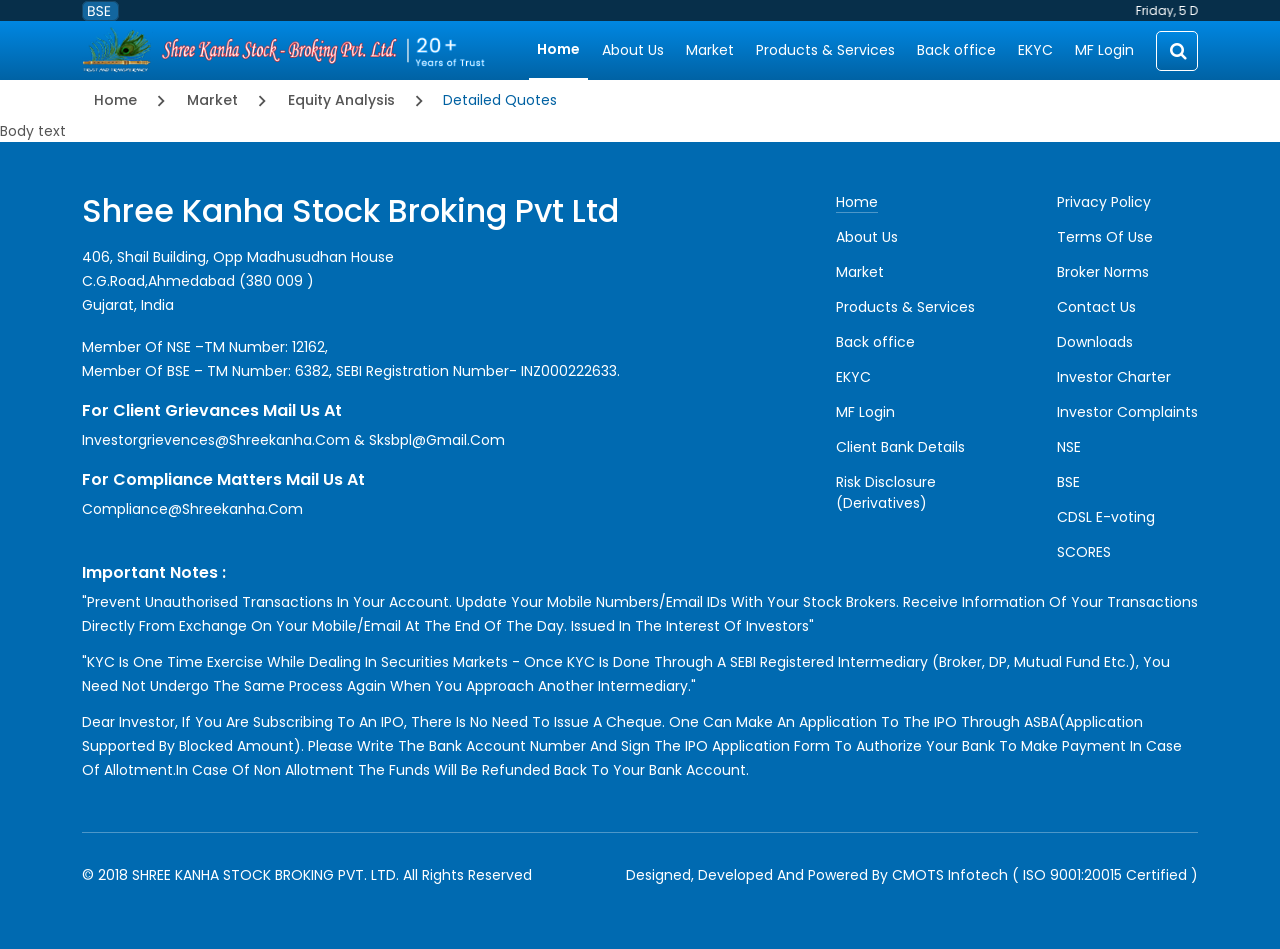
<file: BrokerNorms.html>
<!DOCTYPE html>
<html>
<link rel="stylesheet" href="css/bootstrap.min.css" type="text/css" />
<link rel="stylesheet" href="css/slick.css" type="text/css" />
<link rel="stylesheet" href="css/slick-theme.css" type="text/css" />
<link rel="stylesheet" href="fonts/stylesheet.css" type="text/css" />
<link rel="stylesheet" href="https://cdnjs.cloudflare.com/ajax/libs/font-awesome/4.7.0/css/font-awesome.min.css">
<link rel="stylesheet" href="css/common-style.css" type="text/css" />




<head>
    <meta name="viewport" content="width=device-width, initial-scale=1">
    <title>Market</title>
</head>

<body>

    <header>
       <div>
         <div class="container">
            <div class="row">
                <div class="col-12">

               <div class="header-top">
            <div class="svg-container">
                <svg  width="37" height="20" viewBox="0 0 37 20" fill="none" xmlns="http://www.w3.org/2000/svg">
<g clip-path="url(#clip0_228_238)">
<g clip-path="url(#clip1_228_238)">
<rect width="37" height="20" fill="#13669E"/>
<path d="M10.964 9.974C11.3187 10.03 11.6407 10.1747 11.93 10.408C12.2287 10.6413 12.462 10.9307 12.63 11.276C12.8073 11.6213 12.896 11.99 12.896 12.382C12.896 12.8767 12.77 13.3247 12.518 13.726C12.266 14.118 11.8973 14.4307 11.412 14.664C10.936 14.888 10.3713 15 9.718 15H6.078V5.242H9.578C10.2407 5.242 10.8053 5.354 11.272 5.578C11.7387 5.79267 12.0887 6.08667 12.322 6.46C12.5553 6.83333 12.672 7.25333 12.672 7.72C12.672 8.29867 12.5133 8.77933 12.196 9.162C11.888 9.53533 11.4773 9.806 10.964 9.974ZM7.352 9.456H9.494C10.0913 9.456 10.5533 9.316 10.88 9.036C11.2067 8.756 11.37 8.36867 11.37 7.874C11.37 7.37933 11.2067 6.992 10.88 6.712C10.5533 6.432 10.082 6.292 9.466 6.292H7.352V9.456ZM9.606 13.95C10.2407 13.95 10.7353 13.8007 11.09 13.502C11.4447 13.2033 11.622 12.788 11.622 12.256C11.622 11.7147 11.4353 11.29 11.062 10.982C10.6887 10.6647 10.1893 10.506 9.564 10.506H7.352V13.95H9.606ZM17.7579 15.098C17.1139 15.098 16.5353 14.986 16.0219 14.762C15.5179 14.5287 15.1213 14.2113 14.8319 13.81C14.5426 13.3993 14.3933 12.928 14.3839 12.396H15.7419C15.7886 12.8533 15.9753 13.2407 16.3019 13.558C16.6379 13.866 17.1233 14.02 17.7579 14.02C18.3646 14.02 18.8406 13.8707 19.1859 13.572C19.5406 13.264 19.7179 12.872 19.7179 12.396C19.7179 12.0227 19.6153 11.7193 19.4099 11.486C19.2046 11.2527 18.9479 11.0753 18.6399 10.954C18.3319 10.8327 17.9166 10.702 17.3939 10.562C16.7499 10.394 16.2319 10.226 15.8399 10.058C15.4573 9.89 15.1259 9.62867 14.8459 9.274C14.5753 8.91 14.4399 8.42467 14.4399 7.818C14.4399 7.286 14.5753 6.81467 14.8459 6.404C15.1166 5.99333 15.4946 5.676 15.9799 5.452C16.4746 5.228 17.0393 5.116 17.6739 5.116C18.5886 5.116 19.3353 5.34467 19.9139 5.802C20.5019 6.25933 20.8333 6.866 20.9079 7.622H19.5079C19.4613 7.24867 19.2653 6.922 18.9199 6.642C18.5746 6.35267 18.1173 6.208 17.5479 6.208C17.0159 6.208 16.5819 6.348 16.2459 6.628C15.9099 6.89867 15.7419 7.28133 15.7419 7.776C15.7419 8.13067 15.8399 8.42 16.0359 8.644C16.2413 8.868 16.4886 9.04067 16.7779 9.162C17.0766 9.274 17.4919 9.40467 18.0239 9.554C18.6679 9.73133 19.1859 9.90867 19.5779 10.086C19.9699 10.254 20.3059 10.52 20.5859 10.884C20.8659 11.2387 21.0059 11.724 21.0059 12.34C21.0059 12.816 20.8799 13.264 20.6279 13.684C20.3759 14.104 20.0026 14.4447 19.5079 14.706C19.0133 14.9673 18.4299 15.098 17.7579 15.098ZM24.1547 6.278V9.54H27.7107V10.59H24.1547V13.95H28.1307V15H22.8807V5.228H28.1307V6.278H24.1547Z" fill="white"/>
</g>
</g>
<rect x="0.5" y="0.5" width="36" height="19" rx="5.5" stroke="#164667"/>
<defs>
<clipPath id="clip0_228_238">
<rect width="37" height="20" rx="6" fill="white"/>
</clipPath>
<clipPath id="clip1_228_238">
<rect width="37" height="20" fill="white"/>
</clipPath>
</defs>
            </svg>
            </div>
            <marquee>
            <ul>
                <li class="today"></li>
                <li class="time"></li>
                <li>SENSEX 80,565.80 -1,030.83 (-1.26%)</li>
                <li>Adani Ports 1361.35 [-1.67%]</li>
                <li>Asian Paints 2293.00  [-0.81%]</li>
                <li>Adani Ports 1361.35 [-1.67%]</li>
            </ul>
            </marquee>
            
       </div>
             </div>
            </div>
        </div>   
       </div>     
        
       <div class="navbar">
        <div class="container">
            <div class="row">
                <div class="col-12">
                    <nav>
                        <div class="logo-div">
                            <div class="logo-container">
                                <img src="./images/shree kanha logo.png" class="img-fluid" alt="">
                            </div>
                        </div>
                        <ul class="desktop-nav">
                            <li class="header-active-li"><a href="#">Home</a></li>
                            <li><a href="#">About Us</a></li>
                            <li><a href="#">Market</a></li>
                            <li><a href="#">Products & Services</a></li>
                            <li><a href="#">Back office</a></li>
                            <li><a href="#">EKYC</a></li>
                            <li><a href="#">MF Login</a></li>
                        </ul>

                        <ul class="mobile-nav">
                            <li><a href="#">Home</a></li>
                            <li><a href="#">About Us</a></li>
                            <li><a href="#">Market</a></li>
                            <li><a href="#">Products & Services</a></li>
                            <li><a href="#">Back office</a></li>
                            <li><a href="#">EKYC</a></li>
                            <li><a href="#">MF Login</a></li>
                            <button class="ham-close bttn">
                                <svg stroke="currentColor" fill="currentColor" stroke-width="0" viewBox="0 0 1024 1024" fill-rule="evenodd" height="18px" width="18px" xmlns="http://www.w3.org/2000/svg" style="
    color: #0061A2;
"><path d="M799.855 166.312c.023.007.043.018.084.059l57.69 57.69c.041.041.052.06.059.084a.118.118 0 0 1 0 .069c-.007.023-.018.042-.059.083L569.926 512l287.703 287.703c.041.04.052.06.059.083a.118.118 0 0 1 0 .07c-.007.022-.018.042-.059.083l-57.69 57.69c-.041.041-.06.052-.084.059a.118.118 0 0 1-.069 0c-.023-.007-.042-.018-.083-.059L512 569.926 224.297 857.629c-.04.041-.06.052-.083.059a.118.118 0 0 1-.07 0c-.022-.007-.042-.018-.083-.059l-57.69-57.69c-.041-.041-.052-.06-.059-.084a.118.118 0 0 1 0-.069c.007-.023.018-.042.059-.083L454.073 512 166.371 224.297c-.041-.04-.052-.06-.059-.083a.118.118 0 0 1 0-.07c.007-.022.018-.042.059-.083l57.69-57.69c.041-.041.06-.052.084-.059a.118.118 0 0 1 .069 0c.023.007.042.018.083.059L512 454.073l287.703-287.702c.04-.041.06-.052.083-.059a.118.118 0 0 1 .07 0Z"></path></svg>
                            </button>
                        </ul>
                    
<!-- <div class="input-wrapper search desktop">
                                <input type="text" placeholder="Enter Company Name" />
                            </div> -->

                            <div class="search_wrap">
    <form>
    <input type="text" class="input" placeholder="Search">
	</form>
    <i class="fa fa-search" aria-hidden="true"></i>
    <ul class="drop_box ">
        <li>
            <a href="">drop 1</a>
        </li>
        
        <li>
            <a href="">drop 2</a>
        </li>

        <li>
            <a href="">drop 3</a>
        </li>
    </ul>
</div>
                    
                    
                        <!--ham-->
                        <div class="ham">
                            <svg width="24" height="24" viewBox="0 0 24 24" fill="none" xmlns="http://www.w3.org/2000/svg">
                                <path d="M5 17H19M5 12H19M5 7H19" stroke="white" stroke-width="2" stroke-linecap="round"
                                    stroke-linejoin="round" />
                            </svg>
                    
                        </div>

       </nav>
                </div>
            </div>
        </div>
       </div>
    </header>

    <main class="market_main">
       <section class="breadcrumbs">
        <div class="container">
        <div class="row">
            <div class="col-12 ">
                <div class="btn-div">
                     <ul class="common-ul">
                    <li><a href="#">Home</a></li>
                     <li><a href="#">Market</a></li>
                      <li><a href="#">Equity Analysis</a></li>
                    <li>Detailed Quotes</li>
                    </ul>
                </div>
            </div>
            </div>
        </div>
    </section>
    
 <section>

    Body text 
 </section>
      
        
    </main>


   <footer>
      <div class="container">
        <div class="row">
            <div class="col-12">
             <div class="footer-top">
                <div>
                    <h2>Shree Kanha Stock Broking Pvt Ltd</h2>
                    <p>406, Shail Building, Opp Madhusudhan House <br>C.G.Road,Ahmedabad (380 009 ) <br>Gujarat, India</p>
                    <p>Member of NSE –TM Number: 12162, <br>Member of BSE – TM Number: 6382, SEBI Registration Number- INZ000222633.</p>
                    <h6>For Client Grievances mail us at</h6>
                    <p><a href="mailto:investorgrievences@shreekanha.com">investorgrievences@shreekanha.com</a> & <a href="mailto:sksbpl@gmail.com">sksbpl@gmail.com</a></p>
                     <h6>For compliance matters mail us at</h6>
                    <p><a href="mailto:compliance@shreekanha.com">compliance@shreekanha.com</a></p>
                </div>
    
                      <div class="ul-div">
                        <ul class="footer-first-ul">
                      <li ><a href="#" class="footer-active-li">Home</a></li>
                      <li><a href="#">About Us</a></li>
                      <li><a href="#">Market</a></li>
                      <li><a href="#">Products & Services</a></li>
                      <li><a href="#">Back office</a></li>
                      <li><a href="#">EKYC</a></li>
                      <li><a href="#">MF Login</a></li>
                      <li><a href="#">Client Bank Details</a></li>
                      <li><a href="#">Risk Disclosure <br>(Derivatives)</a></li>
                    </ul>
                      
                        <ul>
                      <li><a href="#">Privacy Policy</a></li>
                      <li><a href="#">Terms Of Use</a></li>
                      <li><a href="#">Broker Norms</a></li>
                      <li><a href="#">Contact Us</a></li>
                      <li><a href="#">Downloads</a></li>
                      <li><a href="#">Investor Charter</a></li>
                      <li><a href="#">Investor Complaints </a></li>
                      <li><a href="#">NSE</a></li>
                      <li><a href="#">BSE</a></li>
                      <li><a href="#">CDSL E-voting</a></li>
                      <li><a href="#">SCORES</a></li>
                    </ul>
                    </div>
                 
              
             </div>
             <div >
                <h6>Important Notes :</h6>
                <p>
                    "Prevent unauthorised transactions in your account. Update your mobile numbers/email IDs with your stock brokers. Receive information of your transactions directly from Exchange on your mobile/email at the end of the day. Issued in the interest of investors"
                </p>
                <p>
                    "KYC is one time exercise while dealing in securities markets - once KYC is done through a SEBI registered intermediary (broker, DP, Mutual Fund etc.), you need not undergo the same process again when you approach another intermediary."
                </p>
                <p>
                    Dear Investor, if you are subscribing to an IPO, there is no need to issue a cheque. One can make an application to the IPO through ASBA(Application Supported By Blocked Amount). Please write the Bank account number and sign the IPO application form to authorize your bank to make payment in case of allotment.In case of non allotment the funds will be refunded back to your bank account.
                </p>
             </div>
             <div class="footer-bottom">
                <p>&copy;  2018 SHREE KANHA STOCK BROKING PVT. LTD. All rights reserved</p>
                <p>Designed, developed and powered by CMOTS Infotech ( ISO 9001:20015 certified )</p>
             </div>
            </div>
        </div>
      </div>
    </footer>

  




    
    <script src="js/jquery-3.7.1.min.js"></script>
    <script src="js/bootstrap.min.js"></script>
    <script src="js/slick.min.js"></script>
    <script src="js/gsap.min.js"></script>
    <script src="js/gsap.scroll.js"></script>
    <script src="js/gsap.easel.js"></script>
    <script src="js/front-script.js"></script>
    <script>
        const date= new Date;
      
        const days= ["Sunday", "Monday", "Tuesday", "Wednesday", "Thursday", "Friday", "Saturday"];
        const months=  [ "January", "February", "March", "April", "May", "June",
  "July", "August", "September", "October", "November", "December"
];
        const dayName = days[date.getDay()];
        const day= date.getDay();
        const monthName= months[date.getMonth()];
        const year = date.getFullYear();
        const hrs= date.getHours();
        const min= date.getMinutes();

        const fullDate= `${dayName}, ${day} ${monthName} ${year}`
        const time= `${hrs}:${min} 5 mins delay`
        document.querySelector('.today').innerHTML = fullDate;
        document.querySelector('.time').innerHTML = time;
        


        $(document).ready(function(){


              
//   $(".search_wrap").click(function(){
//     $(".search_wrap, .input").toggleClass("active");
//     $("input[type='text']").focus();
//   });

   $(".search_wrap").click(function(event){
    event.stopPropagation(); // Prevent click from bubbling to document
    $(".search_wrap, .input").toggleClass("active");
    $("input[type='text']").focus();
  });

  $(document).click(function(){
    $(".search_wrap, .input").removeClass("active");
    $("input[type='text']").blur();
  });


    
$('nav ul li').on('click', function() {
  $('nav ul li').removeClass('header-active-li'); 
  $(this).addClass('header-active-li');            
});

$('.ham').on('click',function(){
    $('.mobile-nav').toggleClass("active")
})
$('.ham-close').on('click',function(){
    $('.mobile-nav').toggleClass("active")
})

$('.footer-top ul li a').on('click', function() {
  $('.footer-top ul li a').removeClass('footer-active-li'); 
  $(this).addClass('footer-active-li');            
});
    

    $('.slider').slick({
        infinite: false,
        slidesToShow:5,
        slidesToScroll: 1,
        dots: true,
        autospeed: 2000,
        arrows: true,
        prevArrow:'.left-btn',
        nextArrow: '.right-btn',
        responsive: [
    {
      breakpoint: 1024,
      settings: {
        slidesToShow: 3,
        slidesToScroll: 3,
        infinite: true,
        dots: true
      }
    },
    {
      breakpoint: 600,
      settings: {
        slidesToShow: 2,
        slidesToScroll: 2
      }
    },
    {
      breakpoint: 480,
      settings: {
        slidesToShow: 1,
        slidesToScroll: 1
      }
    }
  ]
    })
    
})



</script>   






</body> 

</html>
</file>
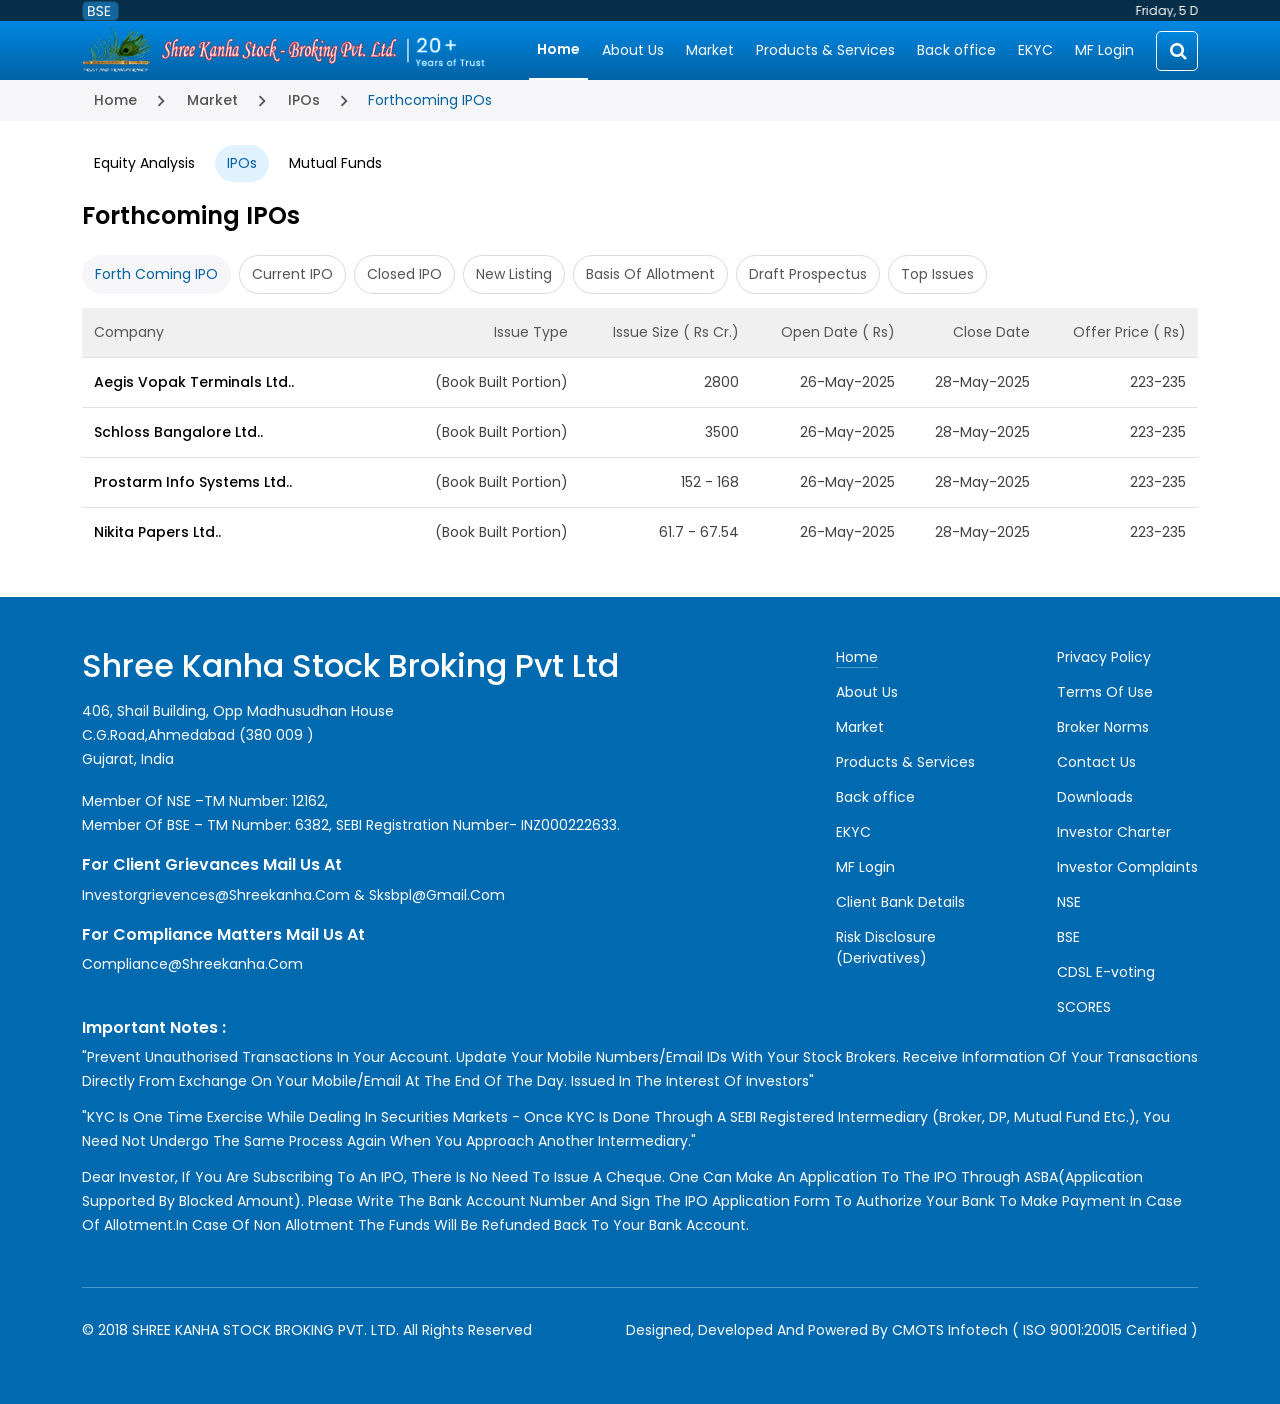
<file: IPO.html>
<!DOCTYPE html>
<html>
<link rel="stylesheet" href="css/bootstrap.min.css" type="text/css" />
<link rel="stylesheet" href="css/slick.css" type="text/css" />
<link rel="stylesheet" href="css/slick-theme.css" type="text/css" />
<link rel="stylesheet" href="fonts/stylesheet.css" type="text/css" />
<link rel="stylesheet" href="https://cdnjs.cloudflare.com/ajax/libs/font-awesome/4.7.0/css/font-awesome.min.css">
<link rel="stylesheet" href="css/common-style.css" type="text/css" />




<head>
    <meta name="viewport" content="width=device-width, initial-scale=1">
    <title>IPO</title>
</head>

<body>

    <header>
       <div>
         <div class="container">
            <div class="row">
                <div class="col-12">

               <div class="header-top">
            <div class="svg-container">
                <svg  width="37" height="20" viewBox="0 0 37 20" fill="none" xmlns="http://www.w3.org/2000/svg">
<g clip-path="url(#clip0_228_238)">
<g clip-path="url(#clip1_228_238)">
<rect width="37" height="20" fill="#13669E"/>
<path d="M10.964 9.974C11.3187 10.03 11.6407 10.1747 11.93 10.408C12.2287 10.6413 12.462 10.9307 12.63 11.276C12.8073 11.6213 12.896 11.99 12.896 12.382C12.896 12.8767 12.77 13.3247 12.518 13.726C12.266 14.118 11.8973 14.4307 11.412 14.664C10.936 14.888 10.3713 15 9.718 15H6.078V5.242H9.578C10.2407 5.242 10.8053 5.354 11.272 5.578C11.7387 5.79267 12.0887 6.08667 12.322 6.46C12.5553 6.83333 12.672 7.25333 12.672 7.72C12.672 8.29867 12.5133 8.77933 12.196 9.162C11.888 9.53533 11.4773 9.806 10.964 9.974ZM7.352 9.456H9.494C10.0913 9.456 10.5533 9.316 10.88 9.036C11.2067 8.756 11.37 8.36867 11.37 7.874C11.37 7.37933 11.2067 6.992 10.88 6.712C10.5533 6.432 10.082 6.292 9.466 6.292H7.352V9.456ZM9.606 13.95C10.2407 13.95 10.7353 13.8007 11.09 13.502C11.4447 13.2033 11.622 12.788 11.622 12.256C11.622 11.7147 11.4353 11.29 11.062 10.982C10.6887 10.6647 10.1893 10.506 9.564 10.506H7.352V13.95H9.606ZM17.7579 15.098C17.1139 15.098 16.5353 14.986 16.0219 14.762C15.5179 14.5287 15.1213 14.2113 14.8319 13.81C14.5426 13.3993 14.3933 12.928 14.3839 12.396H15.7419C15.7886 12.8533 15.9753 13.2407 16.3019 13.558C16.6379 13.866 17.1233 14.02 17.7579 14.02C18.3646 14.02 18.8406 13.8707 19.1859 13.572C19.5406 13.264 19.7179 12.872 19.7179 12.396C19.7179 12.0227 19.6153 11.7193 19.4099 11.486C19.2046 11.2527 18.9479 11.0753 18.6399 10.954C18.3319 10.8327 17.9166 10.702 17.3939 10.562C16.7499 10.394 16.2319 10.226 15.8399 10.058C15.4573 9.89 15.1259 9.62867 14.8459 9.274C14.5753 8.91 14.4399 8.42467 14.4399 7.818C14.4399 7.286 14.5753 6.81467 14.8459 6.404C15.1166 5.99333 15.4946 5.676 15.9799 5.452C16.4746 5.228 17.0393 5.116 17.6739 5.116C18.5886 5.116 19.3353 5.34467 19.9139 5.802C20.5019 6.25933 20.8333 6.866 20.9079 7.622H19.5079C19.4613 7.24867 19.2653 6.922 18.9199 6.642C18.5746 6.35267 18.1173 6.208 17.5479 6.208C17.0159 6.208 16.5819 6.348 16.2459 6.628C15.9099 6.89867 15.7419 7.28133 15.7419 7.776C15.7419 8.13067 15.8399 8.42 16.0359 8.644C16.2413 8.868 16.4886 9.04067 16.7779 9.162C17.0766 9.274 17.4919 9.40467 18.0239 9.554C18.6679 9.73133 19.1859 9.90867 19.5779 10.086C19.9699 10.254 20.3059 10.52 20.5859 10.884C20.8659 11.2387 21.0059 11.724 21.0059 12.34C21.0059 12.816 20.8799 13.264 20.6279 13.684C20.3759 14.104 20.0026 14.4447 19.5079 14.706C19.0133 14.9673 18.4299 15.098 17.7579 15.098ZM24.1547 6.278V9.54H27.7107V10.59H24.1547V13.95H28.1307V15H22.8807V5.228H28.1307V6.278H24.1547Z" fill="white"/>
</g>
</g>
<rect x="0.5" y="0.5" width="36" height="19" rx="5.5" stroke="#164667"/>
<defs>
<clipPath id="clip0_228_238">
<rect width="37" height="20" rx="6" fill="white"/>
</clipPath>
<clipPath id="clip1_228_238">
<rect width="37" height="20" fill="white"/>
</clipPath>
</defs>
            </svg>
            </div>
            <marquee>
            <ul>
                <li class="today"></li>
                <li class="time"></li>
                <li>SENSEX 80,565.80 -1,030.83 (-1.26%)</li>
                <li>Adani Ports 1361.35 [-1.67%]</li>
                <li>Asian Paints 2293.00  [-0.81%]</li>
                <li>Adani Ports 1361.35 [-1.67%]</li>
            </ul>
            </marquee>
            
       </div>
             </div>
            </div>
        </div>   
       </div>     
        
       <div class="navbar">
        <div class="container">
            <div class="row">
                <div class="col-12">
                    <nav>
                        <div class="logo-div">
                            <div class="logo-container">
                                <img src="./images/shree kanha logo.png" class="img-fluid" alt="">
                            </div>
                        </div>
                        <ul class="desktop-nav">
                            <li class="header-active-li"><a href="#">Home</a></li>
                            <li><a href="#">About Us</a></li>
                            <li><a href="#">Market</a></li>
                            <li><a href="#">Products & Services</a></li>
                            <li><a href="#">Back office</a></li>
                            <li><a href="#">EKYC</a></li>
                            <li><a href="#">MF Login</a></li>
                        </ul>

                        <ul class="mobile-nav">
                            <li><a href="#">Home</a></li>
                            <li><a href="#">About Us</a></li>
                            <li><a href="#">Market</a></li>
                            <li><a href="#">Products & Services</a></li>
                            <li><a href="#">Back office</a></li>
                            <li><a href="#">EKYC</a></li>
                            <li><a href="#">MF Login</a></li>
                            <button class="ham-close bttn">
                                <svg stroke="currentColor" fill="currentColor" stroke-width="0" viewBox="0 0 1024 1024" fill-rule="evenodd" height="18px" width="18px" xmlns="http://www.w3.org/2000/svg" style="
    color: #0061A2;
"><path d="M799.855 166.312c.023.007.043.018.084.059l57.69 57.69c.041.041.052.06.059.084a.118.118 0 0 1 0 .069c-.007.023-.018.042-.059.083L569.926 512l287.703 287.703c.041.04.052.06.059.083a.118.118 0 0 1 0 .07c-.007.022-.018.042-.059.083l-57.69 57.69c-.041.041-.06.052-.084.059a.118.118 0 0 1-.069 0c-.023-.007-.042-.018-.083-.059L512 569.926 224.297 857.629c-.04.041-.06.052-.083.059a.118.118 0 0 1-.07 0c-.022-.007-.042-.018-.083-.059l-57.69-57.69c-.041-.041-.052-.06-.059-.084a.118.118 0 0 1 0-.069c.007-.023.018-.042.059-.083L454.073 512 166.371 224.297c-.041-.04-.052-.06-.059-.083a.118.118 0 0 1 0-.07c.007-.022.018-.042.059-.083l57.69-57.69c.041-.041.06-.052.084-.059a.118.118 0 0 1 .069 0c.023.007.042.018.083.059L512 454.073l287.703-287.702c.04-.041.06-.052.083-.059a.118.118 0 0 1 .07 0Z"></path></svg>
                            </button>
                        </ul>
                    
<!-- <div class="input-wrapper search desktop">
                                <input type="text" placeholder="Enter Company Name" />
                            </div> -->

                            <div class="search_wrap">
    <form>
    <input type="text" class="input" placeholder="Search">
	</form>
    <i class="fa fa-search" aria-hidden="true"></i>
    <ul class="drop_box ">
        <li>
            <a href="">drop 1</a>
        </li>
        
        <li>
            <a href="">drop 2</a>
        </li>

        <li>
            <a href="">drop 3</a>
        </li>
    </ul>
</div>
                    
                    
                        <!--ham-->
                        <div class="ham">
                            <svg width="24" height="24" viewBox="0 0 24 24" fill="none" xmlns="http://www.w3.org/2000/svg">
                                <path d="M5 17H19M5 12H19M5 7H19" stroke="white" stroke-width="2" stroke-linecap="round"
                                    stroke-linejoin="round" />
                            </svg>
                    
                        </div>

       </nav>
                </div>
            </div>
        </div>
       </div>
    </header>
    <main class="IPO_main">
    <section class="breadcrumbs">
        <div class="container">
        <div class="row">
            <div class="col-12 ">
                <div class="btn-div">
                     <ul class="common-ul">
                    <li><a href="#">Home</a></li>
                    <li><a href="#">Market</a></li>
                    <li><a href="#">IPOs</a></li>
                    <li>Forthcoming IPOs</li>
                    </ul>
                </div>
            </div>
            </div>
        </div>
    </section>

    <section class="forthcoming container">
       <div class="row">
        <div class="col-12">
            <div class="btn-div">
                <ul class="common-ul">
                    <li><a href="#">Equity Analysis</a></li>
                    <li><a class="secondary-active-btn" href="#">IPOs</a></li>
                    <li><a href="#">Mutual Funds</a></li>
                </ul>
            </div>
            <div>
                <h1 class="common-heading">Forthcoming IPOs</h1>
                <div class="btn-div">
                <ul class="common-ul secondary-ul">
                    <li ><a class="secondary-active-btn" href="#">Forth Coming IPO</a></li>
                    <li><a href="#">Current IPO</a> </li>
                    <li><a href="#">Closed IPO</a></li>
                    <li><a href="#">New Listing</a></li>
                    <li><a href="#">Basis Of Allotment</a></li>
                    <li><a href="#">Draft Prospectus</a></li>
                    <li><a href="#">Top Issues</a></li>
                </ul>
                </div>
            
            </div>
            <div class="common-table table-responsive">
                <table class="table">
                    <thead>
                        <tr>
                            <th>Company</th>
                            <th>Issue Type</th>
                            <th>Issue Size ( Rs Cr.)</th>
                            <th>Open Date ( Rs)</th>
                            <th>Close Date</th>
                            <th>Offer Price ( Rs)</th>
                        </tr>
                    </thead>
                    <tbody>
                        <tr>
                            <td>Aegis Vopak Terminals Ltd..</td>
                            <td>(Book Built Portion)</td>
                             <td>2800</td>
                            <td>26-May-2025</td>
                             <td>28-May-2025</td>
                            <td>223-235</td>
                        </tr>
                        <tr>
                            <td>Schloss Bangalore Ltd..</td>
                            <td>(Book Built Portion)</td>
                             <td>3500</td>
                            <td>26-May-2025</td>
                             <td>28-May-2025</td>
                            <td>223-235</td>
                        </tr>
                        <tr>
                            <td>Prostarm Info Systems Ltd..</td>
                            <td>(Book Built Portion)</td>
                             <td>152 - 168</td>
                            <td>26-May-2025</td>
                             <td>28-May-2025</td>
                            <td>223-235</td>
                        </tr>
                        <tr>
                            <td>Nikita Papers Ltd..</td>
                            <td>(Book Built Portion)</td>
                             <td>61.7 - 67.54</td>
                            <td>26-May-2025</td>
                             <td>28-May-2025</td>
                            <td>223-235</td>
                        </tr>
                    </tbody>
                </table>
            </div>
        </div>
       </div>
    </section>
   
    </main>


    <footer>
      <div class="container">
        <div class="row">
            <div class="col-12">
             <div class="footer-top">
                <div>
                    <h2>Shree Kanha Stock Broking Pvt Ltd</h2>
                    <p>406, Shail Building, Opp Madhusudhan House <br>C.G.Road,Ahmedabad (380 009 ) <br>Gujarat, India</p>
                    <p>Member of NSE –TM Number: 12162, <br>Member of BSE – TM Number: 6382, SEBI Registration Number- INZ000222633.</p>
                    <h6>For Client Grievances mail us at</h6>
                    <p><a href="mailto:investorgrievences@shreekanha.com">investorgrievences@shreekanha.com</a> & <a href="mailto:sksbpl@gmail.com">sksbpl@gmail.com</a></p>
                     <h6>For compliance matters mail us at</h6>
                    <p><a href="mailto:compliance@shreekanha.com">compliance@shreekanha.com</a></p>
                </div>
    
                      <div class="ul-div">
                        <ul class="footer-first-ul">
                      <li ><a href="#" class="footer-active-li">Home</a></li>
                      <li><a href="#">About Us</a></li>
                      <li><a href="#">Market</a></li>
                      <li><a href="#">Products & Services</a></li>
                      <li><a href="#">Back office</a></li>
                      <li><a href="#">EKYC</a></li>
                      <li><a href="#">MF Login</a></li>
                      <li><a href="#">Client Bank Details</a></li>
                      <li><a href="#">Risk Disclosure <br>(Derivatives)</a></li>
                    </ul>
                      
                        <ul>
                      <li><a href="#">Privacy Policy</a></li>
                      <li><a href="#">Terms Of Use</a></li>
                      <li><a href="#">Broker Norms</a></li>
                      <li><a href="#">Contact Us</a></li>
                      <li><a href="#">Downloads</a></li>
                      <li><a href="#">Investor Charter</a></li>
                      <li><a href="#">Investor Complaints </a></li>
                      <li><a href="#">NSE</a></li>
                      <li><a href="#">BSE</a></li>
                      <li><a href="#">CDSL E-voting</a></li>
                      <li><a href="#">SCORES</a></li>
                    </ul>
                    </div>
                 
              
             </div>
             <div >
                <h6>Important Notes :</h6>
                <p>
                    "Prevent unauthorised transactions in your account. Update your mobile numbers/email IDs with your stock brokers. Receive information of your transactions directly from Exchange on your mobile/email at the end of the day. Issued in the interest of investors"
                </p>
                <p>
                    "KYC is one time exercise while dealing in securities markets - once KYC is done through a SEBI registered intermediary (broker, DP, Mutual Fund etc.), you need not undergo the same process again when you approach another intermediary."
                </p>
                <p>
                    Dear Investor, if you are subscribing to an IPO, there is no need to issue a cheque. One can make an application to the IPO through ASBA(Application Supported By Blocked Amount). Please write the Bank account number and sign the IPO application form to authorize your bank to make payment in case of allotment.In case of non allotment the funds will be refunded back to your bank account.
                </p>
             </div>
             <div class="footer-bottom">
                <p>&copy;  2018 SHREE KANHA STOCK BROKING PVT. LTD. All rights reserved</p>
                <p>Designed, developed and powered by CMOTS Infotech ( ISO 9001:20015 certified )</p>
             </div>
            </div>
        </div>
      </div>
    </footer>

  




    
    <script src="js/jquery-3.7.1.min.js"></script>
    <script src="js/bootstrap.min.js"></script>
    <script src="js/slick.min.js"></script>
    <script src="js/gsap.min.js"></script>
    <script src="js/gsap.scroll.js"></script>
    <script src="js/gsap.easel.js"></script>
    <script src="js/front-script.js"></script>
 
   <script>
        const date= new Date;
      
        const days= ["Sunday", "Monday", "Tuesday", "Wednesday", "Thursday", "Friday", "Saturday"];
        const months=  [ "January", "February", "March", "April", "May", "June",
  "July", "August", "September", "October", "November", "December"
];
        const dayName = days[date.getDay()];
        const day= date.getDay();
        const monthName= months[date.getMonth()];
        const year = date.getFullYear();
        const hrs= date.getHours();
        const min= date.getMinutes();

        const fullDate= `${dayName}, ${day} ${monthName} ${year}`
        const time= `${hrs}:${min} 5 mins delay`
        document.querySelector('.today').innerHTML = fullDate;
        document.querySelector('.time').innerHTML = time;
        


        $(document).ready(function(){
    
$('nav ul li').on('click', function() {
  $('nav ul li').removeClass('header-active-li'); 
  $(this).addClass('header-active-li');            
});

$('.ham').on('click',function(){
    $('.mobile-nav').toggleClass("active")
})
$('.ham-close').on('click',function(){
    $('.mobile-nav').toggleClass("active")
})

$('.footer-top ul li a').on('click', function() {
  $('.footer-top ul li a').removeClass('footer-active-li'); 
  $(this).addClass('footer-active-li');            
});
    

    $('.slider').slick({
        infinite: false,
        slidesToShow:5,
        slidesToScroll: 1,
        dots: true,
        autospeed: 2000,
        arrows: true,
        prevArrow:'.left-btn',
        nextArrow: '.right-btn',
        responsive: [
    {
      breakpoint: 1024,
      settings: {
        slidesToShow: 3,
        slidesToScroll: 3,
        infinite: true,
        dots: true
      }
    },
    {
      breakpoint: 600,
      settings: {
        slidesToShow: 2,
        slidesToScroll: 2
      }
    },
    {
      breakpoint: 480,
      settings: {
        slidesToShow: 1,
        slidesToScroll: 1
      }
    }
  ]
    })
    
})



</script>   


</body> 

</html>
</file>
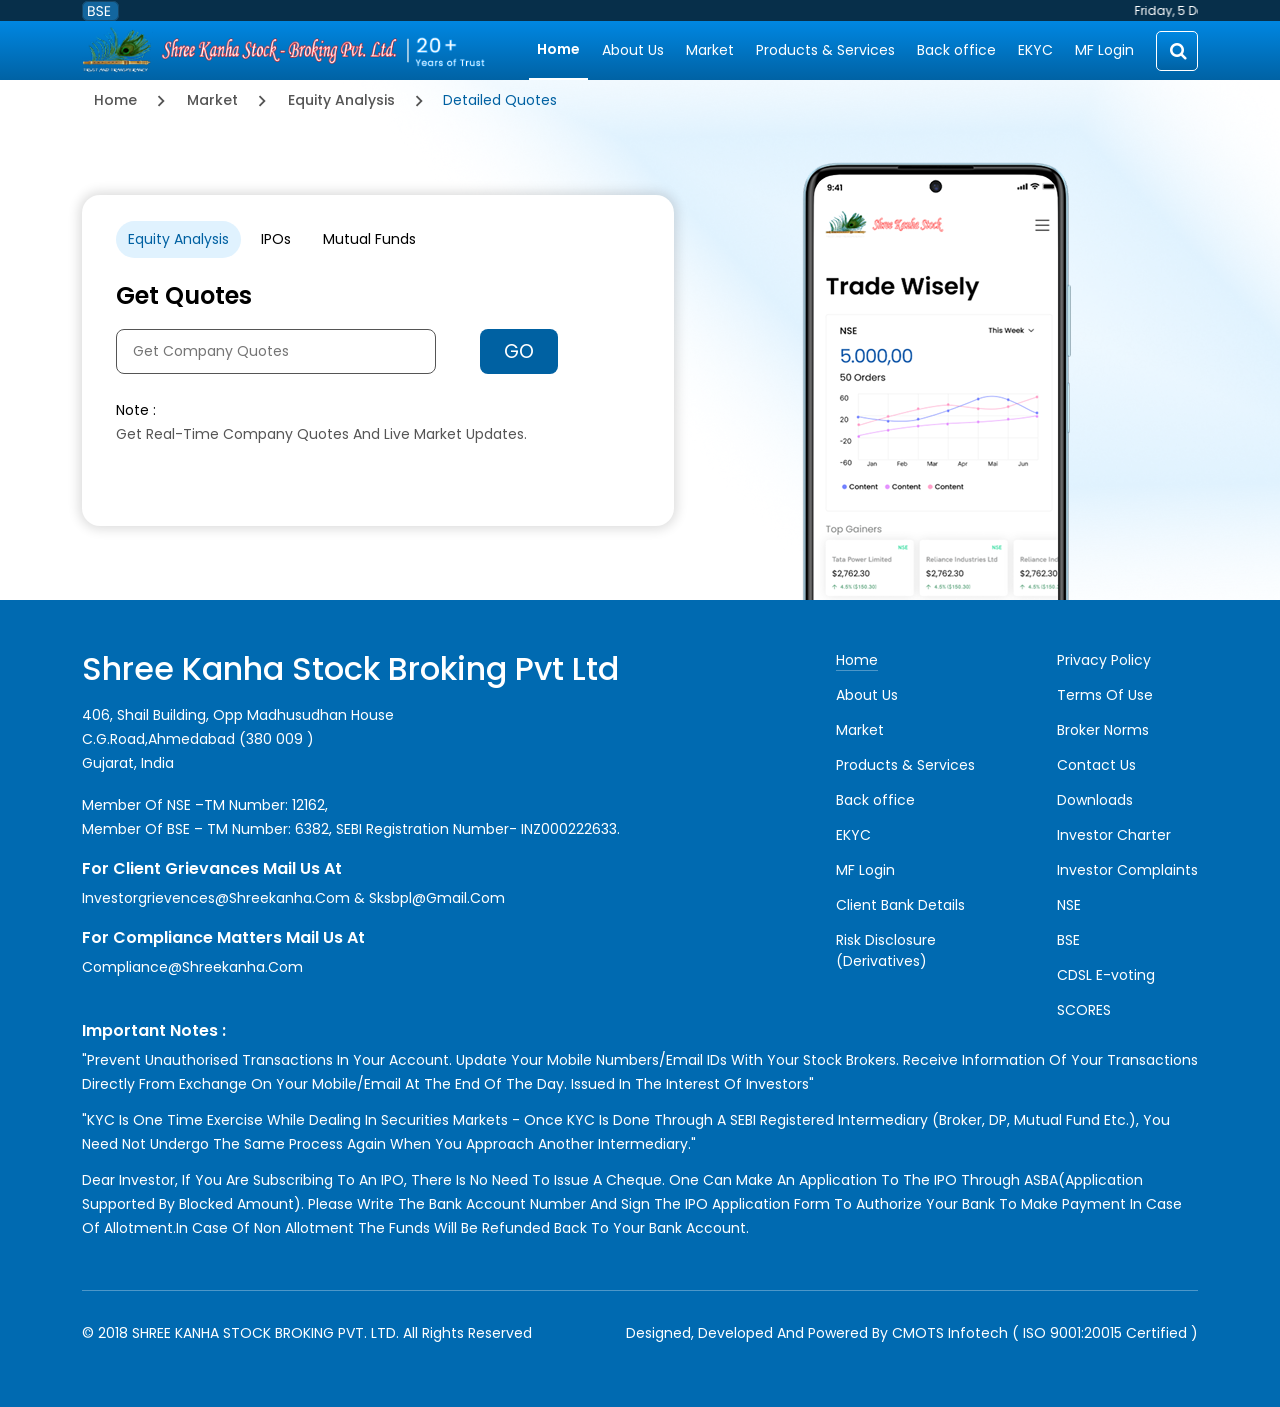
<file: market.html>
<!DOCTYPE html>
<html>
<link rel="stylesheet" href="css/bootstrap.min.css" type="text/css" />
<link rel="stylesheet" href="css/slick.css" type="text/css" />
<link rel="stylesheet" href="css/slick-theme.css" type="text/css" />
<link rel="stylesheet" href="fonts/stylesheet.css" type="text/css" />
<link rel="stylesheet" href="https://cdnjs.cloudflare.com/ajax/libs/font-awesome/4.7.0/css/font-awesome.min.css">
<link rel="stylesheet" href="css/common-style.css" type="text/css" />




<head>
    <meta name="viewport" content="width=device-width, initial-scale=1">
    <title>Market</title>
</head>

<body>

    <header>
       <div>
         <div class="container">
            <div class="row">
                <div class="col-12">

               <div class="header-top">
            <div class="svg-container">
                <svg  width="37" height="20" viewBox="0 0 37 20" fill="none" xmlns="http://www.w3.org/2000/svg">
<g clip-path="url(#clip0_228_238)">
<g clip-path="url(#clip1_228_238)">
<rect width="37" height="20" fill="#13669E"/>
<path d="M10.964 9.974C11.3187 10.03 11.6407 10.1747 11.93 10.408C12.2287 10.6413 12.462 10.9307 12.63 11.276C12.8073 11.6213 12.896 11.99 12.896 12.382C12.896 12.8767 12.77 13.3247 12.518 13.726C12.266 14.118 11.8973 14.4307 11.412 14.664C10.936 14.888 10.3713 15 9.718 15H6.078V5.242H9.578C10.2407 5.242 10.8053 5.354 11.272 5.578C11.7387 5.79267 12.0887 6.08667 12.322 6.46C12.5553 6.83333 12.672 7.25333 12.672 7.72C12.672 8.29867 12.5133 8.77933 12.196 9.162C11.888 9.53533 11.4773 9.806 10.964 9.974ZM7.352 9.456H9.494C10.0913 9.456 10.5533 9.316 10.88 9.036C11.2067 8.756 11.37 8.36867 11.37 7.874C11.37 7.37933 11.2067 6.992 10.88 6.712C10.5533 6.432 10.082 6.292 9.466 6.292H7.352V9.456ZM9.606 13.95C10.2407 13.95 10.7353 13.8007 11.09 13.502C11.4447 13.2033 11.622 12.788 11.622 12.256C11.622 11.7147 11.4353 11.29 11.062 10.982C10.6887 10.6647 10.1893 10.506 9.564 10.506H7.352V13.95H9.606ZM17.7579 15.098C17.1139 15.098 16.5353 14.986 16.0219 14.762C15.5179 14.5287 15.1213 14.2113 14.8319 13.81C14.5426 13.3993 14.3933 12.928 14.3839 12.396H15.7419C15.7886 12.8533 15.9753 13.2407 16.3019 13.558C16.6379 13.866 17.1233 14.02 17.7579 14.02C18.3646 14.02 18.8406 13.8707 19.1859 13.572C19.5406 13.264 19.7179 12.872 19.7179 12.396C19.7179 12.0227 19.6153 11.7193 19.4099 11.486C19.2046 11.2527 18.9479 11.0753 18.6399 10.954C18.3319 10.8327 17.9166 10.702 17.3939 10.562C16.7499 10.394 16.2319 10.226 15.8399 10.058C15.4573 9.89 15.1259 9.62867 14.8459 9.274C14.5753 8.91 14.4399 8.42467 14.4399 7.818C14.4399 7.286 14.5753 6.81467 14.8459 6.404C15.1166 5.99333 15.4946 5.676 15.9799 5.452C16.4746 5.228 17.0393 5.116 17.6739 5.116C18.5886 5.116 19.3353 5.34467 19.9139 5.802C20.5019 6.25933 20.8333 6.866 20.9079 7.622H19.5079C19.4613 7.24867 19.2653 6.922 18.9199 6.642C18.5746 6.35267 18.1173 6.208 17.5479 6.208C17.0159 6.208 16.5819 6.348 16.2459 6.628C15.9099 6.89867 15.7419 7.28133 15.7419 7.776C15.7419 8.13067 15.8399 8.42 16.0359 8.644C16.2413 8.868 16.4886 9.04067 16.7779 9.162C17.0766 9.274 17.4919 9.40467 18.0239 9.554C18.6679 9.73133 19.1859 9.90867 19.5779 10.086C19.9699 10.254 20.3059 10.52 20.5859 10.884C20.8659 11.2387 21.0059 11.724 21.0059 12.34C21.0059 12.816 20.8799 13.264 20.6279 13.684C20.3759 14.104 20.0026 14.4447 19.5079 14.706C19.0133 14.9673 18.4299 15.098 17.7579 15.098ZM24.1547 6.278V9.54H27.7107V10.59H24.1547V13.95H28.1307V15H22.8807V5.228H28.1307V6.278H24.1547Z" fill="white"/>
</g>
</g>
<rect x="0.5" y="0.5" width="36" height="19" rx="5.5" stroke="#164667"/>
<defs>
<clipPath id="clip0_228_238">
<rect width="37" height="20" rx="6" fill="white"/>
</clipPath>
<clipPath id="clip1_228_238">
<rect width="37" height="20" fill="white"/>
</clipPath>
</defs>
            </svg>
            </div>
            <marquee>
            <ul>
                <li class="today"></li>
                <li class="time"></li>
                <li>SENSEX 80,565.80 -1,030.83 (-1.26%)</li>
                <li>Adani Ports 1361.35 [-1.67%]</li>
                <li>Asian Paints 2293.00  [-0.81%]</li>
                <li>Adani Ports 1361.35 [-1.67%]</li>
            </ul>
            </marquee>
            
       </div>
             </div>
            </div>
        </div>   
       </div>     
        
       <div class="navbar">
        <div class="container">
            <div class="row">
                <div class="col-12">
                    <nav>
                        <div class="logo-div">
                            <div class="logo-container">
                                <img src="./images/shree kanha logo.png" class="img-fluid" alt="">
                            </div>
                        </div>
                        <ul class="desktop-nav">
                            <li class="header-active-li"><a href="#">Home</a></li>
                            <li><a href="#">About Us</a></li>
                            <li><a href="#">Market</a></li>
                            <li><a href="#">Products & Services</a></li>
                            <li><a href="#">Back office</a></li>
                            <li><a href="#">EKYC</a></li>
                            <li><a href="#">MF Login</a></li>
                        </ul>

                        <ul class="mobile-nav">
                            <li><a href="#">Home</a></li>
                            <li><a href="#">About Us</a></li>
                            <li><a href="#">Market</a></li>
                            <li><a href="#">Products & Services</a></li>
                            <li><a href="#">Back office</a></li>
                            <li><a href="#">EKYC</a></li>
                            <li><a href="#">MF Login</a></li>
                            <button class="ham-close bttn">
                                <svg stroke="currentColor" fill="currentColor" stroke-width="0" viewBox="0 0 1024 1024" fill-rule="evenodd" height="18px" width="18px" xmlns="http://www.w3.org/2000/svg" style="
    color: #0061A2;
"><path d="M799.855 166.312c.023.007.043.018.084.059l57.69 57.69c.041.041.052.06.059.084a.118.118 0 0 1 0 .069c-.007.023-.018.042-.059.083L569.926 512l287.703 287.703c.041.04.052.06.059.083a.118.118 0 0 1 0 .07c-.007.022-.018.042-.059.083l-57.69 57.69c-.041.041-.06.052-.084.059a.118.118 0 0 1-.069 0c-.023-.007-.042-.018-.083-.059L512 569.926 224.297 857.629c-.04.041-.06.052-.083.059a.118.118 0 0 1-.07 0c-.022-.007-.042-.018-.083-.059l-57.69-57.69c-.041-.041-.052-.06-.059-.084a.118.118 0 0 1 0-.069c.007-.023.018-.042.059-.083L454.073 512 166.371 224.297c-.041-.04-.052-.06-.059-.083a.118.118 0 0 1 0-.07c.007-.022.018-.042.059-.083l57.69-57.69c.041-.041.06-.052.084-.059a.118.118 0 0 1 .069 0c.023.007.042.018.083.059L512 454.073l287.703-287.702c.04-.041.06-.052.083-.059a.118.118 0 0 1 .07 0Z"></path></svg>
                            </button>
                        </ul>
                    
<!-- <div class="input-wrapper search desktop">
                                <input type="text" placeholder="Enter Company Name" />
                            </div> -->

                            <div class="search_wrap">
    <form>
    <input type="text" class="input" placeholder="Search">
	</form>
    <i class="fa fa-search" aria-hidden="true"></i>
    <ul class="drop_box ">
        <li>
            <a href="">drop 1</a>
        </li>
        
        <li>
            <a href="">drop 2</a>
        </li>

        <li>
            <a href="">drop 3</a>
        </li>
    </ul>
</div>
                    
                    
                        <!--ham-->
                        <div class="ham">
                            <svg width="24" height="24" viewBox="0 0 24 24" fill="none" xmlns="http://www.w3.org/2000/svg">
                                <path d="M5 17H19M5 12H19M5 7H19" stroke="white" stroke-width="2" stroke-linecap="round"
                                    stroke-linejoin="round" />
                            </svg>
                    
                        </div>

       </nav>
                </div>
            </div>
        </div>
       </div>
    </header>

    <main class="market_main">
       <section class="breadcrumbs">
        <div class="container">
        <div class="row">
            <div class="col-12 ">
                <div class="btn-div">
                     <ul class="common-ul">
                    <li><a href="#">Home</a></li>
                     <li><a href="#">Market</a></li>
                      <li><a href="#">Equity Analysis</a></li>
                    <li>Detailed Quotes</li>
                    </ul>
                </div>
            </div>
            </div>
        </div>
    </section>
    
    <section class="market-sec">
        <div class="container">
            <div class="row">
                <div class="col-12">
                   <div class="market-banner">
                     <div class="market-card">
                       <div class="btn-div">
            <ul class="common-ul">
                <li><a href="#" class="secondary-active-btn">Equity Analysis</a></li>
                <li><a href="#">IPOs</a></li>
                <li><a href="#">Mutual Funds</a></li>
            </ul>
        </div>
                        <h4>Get Quotes</h4>
                        <div>
                            <input type="text" placeholder="Get Company Quotes">
                            <button class="bttn pri-btn">GO</button>
                        </div>
                        <p><span>Note :</span>
                            <br>Get real-time company quotes and live market updates.
                        </p>
                    </div>
                    <div>
                        <div class="img-container">
                        <img src="./images/Redmi Note 11 Pro.png" class="img-fluid" alt="">
                        </div>
                    </div>
                   </div>
                </div>
            </div>
        </div>
    </section>

    <section>
       
    </section>
      
        
    </main>


   <footer>
      <div class="container">
        <div class="row">
            <div class="col-12">
             <div class="footer-top">
                <div>
                    <h2>Shree Kanha Stock Broking Pvt Ltd</h2>
                    <p>406, Shail Building, Opp Madhusudhan House <br>C.G.Road,Ahmedabad (380 009 ) <br>Gujarat, India</p>
                    <p>Member of NSE –TM Number: 12162, <br>Member of BSE – TM Number: 6382, SEBI Registration Number- INZ000222633.</p>
                    <h6>For Client Grievances mail us at</h6>
                    <p><a href="mailto:investorgrievences@shreekanha.com">investorgrievences@shreekanha.com</a> & <a href="mailto:sksbpl@gmail.com">sksbpl@gmail.com</a></p>
                     <h6>For compliance matters mail us at</h6>
                    <p><a href="mailto:compliance@shreekanha.com">compliance@shreekanha.com</a></p>
                </div>
    
                      <div class="ul-div">
                        <ul class="footer-first-ul">
                      <li ><a href="#" class="footer-active-li">Home</a></li>
                      <li><a href="#">About Us</a></li>
                      <li><a href="#">Market</a></li>
                      <li><a href="#">Products & Services</a></li>
                      <li><a href="#">Back office</a></li>
                      <li><a href="#">EKYC</a></li>
                      <li><a href="#">MF Login</a></li>
                      <li><a href="#">Client Bank Details</a></li>
                      <li><a href="#">Risk Disclosure <br>(Derivatives)</a></li>
                    </ul>
                      
                        <ul>
                      <li><a href="#">Privacy Policy</a></li>
                      <li><a href="#">Terms Of Use</a></li>
                      <li><a href="#">Broker Norms</a></li>
                      <li><a href="#">Contact Us</a></li>
                      <li><a href="#">Downloads</a></li>
                      <li><a href="#">Investor Charter</a></li>
                      <li><a href="#">Investor Complaints </a></li>
                      <li><a href="#">NSE</a></li>
                      <li><a href="#">BSE</a></li>
                      <li><a href="#">CDSL E-voting</a></li>
                      <li><a href="#">SCORES</a></li>
                    </ul>
                    </div>
                 
              
             </div>
             <div >
                <h6>Important Notes :</h6>
                <p>
                    "Prevent unauthorised transactions in your account. Update your mobile numbers/email IDs with your stock brokers. Receive information of your transactions directly from Exchange on your mobile/email at the end of the day. Issued in the interest of investors"
                </p>
                <p>
                    "KYC is one time exercise while dealing in securities markets - once KYC is done through a SEBI registered intermediary (broker, DP, Mutual Fund etc.), you need not undergo the same process again when you approach another intermediary."
                </p>
                <p>
                    Dear Investor, if you are subscribing to an IPO, there is no need to issue a cheque. One can make an application to the IPO through ASBA(Application Supported By Blocked Amount). Please write the Bank account number and sign the IPO application form to authorize your bank to make payment in case of allotment.In case of non allotment the funds will be refunded back to your bank account.
                </p>
             </div>
             <div class="footer-bottom">
                <p>&copy;  2018 SHREE KANHA STOCK BROKING PVT. LTD. All rights reserved</p>
                <p>Designed, developed and powered by CMOTS Infotech ( ISO 9001:20015 certified )</p>
             </div>
            </div>
        </div>
      </div>
    </footer>

  




    
    <script src="js/jquery-3.7.1.min.js"></script>
    <script src="js/bootstrap.min.js"></script>
    <script src="js/slick.min.js"></script>
    <script src="js/gsap.min.js"></script>
    <script src="js/gsap.scroll.js"></script>
    <script src="js/gsap.easel.js"></script>
    <script src="js/front-script.js"></script>
    <script>
        const date= new Date;
      
        const days= ["Sunday", "Monday", "Tuesday", "Wednesday", "Thursday", "Friday", "Saturday"];
        const months=  [ "January", "February", "March", "April", "May", "June",
  "July", "August", "September", "October", "November", "December"
];
        const dayName = days[date.getDay()];
        const day= date.getDay();
        const monthName= months[date.getMonth()];
        const year = date.getFullYear();
        const hrs= date.getHours();
        const min= date.getMinutes();

        const fullDate= `${dayName}, ${day} ${monthName} ${year}`
        const time= `${hrs}:${min} 5 mins delay`
        document.querySelector('.today').innerHTML = fullDate;
        document.querySelector('.time').innerHTML = time;
        


        $(document).ready(function(){


              
//   $(".search_wrap").click(function(){
//     $(".search_wrap, .input").toggleClass("active");
//     $("input[type='text']").focus();
//   });

   $(".search_wrap").click(function(event){
    event.stopPropagation(); // Prevent click from bubbling to document
    $(".search_wrap, .input").toggleClass("active");
    $("input[type='text']").focus();
  });

  $(document).click(function(){
    $(".search_wrap, .input").removeClass("active");
    $("input[type='text']").blur();
  });


    
$('nav ul li').on('click', function() {
  $('nav ul li').removeClass('header-active-li'); 
  $(this).addClass('header-active-li');            
});

$('.ham').on('click',function(){
    $('.mobile-nav').toggleClass("active")
})
$('.ham-close').on('click',function(){
    $('.mobile-nav').toggleClass("active")
})

$('.footer-top ul li a').on('click', function() {
  $('.footer-top ul li a').removeClass('footer-active-li'); 
  $(this).addClass('footer-active-li');            
});
    

    $('.slider').slick({
        infinite: false,
        slidesToShow:5,
        slidesToScroll: 1,
        dots: true,
        autospeed: 2000,
        arrows: true,
        prevArrow:'.left-btn',
        nextArrow: '.right-btn',
        responsive: [
    {
      breakpoint: 1024,
      settings: {
        slidesToShow: 3,
        slidesToScroll: 3,
        infinite: true,
        dots: true
      }
    },
    {
      breakpoint: 600,
      settings: {
        slidesToShow: 2,
        slidesToScroll: 2
      }
    },
    {
      breakpoint: 480,
      settings: {
        slidesToShow: 1,
        slidesToScroll: 1
      }
    }
  ]
    })
    
})



    </script>   






</body> 

</html>
</file>
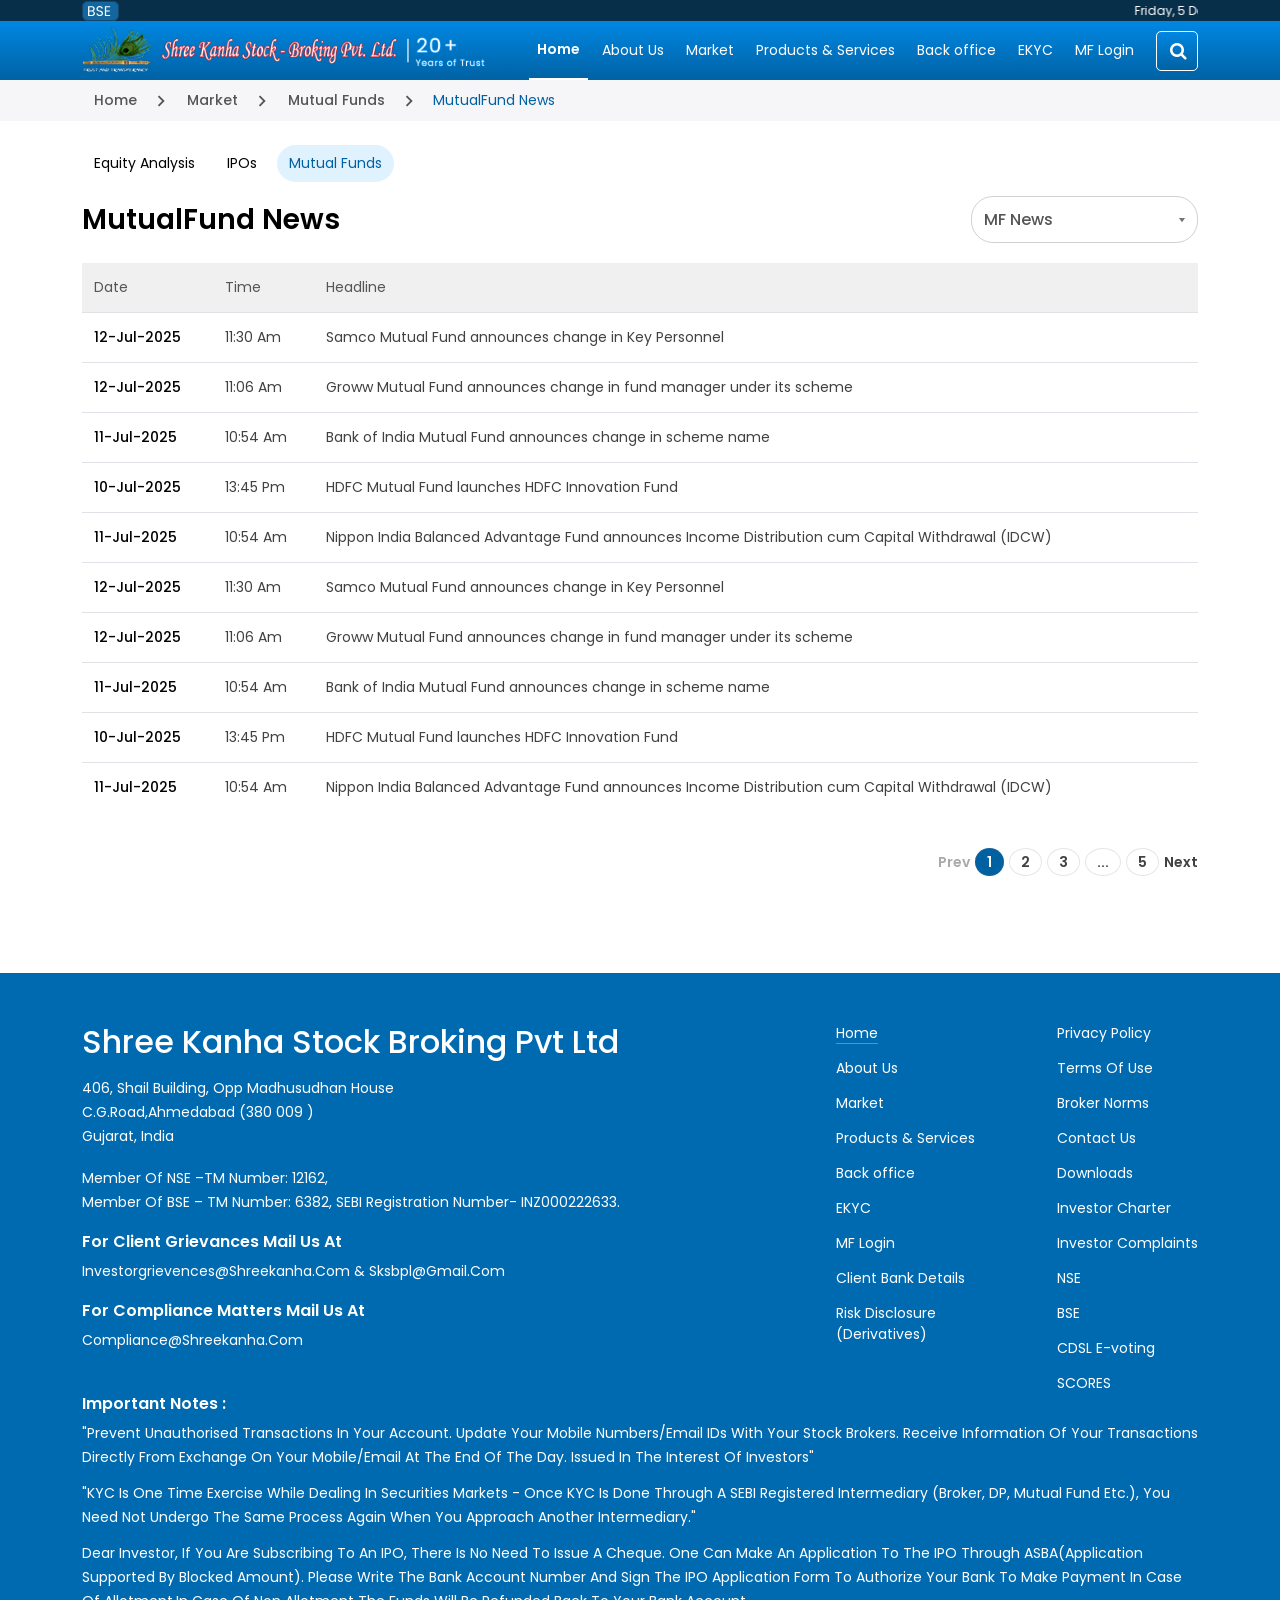
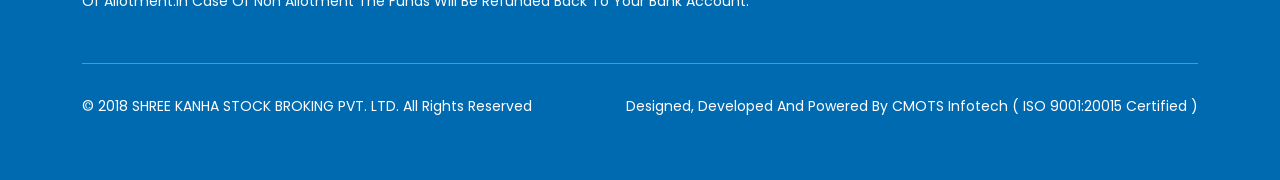
<file: mfNews.html>
<!DOCTYPE html>
<html lang="en">
<head>
    <meta charset="UTF-8">
    <meta name="viewport" content="width=device-width, initial-scale=1.0">
    <title>MF News</title>
    <link rel="stylesheet" href="css/bootstrap.min.css" type="text/css" />
    <link rel="stylesheet" href="css/slick.css" type="text/css" />
    <link rel="stylesheet" href="css/slick-theme.css" type="text/css" />
    <link rel="stylesheet" href="fonts/stylesheet.css" type="text/css" />
    <link rel="stylesheet" href="https://cdnjs.cloudflare.com/ajax/libs/font-awesome/4.7.0/css/font-awesome.min.css">
    <link rel="stylesheet" href="css/common-style.css" type="text/css" />
    <link rel="stylesheet" href="css/mfNews.css">
</head>
<body>
    <header>
       <div>
         <div class="container">
            <div class="row">
                <div class="col-12">

               <div class="header-top">
            <div class="svg-container">
                <svg  width="37" height="20" viewBox="0 0 37 20" fill="none" xmlns="http://www.w3.org/2000/svg">
<g clip-path="url(#clip0_228_238)">
<g clip-path="url(#clip1_228_238)">
<rect width="37" height="20" fill="#13669E"/>
<path d="M10.964 9.974C11.3187 10.03 11.6407 10.1747 11.93 10.408C12.2287 10.6413 12.462 10.9307 12.63 11.276C12.8073 11.6213 12.896 11.99 12.896 12.382C12.896 12.8767 12.77 13.3247 12.518 13.726C12.266 14.118 11.8973 14.4307 11.412 14.664C10.936 14.888 10.3713 15 9.718 15H6.078V5.242H9.578C10.2407 5.242 10.8053 5.354 11.272 5.578C11.7387 5.79267 12.0887 6.08667 12.322 6.46C12.5553 6.83333 12.672 7.25333 12.672 7.72C12.672 8.29867 12.5133 8.77933 12.196 9.162C11.888 9.53533 11.4773 9.806 10.964 9.974ZM7.352 9.456H9.494C10.0913 9.456 10.5533 9.316 10.88 9.036C11.2067 8.756 11.37 8.36867 11.37 7.874C11.37 7.37933 11.2067 6.992 10.88 6.712C10.5533 6.432 10.082 6.292 9.466 6.292H7.352V9.456ZM9.606 13.95C10.2407 13.95 10.7353 13.8007 11.09 13.502C11.4447 13.2033 11.622 12.788 11.622 12.256C11.622 11.7147 11.4353 11.29 11.062 10.982C10.6887 10.6647 10.1893 10.506 9.564 10.506H7.352V13.95H9.606ZM17.7579 15.098C17.1139 15.098 16.5353 14.986 16.0219 14.762C15.5179 14.5287 15.1213 14.2113 14.8319 13.81C14.5426 13.3993 14.3933 12.928 14.3839 12.396H15.7419C15.7886 12.8533 15.9753 13.2407 16.3019 13.558C16.6379 13.866 17.1233 14.02 17.7579 14.02C18.3646 14.02 18.8406 13.8707 19.1859 13.572C19.5406 13.264 19.7179 12.872 19.7179 12.396C19.7179 12.0227 19.6153 11.7193 19.4099 11.486C19.2046 11.2527 18.9479 11.0753 18.6399 10.954C18.3319 10.8327 17.9166 10.702 17.3939 10.562C16.7499 10.394 16.2319 10.226 15.8399 10.058C15.4573 9.89 15.1259 9.62867 14.8459 9.274C14.5753 8.91 14.4399 8.42467 14.4399 7.818C14.4399 7.286 14.5753 6.81467 14.8459 6.404C15.1166 5.99333 15.4946 5.676 15.9799 5.452C16.4746 5.228 17.0393 5.116 17.6739 5.116C18.5886 5.116 19.3353 5.34467 19.9139 5.802C20.5019 6.25933 20.8333 6.866 20.9079 7.622H19.5079C19.4613 7.24867 19.2653 6.922 18.9199 6.642C18.5746 6.35267 18.1173 6.208 17.5479 6.208C17.0159 6.208 16.5819 6.348 16.2459 6.628C15.9099 6.89867 15.7419 7.28133 15.7419 7.776C15.7419 8.13067 15.8399 8.42 16.0359 8.644C16.2413 8.868 16.4886 9.04067 16.7779 9.162C17.0766 9.274 17.4919 9.40467 18.0239 9.554C18.6679 9.73133 19.1859 9.90867 19.5779 10.086C19.9699 10.254 20.3059 10.52 20.5859 10.884C20.8659 11.2387 21.0059 11.724 21.0059 12.34C21.0059 12.816 20.8799 13.264 20.6279 13.684C20.3759 14.104 20.0026 14.4447 19.5079 14.706C19.0133 14.9673 18.4299 15.098 17.7579 15.098ZM24.1547 6.278V9.54H27.7107V10.59H24.1547V13.95H28.1307V15H22.8807V5.228H28.1307V6.278H24.1547Z" fill="white"/>
</g>
</g>
<rect x="0.5" y="0.5" width="36" height="19" rx="5.5" stroke="#164667"/>
<defs>
<clipPath id="clip0_228_238">
<rect width="37" height="20" rx="6" fill="white"/>
</clipPath>
<clipPath id="clip1_228_238">
<rect width="37" height="20" fill="white"/>
</clipPath>
</defs>
            </svg>
            </div>
            <marquee>
            <ul>
                <li class="today"></li>
                <li class="time"></li>
                <li>SENSEX 80,565.80 -1,030.83 (-1.26%)</li>
                <li>Adani Ports 1361.35 [-1.67%]</li>
                <li>Asian Paints 2293.00  [-0.81%]</li>
                <li>Adani Ports 1361.35 [-1.67%]</li>
            </ul>
            </marquee>
            
       </div>
             </div>
            </div>
        </div>   
       </div>     
        
       <div class="navbar">
        <div class="container">
            <div class="row">
                <div class="col-12">
                    <nav>
                        <div class="logo-div">
                            <div class="logo-container">
                                <img src="./images/shree kanha logo.png" class="img-fluid" alt="">
                            </div>
                        </div>
                        <ul class="desktop-nav">
                            <li class="header-active-li"><a href="#">Home</a></li>
                            <li><a href="#">About Us</a></li>
                            <li><a href="#">Market</a></li>
                            <li><a href="#">Products & Services</a></li>
                            <li><a href="#">Back office</a></li>
                            <li><a href="#">EKYC</a></li>
                            <li><a href="#">MF Login</a></li>
                        </ul>

                        <ul class="mobile-nav">
                            <li><a href="#">Home</a></li>
                            <li><a href="#">About Us</a></li>
                            <li><a href="#">Market</a></li>
                            <li><a href="#">Products & Services</a></li>
                            <li><a href="#">Back office</a></li>
                            <li><a href="#">EKYC</a></li>
                            <li><a href="#">MF Login</a></li>
                            <button class="ham-close bttn">
                                <svg stroke="currentColor" fill="currentColor" stroke-width="0" viewBox="0 0 1024 1024" fill-rule="evenodd" height="18px" width="18px" xmlns="http://www.w3.org/2000/svg" style="
    color: #0061A2;
"><path d="M799.855 166.312c.023.007.043.018.084.059l57.69 57.69c.041.041.052.06.059.084a.118.118 0 0 1 0 .069c-.007.023-.018.042-.059.083L569.926 512l287.703 287.703c.041.04.052.06.059.083a.118.118 0 0 1 0 .07c-.007.022-.018.042-.059.083l-57.69 57.69c-.041.041-.06.052-.084.059a.118.118 0 0 1-.069 0c-.023-.007-.042-.018-.083-.059L512 569.926 224.297 857.629c-.04.041-.06.052-.083.059a.118.118 0 0 1-.07 0c-.022-.007-.042-.018-.083-.059l-57.69-57.69c-.041-.041-.052-.06-.059-.084a.118.118 0 0 1 0-.069c.007-.023.018-.042.059-.083L454.073 512 166.371 224.297c-.041-.04-.052-.06-.059-.083a.118.118 0 0 1 0-.07c.007-.022.018-.042.059-.083l57.69-57.69c.041-.041.06-.052.084-.059a.118.118 0 0 1 .069 0c.023.007.042.018.083.059L512 454.073l287.703-287.702c.04-.041.06-.052.083-.059a.118.118 0 0 1 .07 0Z"></path></svg>
                            </button>
                        </ul>
                    
<!-- <div class="input-wrapper search desktop">
                                <input type="text" placeholder="Enter Company Name" />
                            </div> -->

                            <div class="search_wrap">
    <form>
    <input type="text" class="input" placeholder="Search">
	</form>
    <i class="fa fa-search" aria-hidden="true"></i>
    <ul class="drop_box ">
        <li>
            <a href="">drop 1</a>
        </li>
        
        <li>
            <a href="">drop 2</a>
        </li>

        <li>
            <a href="">drop 3</a>
        </li>
    </ul>
</div>
                    
                    
                        <!--ham-->
                        <div class="ham">
                            <svg width="24" height="24" viewBox="0 0 24 24" fill="none" xmlns="http://www.w3.org/2000/svg">
                                <path d="M5 17H19M5 12H19M5 7H19" stroke="white" stroke-width="2" stroke-linecap="round"
                                    stroke-linejoin="round" />
                            </svg>
                    
                        </div>

       </nav>
                </div>
            </div>
        </div>
       </div>
    </header>
    <main>
        <section class="breadcrumbs">
        <div class="container">
        <div class="row">
            <div class="col-12 ">
                <div class="btn-div">
                     <ul class="common-ul">
                    <li><a href="#">Home</a></li>
                    <li><a href="#">Market</a></li>
                    <li><a href="#">Mutual Funds</a></li>
                    <li>MutualFund News</li>
                    </ul>
                </div>
            </div>
            </div>
        </div>
        </section>
        <section class="mfMFNewsSec">
            <div class="container">
                <div class="row">
                    <div class="">
                        <div class="btn-div">
                <ul class="common-ul">
                    <li><a href="#">Equity Analysis</a></li>
                    <li><a href="#">IPOs</a></li>
                    <li><a class="secondary-active-btn" href="#">Mutual Funds</a></li>
                </ul>
            </div>
            <div class="hdDropCnt">
                <h1 class="common-heading">MutualFund News</h1>
                <div class="common-select">
                                <select class="bttn">
                                    <option selected="selected" value="">MF News</option>
                                    <option value="">Fund Profile / Sheet</option>
                                    <option value="">Scheme Profile / Sheet</option>
                                    <option value="">Daily NAV</option>
                                    <option value="">Historical NAV</option>
                                    <option value="">Dividend details</option>
                                    <option value="">MF News</option>
                                    <option value="">MF News</option>
                                    <option value="">Mutual Fund Activities</option>
                                    <option value="">Top 10 Holding</option>
                                    <option value="">NFO</option>
                                    <option value="">SIP Calculator</option>
                                </select>
                </div>
            </div>      
            <!-- Table Content       -->
             <div class="common-table table-responsive">
                <table class="table">
                    <thead>
                        <tr>
                            <th>Date</th>
                            <th>Time</th>
                            <th>Headline</th>
                        </tr>
                    </thead>
                    <tbody>
                        <tr>
                            <td>12-Jul-2025</td>
                            <td>11:30 Am</td>
                             <td>Samco Mutual Fund announces change in Key Personnel</td>
                        </tr>
                        <tr>
                            <td>12-Jul-2025</td>
                            <td>11:06 Am</td>
                             <td>Groww Mutual Fund announces change in fund manager under its scheme</td>
                        </tr>
                        <tr>
                            <td>11-Jul-2025</td>
                            <td>10:54 Am</td>
                             <td>Bank of India Mutual Fund announces change in scheme name</td>
                        </tr>
                        <tr>
                            <td>10-Jul-2025</td>
                            <td>13:45 Pm</td>
                             <td>HDFC Mutual Fund launches HDFC Innovation Fund</td>
                        </tr>
                        <tr>
                            <td>11-Jul-2025</td>
                            <td>10:54 Am</td>
                             <td>Nippon India Balanced Advantage Fund announces Income Distribution cum Capital Withdrawal (IDCW)</td>
                        </tr>
                        <tr>
                            <td>12-Jul-2025</td>
                            <td>11:30 Am</td>
                             <td>Samco Mutual Fund announces change in Key Personnel</td>
                        </tr>
                        <tr>
                            <td>12-Jul-2025</td>
                            <td>11:06 Am</td>
                             <td>Groww Mutual Fund announces change in fund manager under its scheme</td>
                        </tr>
                        <tr>
                            <td>11-Jul-2025</td>
                            <td>10:54 Am</td>
                             <td>Bank of India Mutual Fund announces change in scheme name</td>
                        </tr>
                        <tr>
                            <td>10-Jul-2025</td>
                            <td>13:45 Pm</td>
                             <td>HDFC Mutual Fund launches HDFC Innovation Fund</td>
                        </tr>
                        <tr>
                            <td>11-Jul-2025</td>
                            <td>10:54 Am</td>
                             <td>Nippon India Balanced Advantage Fund announces Income Distribution cum Capital Withdrawal (IDCW)</td>
                        </tr>
                    </tbody>
                </table>
            </div>
            <!-- Pagination -->
             <div class="paginationContainer">
                                                <ul>
                                                    <li><a href="#" class="pageIndex unactive">Prev</a></li>
                                                    <li><a href="#" class="pageIndexValue active">1</a></li>
                                                    <li><a href="#" class="pageIndexValue">2</a></li>
                                                    <li><a href="#" class="pageIndexValue">3</a></li>
                                                    <li><a href="#" class="pageIndexValue">...</a></li>
                                                    <li><a href="#" class="pageIndexValue">5</a></li>
                                                    <li><a href="#" class="pageIndex">Next</a></li>
                                                </ul>
                                            </div>
                    </div>
                </div>
            </div>
        </section>
    </main>
    <footer>
      <div class="container">
        <div class="row">
            <div class="col-12">
             <div class="footer-top">
                <div>
                    <h2>Shree Kanha Stock Broking Pvt Ltd</h2>
                    <p>406, Shail Building, Opp Madhusudhan House <br>C.G.Road,Ahmedabad (380 009 ) <br>Gujarat, India</p>
                    <p>Member of NSE –TM Number: 12162, <br>Member of BSE – TM Number: 6382, SEBI Registration Number- INZ000222633.</p>
                    <h6>For Client Grievances mail us at</h6>
                    <p><a href="mailto:investorgrievences@shreekanha.com">investorgrievences@shreekanha.com</a> & <a href="mailto:sksbpl@gmail.com">sksbpl@gmail.com</a></p>
                     <h6>For compliance matters mail us at</h6>
                    <p><a href="mailto:compliance@shreekanha.com">compliance@shreekanha.com</a></p>
                </div>
    
                      <div class="ul-div">
                        <ul class="footer-first-ul">
                      <li ><a href="#" class="footer-active-li">Home</a></li>
                      <li><a href="#">About Us</a></li>
                      <li><a href="#">Market</a></li>
                      <li><a href="#">Products & Services</a></li>
                      <li><a href="#">Back office</a></li>
                      <li><a href="#">EKYC</a></li>
                      <li><a href="#">MF Login</a></li>
                      <li><a href="#">Client Bank Details</a></li>
                      <li><a href="#">Risk Disclosure <br>(Derivatives)</a></li>
                    </ul>
                      
                        <ul>
                      <li><a href="#">Privacy Policy</a></li>
                      <li><a href="#">Terms Of Use</a></li>
                      <li><a href="#">Broker Norms</a></li>
                      <li><a href="#">Contact Us</a></li>
                      <li><a href="#">Downloads</a></li>
                      <li><a href="#">Investor Charter</a></li>
                      <li><a href="#">Investor Complaints </a></li>
                      <li><a href="#">NSE</a></li>
                      <li><a href="#">BSE</a></li>
                      <li><a href="#">CDSL E-voting</a></li>
                      <li><a href="#">SCORES</a></li>
                    </ul>
                    </div>
                 
              
             </div>
             <div >
                <h6>Important Notes :</h6>
                <p>
                    "Prevent unauthorised transactions in your account. Update your mobile numbers/email IDs with your stock brokers. Receive information of your transactions directly from Exchange on your mobile/email at the end of the day. Issued in the interest of investors"
                </p>
                <p>
                    "KYC is one time exercise while dealing in securities markets - once KYC is done through a SEBI registered intermediary (broker, DP, Mutual Fund etc.), you need not undergo the same process again when you approach another intermediary."
                </p>
                <p>
                    Dear Investor, if you are subscribing to an IPO, there is no need to issue a cheque. One can make an application to the IPO through ASBA(Application Supported By Blocked Amount). Please write the Bank account number and sign the IPO application form to authorize your bank to make payment in case of allotment.In case of non allotment the funds will be refunded back to your bank account.
                </p>
             </div>
             <div class="footer-bottom">
                <p>&copy;  2018 SHREE KANHA STOCK BROKING PVT. LTD. All rights reserved</p>
                <p>Designed, developed and powered by CMOTS Infotech ( ISO 9001:20015 certified )</p>
             </div>
            </div>
        </div>
      </div>
    </footer>
    <script src="js/jquery-3.7.1.min.js"></script>
    <script src="js/bootstrap.min.js"></script>
    <script src="js/slick.min.js"></script>
    <script src="js/gsap.min.js"></script>
    <script src="js/gsap.scroll.js"></script>
    <script src="js/gsap.easel.js"></script>
    <script src="js/front-script.js"></script>
    <script>
        const date= new Date;
      
        const days= ["Sunday", "Monday", "Tuesday", "Wednesday", "Thursday", "Friday", "Saturday"];
        const months=  [ "January", "February", "March", "April", "May", "June",
  "July", "August", "September", "October", "November", "December"
];
        const dayName = days[date.getDay()];
        const day= date.getDay();
        const monthName= months[date.getMonth()];
        const year = date.getFullYear();
        const hrs= date.getHours();
        const min= date.getMinutes();

        const fullDate= `${dayName}, ${day} ${monthName} ${year}`
        const time= `${hrs}:${min} 5 mins delay`
        document.querySelector('.today').innerHTML = fullDate;
        document.querySelector('.time').innerHTML = time;
        


        $(document).ready(function(){


              
//   $(".search_wrap").click(function(){
//     $(".search_wrap, .input").toggleClass("active");
//     $("input[type='text']").focus();
//   });

   $(".search_wrap").click(function(event){
    event.stopPropagation(); // Prevent click from bubbling to document
    $(".search_wrap, .input").toggleClass("active");
    $("input[type='text']").focus();
  });

  $(document).click(function(){
    $(".search_wrap, .input").removeClass("active");
    $("input[type='text']").blur();
  });


    
$('nav ul li').on('click', function() {
  $('nav ul li').removeClass('header-active-li'); 
  $(this).addClass('header-active-li');            
});

$('.ham').on('click',function(){
    $('.mobile-nav').toggleClass("active")
})
$('.ham-close').on('click',function(){
    $('.mobile-nav').toggleClass("active")
})

$('.footer-top ul li a').on('click', function() {
  $('.footer-top ul li a').removeClass('footer-active-li'); 
  $(this).addClass('footer-active-li');            
});
    

    $('.slider').slick({
        infinite: false,
        slidesToShow:5,
        slidesToScroll: 1,
        dots: true,
        autospeed: 2000,
        arrows: true,
        prevArrow:'.left-btn',
        nextArrow: '.right-btn',
        responsive: [
    {
      breakpoint: 1024,
      settings: {
        slidesToShow: 3,
        slidesToScroll: 3,
        infinite: true,
        dots: true
      }
    },
    {
      breakpoint: 600,
      settings: {
        slidesToShow: 2,
        slidesToScroll: 2
      }
    },
    {
      breakpoint: 480,
      settings: {
        slidesToShow: 1,
        slidesToScroll: 1
      }
    }
  ]
    })
    
})



    </script> 
</body>
</html>
</file>
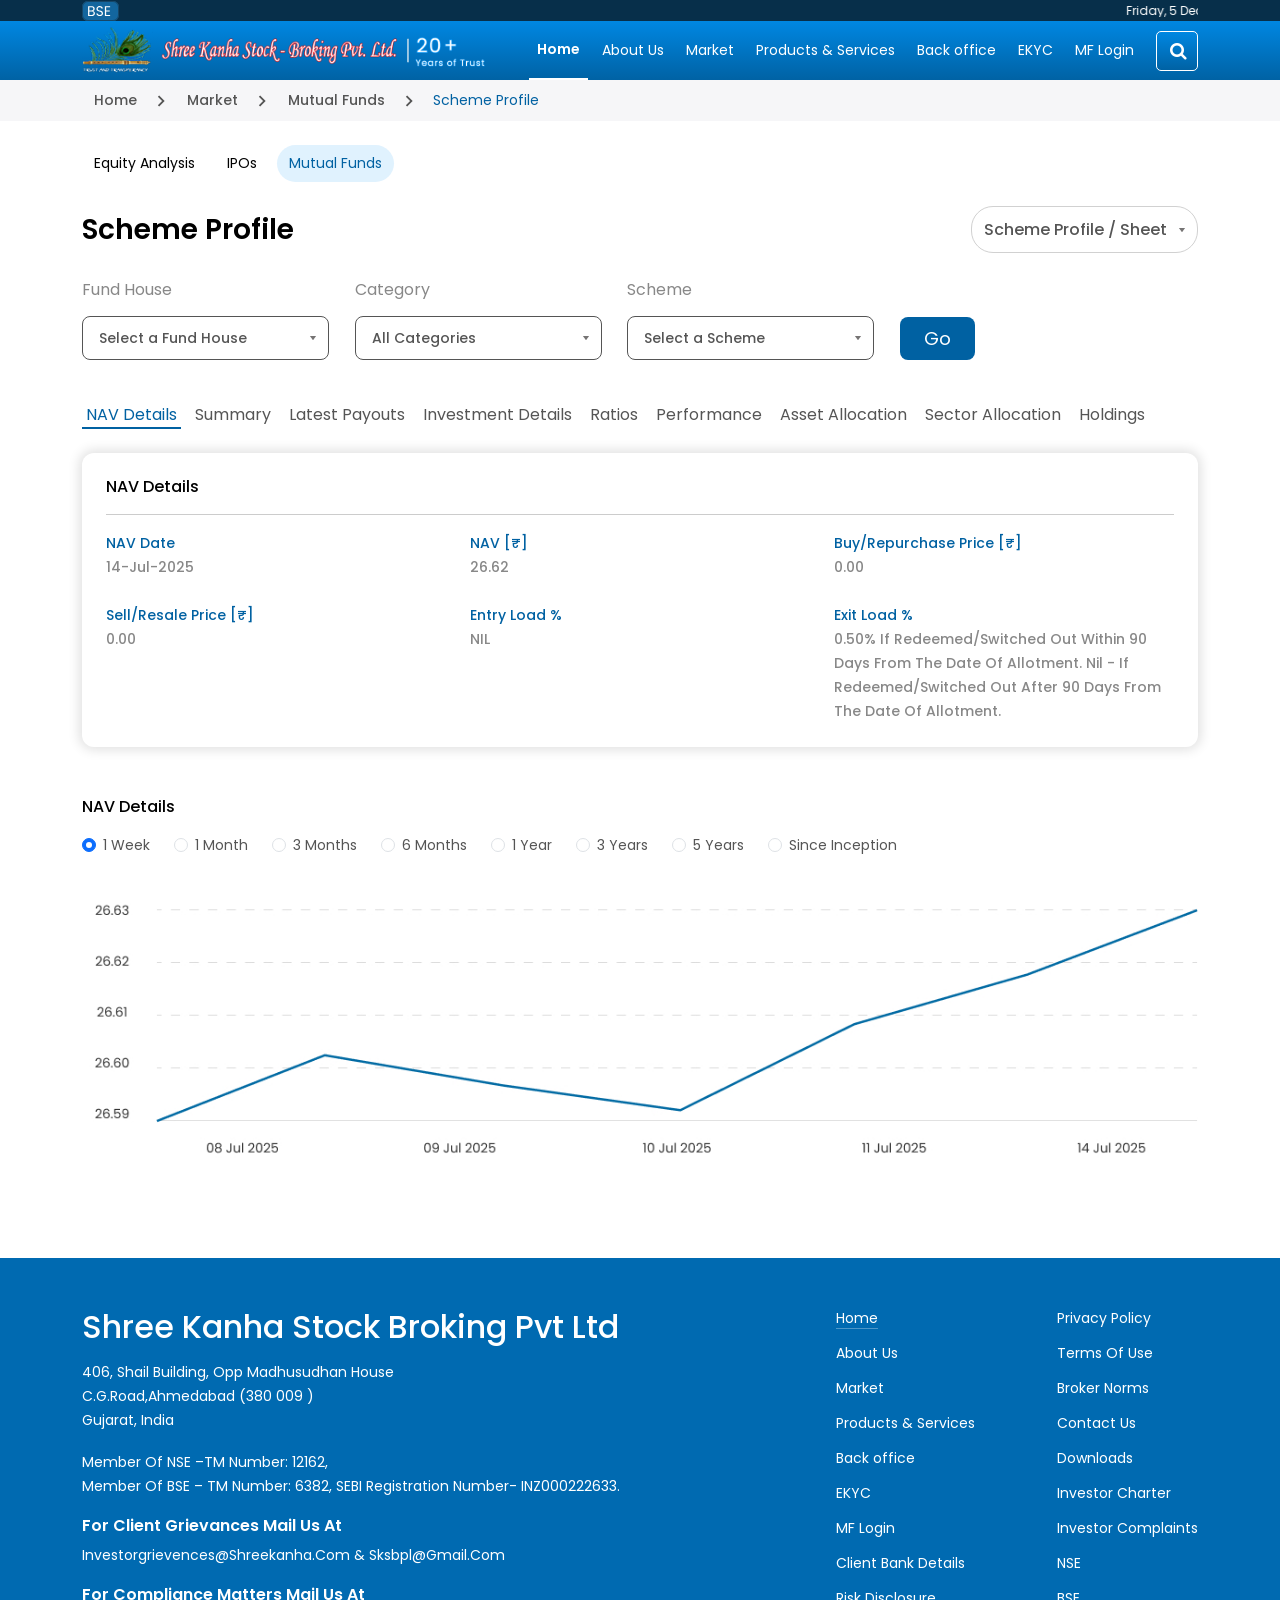
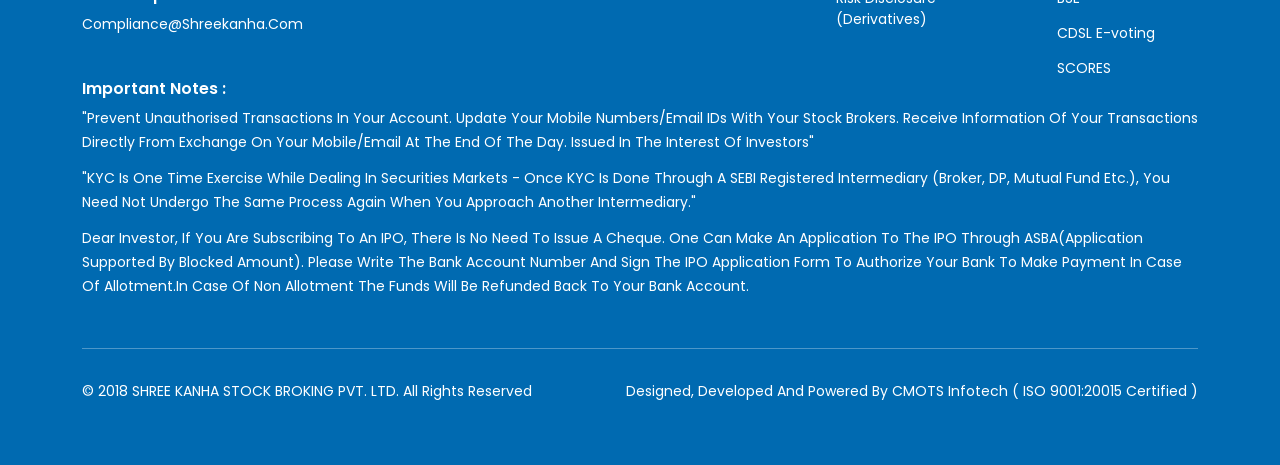
<file: mfSchemeProfile.html>
<!DOCTYPE html>
<html lang="en">
<head>
    <meta charset="UTF-8">
    <meta name="viewport" content="width=device-width, initial-scale=1.0">
    <title>Scheme Profile</title>
    <link rel="stylesheet" href="css/bootstrap.min.css" type="text/css" />
    <link rel="stylesheet" href="css/slick.css" type="text/css" />
    <link rel="stylesheet" href="css/slick-theme.css" type="text/css" />
    <link rel="stylesheet" href="fonts/stylesheet.css" type="text/css" />
    <link rel="stylesheet" href="https://cdnjs.cloudflare.com/ajax/libs/font-awesome/4.7.0/css/font-awesome.min.css">
    <link rel="stylesheet" href="css/common-style.css" type="text/css" />
    <link rel="stylesheet" href="css/mfSchemeProfile.css">
</head>
<body>
    <header>
       <div>
         <div class="container">
            <div class="row">
                <div class="col-12">

               <div class="header-top">
            <div class="svg-container">
                <svg  width="37" height="20" viewBox="0 0 37 20" fill="none" xmlns="http://www.w3.org/2000/svg">
<g clip-path="url(#clip0_228_238)">
<g clip-path="url(#clip1_228_238)">
<rect width="37" height="20" fill="#13669E"/>
<path d="M10.964 9.974C11.3187 10.03 11.6407 10.1747 11.93 10.408C12.2287 10.6413 12.462 10.9307 12.63 11.276C12.8073 11.6213 12.896 11.99 12.896 12.382C12.896 12.8767 12.77 13.3247 12.518 13.726C12.266 14.118 11.8973 14.4307 11.412 14.664C10.936 14.888 10.3713 15 9.718 15H6.078V5.242H9.578C10.2407 5.242 10.8053 5.354 11.272 5.578C11.7387 5.79267 12.0887 6.08667 12.322 6.46C12.5553 6.83333 12.672 7.25333 12.672 7.72C12.672 8.29867 12.5133 8.77933 12.196 9.162C11.888 9.53533 11.4773 9.806 10.964 9.974ZM7.352 9.456H9.494C10.0913 9.456 10.5533 9.316 10.88 9.036C11.2067 8.756 11.37 8.36867 11.37 7.874C11.37 7.37933 11.2067 6.992 10.88 6.712C10.5533 6.432 10.082 6.292 9.466 6.292H7.352V9.456ZM9.606 13.95C10.2407 13.95 10.7353 13.8007 11.09 13.502C11.4447 13.2033 11.622 12.788 11.622 12.256C11.622 11.7147 11.4353 11.29 11.062 10.982C10.6887 10.6647 10.1893 10.506 9.564 10.506H7.352V13.95H9.606ZM17.7579 15.098C17.1139 15.098 16.5353 14.986 16.0219 14.762C15.5179 14.5287 15.1213 14.2113 14.8319 13.81C14.5426 13.3993 14.3933 12.928 14.3839 12.396H15.7419C15.7886 12.8533 15.9753 13.2407 16.3019 13.558C16.6379 13.866 17.1233 14.02 17.7579 14.02C18.3646 14.02 18.8406 13.8707 19.1859 13.572C19.5406 13.264 19.7179 12.872 19.7179 12.396C19.7179 12.0227 19.6153 11.7193 19.4099 11.486C19.2046 11.2527 18.9479 11.0753 18.6399 10.954C18.3319 10.8327 17.9166 10.702 17.3939 10.562C16.7499 10.394 16.2319 10.226 15.8399 10.058C15.4573 9.89 15.1259 9.62867 14.8459 9.274C14.5753 8.91 14.4399 8.42467 14.4399 7.818C14.4399 7.286 14.5753 6.81467 14.8459 6.404C15.1166 5.99333 15.4946 5.676 15.9799 5.452C16.4746 5.228 17.0393 5.116 17.6739 5.116C18.5886 5.116 19.3353 5.34467 19.9139 5.802C20.5019 6.25933 20.8333 6.866 20.9079 7.622H19.5079C19.4613 7.24867 19.2653 6.922 18.9199 6.642C18.5746 6.35267 18.1173 6.208 17.5479 6.208C17.0159 6.208 16.5819 6.348 16.2459 6.628C15.9099 6.89867 15.7419 7.28133 15.7419 7.776C15.7419 8.13067 15.8399 8.42 16.0359 8.644C16.2413 8.868 16.4886 9.04067 16.7779 9.162C17.0766 9.274 17.4919 9.40467 18.0239 9.554C18.6679 9.73133 19.1859 9.90867 19.5779 10.086C19.9699 10.254 20.3059 10.52 20.5859 10.884C20.8659 11.2387 21.0059 11.724 21.0059 12.34C21.0059 12.816 20.8799 13.264 20.6279 13.684C20.3759 14.104 20.0026 14.4447 19.5079 14.706C19.0133 14.9673 18.4299 15.098 17.7579 15.098ZM24.1547 6.278V9.54H27.7107V10.59H24.1547V13.95H28.1307V15H22.8807V5.228H28.1307V6.278H24.1547Z" fill="white"/>
</g>
</g>
<rect x="0.5" y="0.5" width="36" height="19" rx="5.5" stroke="#164667"/>
<defs>
<clipPath id="clip0_228_238">
<rect width="37" height="20" rx="6" fill="white"/>
</clipPath>
<clipPath id="clip1_228_238">
<rect width="37" height="20" fill="white"/>
</clipPath>
</defs>
            </svg>
            </div>
            <marquee>
            <ul>
                <li class="today"></li>
                <li class="time"></li>
                <li>SENSEX 80,565.80 -1,030.83 (-1.26%)</li>
                <li>Adani Ports 1361.35 [-1.67%]</li>
                <li>Asian Paints 2293.00  [-0.81%]</li>
                <li>Adani Ports 1361.35 [-1.67%]</li>
            </ul>
            </marquee>
            
       </div>
             </div>
            </div>
        </div>   
       </div>     
        
       <div class="navbar">
        <div class="container">
            <div class="row">
                <div class="col-12">
                    <nav>
                        <div class="logo-div">
                            <div class="logo-container">
                                <img src="./images/shree kanha logo.png" class="img-fluid" alt="">
                            </div>
                        </div>
                        <ul class="desktop-nav">
                            <li class="header-active-li"><a href="#">Home</a></li>
                            <li><a href="#">About Us</a></li>
                            <li><a href="#">Market</a></li>
                            <li><a href="#">Products & Services</a></li>
                            <li><a href="#">Back office</a></li>
                            <li><a href="#">EKYC</a></li>
                            <li><a href="#">MF Login</a></li>
                        </ul>

                        <ul class="mobile-nav">
                            <li><a href="#">Home</a></li>
                            <li><a href="#">About Us</a></li>
                            <li><a href="#">Market</a></li>
                            <li><a href="#">Products & Services</a></li>
                            <li><a href="#">Back office</a></li>
                            <li><a href="#">EKYC</a></li>
                            <li><a href="#">MF Login</a></li>
                            <button class="ham-close bttn">
                                <svg stroke="currentColor" fill="currentColor" stroke-width="0" viewBox="0 0 1024 1024" fill-rule="evenodd" height="18px" width="18px" xmlns="http://www.w3.org/2000/svg" style="
    color: #0061A2;
"><path d="M799.855 166.312c.023.007.043.018.084.059l57.69 57.69c.041.041.052.06.059.084a.118.118 0 0 1 0 .069c-.007.023-.018.042-.059.083L569.926 512l287.703 287.703c.041.04.052.06.059.083a.118.118 0 0 1 0 .07c-.007.022-.018.042-.059.083l-57.69 57.69c-.041.041-.06.052-.084.059a.118.118 0 0 1-.069 0c-.023-.007-.042-.018-.083-.059L512 569.926 224.297 857.629c-.04.041-.06.052-.083.059a.118.118 0 0 1-.07 0c-.022-.007-.042-.018-.083-.059l-57.69-57.69c-.041-.041-.052-.06-.059-.084a.118.118 0 0 1 0-.069c.007-.023.018-.042.059-.083L454.073 512 166.371 224.297c-.041-.04-.052-.06-.059-.083a.118.118 0 0 1 0-.07c.007-.022.018-.042.059-.083l57.69-57.69c.041-.041.06-.052.084-.059a.118.118 0 0 1 .069 0c.023.007.042.018.083.059L512 454.073l287.703-287.702c.04-.041.06-.052.083-.059a.118.118 0 0 1 .07 0Z"></path></svg>
                            </button>
                        </ul>
                    
<!-- <div class="input-wrapper search desktop">
                                <input type="text" placeholder="Enter Company Name" />
                            </div> -->

                            <div class="search_wrap">
    <form>
    <input type="text" class="input" placeholder="Search">
	</form>
    <i class="fa fa-search" aria-hidden="true"></i>
    <ul class="drop_box ">
        <li>
            <a href="">drop 1</a>
        </li>
        
        <li>
            <a href="">drop 2</a>
        </li>

        <li>
            <a href="">drop 3</a>
        </li>
    </ul>
</div>
                    
                    
                        <!--ham-->
                        <div class="ham">
                            <svg width="24" height="24" viewBox="0 0 24 24" fill="none" xmlns="http://www.w3.org/2000/svg">
                                <path d="M5 17H19M5 12H19M5 7H19" stroke="white" stroke-width="2" stroke-linecap="round"
                                    stroke-linejoin="round" />
                            </svg>
                    
                        </div>

       </nav>
                </div>
            </div>
        </div>
       </div>
    </header>
    <main>
        <section class="breadcrumbs">
        <div class="container">
        <div class="row">
            <div class="col-12 ">
                <div class="btn-div">
                     <ul class="common-ul">
                    <li><a href="#">Home</a></li>
                    <li><a href="#">Market</a></li>
                    <li><a href="#">Mutual Funds</a></li>
                    <li>Scheme Profile</li>
                    </ul>
                </div>
            </div>
            </div>
        </div>
        </section>
        <section class="mfSchemeProfileSec">
            <div class="container">
                <div class="row">
                    <div class="">
                        <div class="btn-div">
                <ul class="common-ul">
                    <li><a href="#">Equity Analysis</a></li>
                    <li><a href="#">IPOs</a></li>
                    <li><a class="secondary-active-btn" href="#">Mutual Funds</a></li>
                </ul>
            </div>
            <div class="hdDropCnt">
                <h1 class="common-heading">Scheme Profile</h1>
                <div class="common-select">
                                <select class="bttn">
                                    <option selected="selected" value="">Scheme Profile / Sheet</option>
                                    <option value="">Fund Profile / Sheet</option>
                                    <option value="">Scheme Profile / Sheet</option>
                                    <option value="">Daily NAV</option>
                                    <option value="">Historical NAV</option>
                                    <option value="">Dividend details</option>
                                    <option value="">MF News</option>
                                    <option value="">MF News</option>
                                    <option value="">Mutual Fund Activities</option>
                                    <option value="">Top 10 Holding</option>
                                    <option value="">NFO</option>
                                    <option value="">SIP Calculator</option>
                                </select>
                </div>
            </div>   
            
            <!-- DropDown Filters -->
             <div class="queryFiltersCnt">
                <!-- Filter One -->
                <div>
                    <label for="">Fund House</label>
                    <div class="common-select">
                                <select class="bttn">
                                    <option selected="selected" value="">Select a Fund House</option>
                                    <option value="">Fund Profile / Sheet</option>
                                    <option value="">Scheme Profile / Sheet</option>
                                    <option value="">Daily NAV</option>
                                    <option value="">Historical NAV</option>
                                    <option value="">Dividend details</option>
                                    <option value="">MF News</option>
                                    <option value="">MF News</option>
                                    <option value="">Mutual Fund Activities</option>
                                    <option value="">Top 10 Holding</option>
                                    <option value="">NFO</option>
                                    <option value="">SIP Calculator</option>
                                </select>
                </div>
                </div>
                <!-- filter Two -->
                <div>
                    <label for="">Category</label>
                    <div class="common-select">
                                <select class="bttn">
                                    <option selected="selected" value="">All Categories</option>
                                    <option value="">Fund Profile / Sheet</option>
                                    <option value="">Scheme Profile / Sheet</option>
                                    <option value="">Daily NAV</option>
                                    <option value="">Historical NAV</option>
                                    <option value="">Dividend details</option>
                                    <option value="">MF News</option>
                                    <option value="">MF News</option>
                                    <option value="">Mutual Fund Activities</option>
                                    <option value="">Top 10 Holding</option>
                                    <option value="">NFO</option>
                                    <option value="">SIP Calculator</option>
                                </select>
                </div>
                </div>
                <!-- filter Three -->
                 <div>
                    <label for="">Scheme</label>
                    <div class="common-select">
                                <select class="bttn">
                                    <option selected="selected" value="">Select a Scheme</option>
                                    <option value="">Fund Profile / Sheet</option>
                                    <option value="">Scheme Profile / Sheet</option>
                                    <option value="">Daily NAV</option>
                                    <option value="">Historical NAV</option>
                                    <option value="">Dividend details</option>
                                    <option value="">MF News</option>
                                    <option value="">MF News</option>
                                    <option value="">Mutual Fund Activities</option>
                                    <option value="">Top 10 Holding</option>
                                    <option value="">NFO</option>
                                    <option value="">SIP Calculator</option>
                                </select>
                </div>
                </div>
                <button class="bttn pri-btn">Go</button>
             </div>

             <!-- mfSchemeProfile Sub Tabs -->
              <div class="Sensex-block">
                <div class="btn-div">
                    <ul>
                            <li class="active-li">NAV Details</li>
                            <li>Summary</li>
                            <li>Latest Payouts</li>
                            <li>Investment Details</li>
                            <li>Ratios</li>
                            <li>Performance</li>
                            <li>Asset Allocation</li>
                            <li>Sector Allocation</li>
                            <li>Holdings</li>
                            </ul>
                </div>
              </div>    
              <div class="overAllSubTabHdCnt">
                    <div class="subTabHeader">
                        <h4>NAV Details</h4>
                    </div>
                    <div class="qAValueCnt">
                        <div>
                            <p class="qAttri">NAV Date</p>
                            <p class="aVal">14-Jul-2025</p>
                        </div>
                        <div>
                            <p class="qAttri">NAV [₹]</p>
                            <p class="aVal">26.62</p>
                        </div>
                        <div>
                            <p class="qAttri">Buy/Repurchase Price [₹]</p>
                            <p class="aVal">0.00</p>
                        </div>
                        <div>
                            <p class="qAttri">Sell/Resale Price [₹]</p>
                            <p class="aVal">0.00</p>
                        </div>
                        <div>
                            <p class="qAttri">Entry Load %</p>
                            <p class="aVal">NIL</p>
                        </div>
                        <div>
                            <p class="qAttri">Exit Load %</p>
                            <p class="aVal">0.50% If redeemed/switched out within 90 days from the date of allotment. Nil - If redeemed/switched out after 90 days from the date of allotment.</p>
                        </div>
                    </div>
              </div>    
              <div class="chartCnt">
                    <h4>NAV Details</h4>
                    <div class="radioCnt">
                        <div class="form-check">
  <input class="form-check-input" type="radio" name="exampleRadios" id="exampleRadios1" value="option1" checked>
  <label class="form-check-label" for="exampleRadios1">
    1 Week
  </label>
</div>
<div class="form-check">
  <input class="form-check-input" type="radio" name="exampleRadios" id="exampleRadios2" value="option2">
  <label class="form-check-label" for="exampleRadios2">
    1 Month
  </label>
</div>
<div class="form-check">
  <input class="form-check-input" type="radio" name="exampleRadios" id="exampleRadios3" value="option3">
  <label class="form-check-label" for="exampleRadios3">
    3 Months
  </label>
</div>
<div class="form-check">
  <input class="form-check-input" type="radio" name="exampleRadios" id="exampleRadios4" value="option4">
  <label class="form-check-label" for="exampleRadios4">
    6 Months
  </label>
</div>
<div class="form-check">
  <input class="form-check-input" type="radio" name="exampleRadios" id="exampleRadios5" value="option5">
  <label class="form-check-label" for="exampleRadios5">
    1 Year
  </label>
</div>
<div class="form-check">
  <input class="form-check-input" type="radio" name="exampleRadios" id="exampleRadios6" value="option6">
  <label class="form-check-label" for="exampleRadios6">
    3 Years
  </label>
</div>
<div class="form-check">
  <input class="form-check-input" type="radio" name="exampleRadios" id="exampleRadios7" value="option7">
  <label class="form-check-label" for="exampleRadios7">
    5 Years
  </label>
</div>
<div class="form-check">
  <input class="form-check-input" type="radio" name="exampleRadios" id="exampleRadios8" value="option8">
  <label class="form-check-label" for="exampleRadios8">
    Since Inception
  </label>
</div>

                    </div>
              </div> 
              <div class="chartImgCnt">
                <img class="img-fluid" src="./images/SchemeProfileChart.jpg" alt="Chart">
              </div>        
            
                    </div>
                </div>
            </div>
        </section>
    </main>
    <footer>
      <div class="container">
        <div class="row">
            <div class="col-12">
             <div class="footer-top">
                <div>
                    <h2>Shree Kanha Stock Broking Pvt Ltd</h2>
                    <p>406, Shail Building, Opp Madhusudhan House <br>C.G.Road,Ahmedabad (380 009 ) <br>Gujarat, India</p>
                    <p>Member of NSE –TM Number: 12162, <br>Member of BSE – TM Number: 6382, SEBI Registration Number- INZ000222633.</p>
                    <h6>For Client Grievances mail us at</h6>
                    <p><a href="mailto:investorgrievences@shreekanha.com">investorgrievences@shreekanha.com</a> & <a href="mailto:sksbpl@gmail.com">sksbpl@gmail.com</a></p>
                     <h6>For compliance matters mail us at</h6>
                    <p><a href="mailto:compliance@shreekanha.com">compliance@shreekanha.com</a></p>
                </div>
    
                      <div class="ul-div">
                        <ul class="footer-first-ul">
                      <li ><a href="#" class="footer-active-li">Home</a></li>
                      <li><a href="#">About Us</a></li>
                      <li><a href="#">Market</a></li>
                      <li><a href="#">Products & Services</a></li>
                      <li><a href="#">Back office</a></li>
                      <li><a href="#">EKYC</a></li>
                      <li><a href="#">MF Login</a></li>
                      <li><a href="#">Client Bank Details</a></li>
                      <li><a href="#">Risk Disclosure <br>(Derivatives)</a></li>
                    </ul>
                      
                        <ul>
                      <li><a href="#">Privacy Policy</a></li>
                      <li><a href="#">Terms Of Use</a></li>
                      <li><a href="#">Broker Norms</a></li>
                      <li><a href="#">Contact Us</a></li>
                      <li><a href="#">Downloads</a></li>
                      <li><a href="#">Investor Charter</a></li>
                      <li><a href="#">Investor Complaints </a></li>
                      <li><a href="#">NSE</a></li>
                      <li><a href="#">BSE</a></li>
                      <li><a href="#">CDSL E-voting</a></li>
                      <li><a href="#">SCORES</a></li>
                    </ul>
                    </div>
                 
              
             </div>
             <div >
                <h6>Important Notes :</h6>
                <p>
                    "Prevent unauthorised transactions in your account. Update your mobile numbers/email IDs with your stock brokers. Receive information of your transactions directly from Exchange on your mobile/email at the end of the day. Issued in the interest of investors"
                </p>
                <p>
                    "KYC is one time exercise while dealing in securities markets - once KYC is done through a SEBI registered intermediary (broker, DP, Mutual Fund etc.), you need not undergo the same process again when you approach another intermediary."
                </p>
                <p>
                    Dear Investor, if you are subscribing to an IPO, there is no need to issue a cheque. One can make an application to the IPO through ASBA(Application Supported By Blocked Amount). Please write the Bank account number and sign the IPO application form to authorize your bank to make payment in case of allotment.In case of non allotment the funds will be refunded back to your bank account.
                </p>
             </div>
             <div class="footer-bottom">
                <p>&copy;  2018 SHREE KANHA STOCK BROKING PVT. LTD. All rights reserved</p>
                <p>Designed, developed and powered by CMOTS Infotech ( ISO 9001:20015 certified )</p>
             </div>
            </div>
        </div>
      </div>
    </footer>
    <script src="js/jquery-3.7.1.min.js"></script>
    <script src="js/bootstrap.min.js"></script>
    <script src="js/slick.min.js"></script>
    <script src="js/gsap.min.js"></script>
    <script src="js/gsap.scroll.js"></script>
    <script src="js/gsap.easel.js"></script>
    <script src="js/front-script.js"></script>
    <script>
        const date= new Date;
      
        const days= ["Sunday", "Monday", "Tuesday", "Wednesday", "Thursday", "Friday", "Saturday"];
        const months=  [ "January", "February", "March", "April", "May", "June",
  "July", "August", "September", "October", "November", "December"
];
        const dayName = days[date.getDay()];
        const day= date.getDay();
        const monthName= months[date.getMonth()];
        const year = date.getFullYear();
        const hrs= date.getHours();
        const min= date.getMinutes();

        const fullDate= `${dayName}, ${day} ${monthName} ${year}`
        const time= `${hrs}:${min} 5 mins delay`
        document.querySelector('.today').innerHTML = fullDate;
        document.querySelector('.time').innerHTML = time;
        


        $(document).ready(function(){


              
//   $(".search_wrap").click(function(){
//     $(".search_wrap, .input").toggleClass("active");
//     $("input[type='text']").focus();
//   });

   $(".search_wrap").click(function(event){
    event.stopPropagation(); // Prevent click from bubbling to document
    $(".search_wrap, .input").toggleClass("active");
    $("input[type='text']").focus();
  });

  $(document).click(function(){
    $(".search_wrap, .input").removeClass("active");
    $("input[type='text']").blur();
  });


    
$('nav ul li').on('click', function() {
  $('nav ul li').removeClass('header-active-li'); 
  $(this).addClass('header-active-li');            
});

$('.ham').on('click',function(){
    $('.mobile-nav').toggleClass("active")
})
$('.ham-close').on('click',function(){
    $('.mobile-nav').toggleClass("active")
})

$('.footer-top ul li a').on('click', function() {
  $('.footer-top ul li a').removeClass('footer-active-li'); 
  $(this).addClass('footer-active-li');            
});
    

    $('.slider').slick({
        infinite: false,
        slidesToShow:5,
        slidesToScroll: 1,
        dots: true,
        autospeed: 2000,
        arrows: true,
        prevArrow:'.left-btn',
        nextArrow: '.right-btn',
        responsive: [
    {
      breakpoint: 1024,
      settings: {
        slidesToShow: 3,
        slidesToScroll: 3,
        infinite: true,
        dots: true
      }
    },
    {
      breakpoint: 600,
      settings: {
        slidesToShow: 2,
        slidesToScroll: 2
      }
    },
    {
      breakpoint: 480,
      settings: {
        slidesToShow: 1,
        slidesToScroll: 1
      }
    }
  ]
    })
    
})



    </script> 
</body>
</html>
</file>
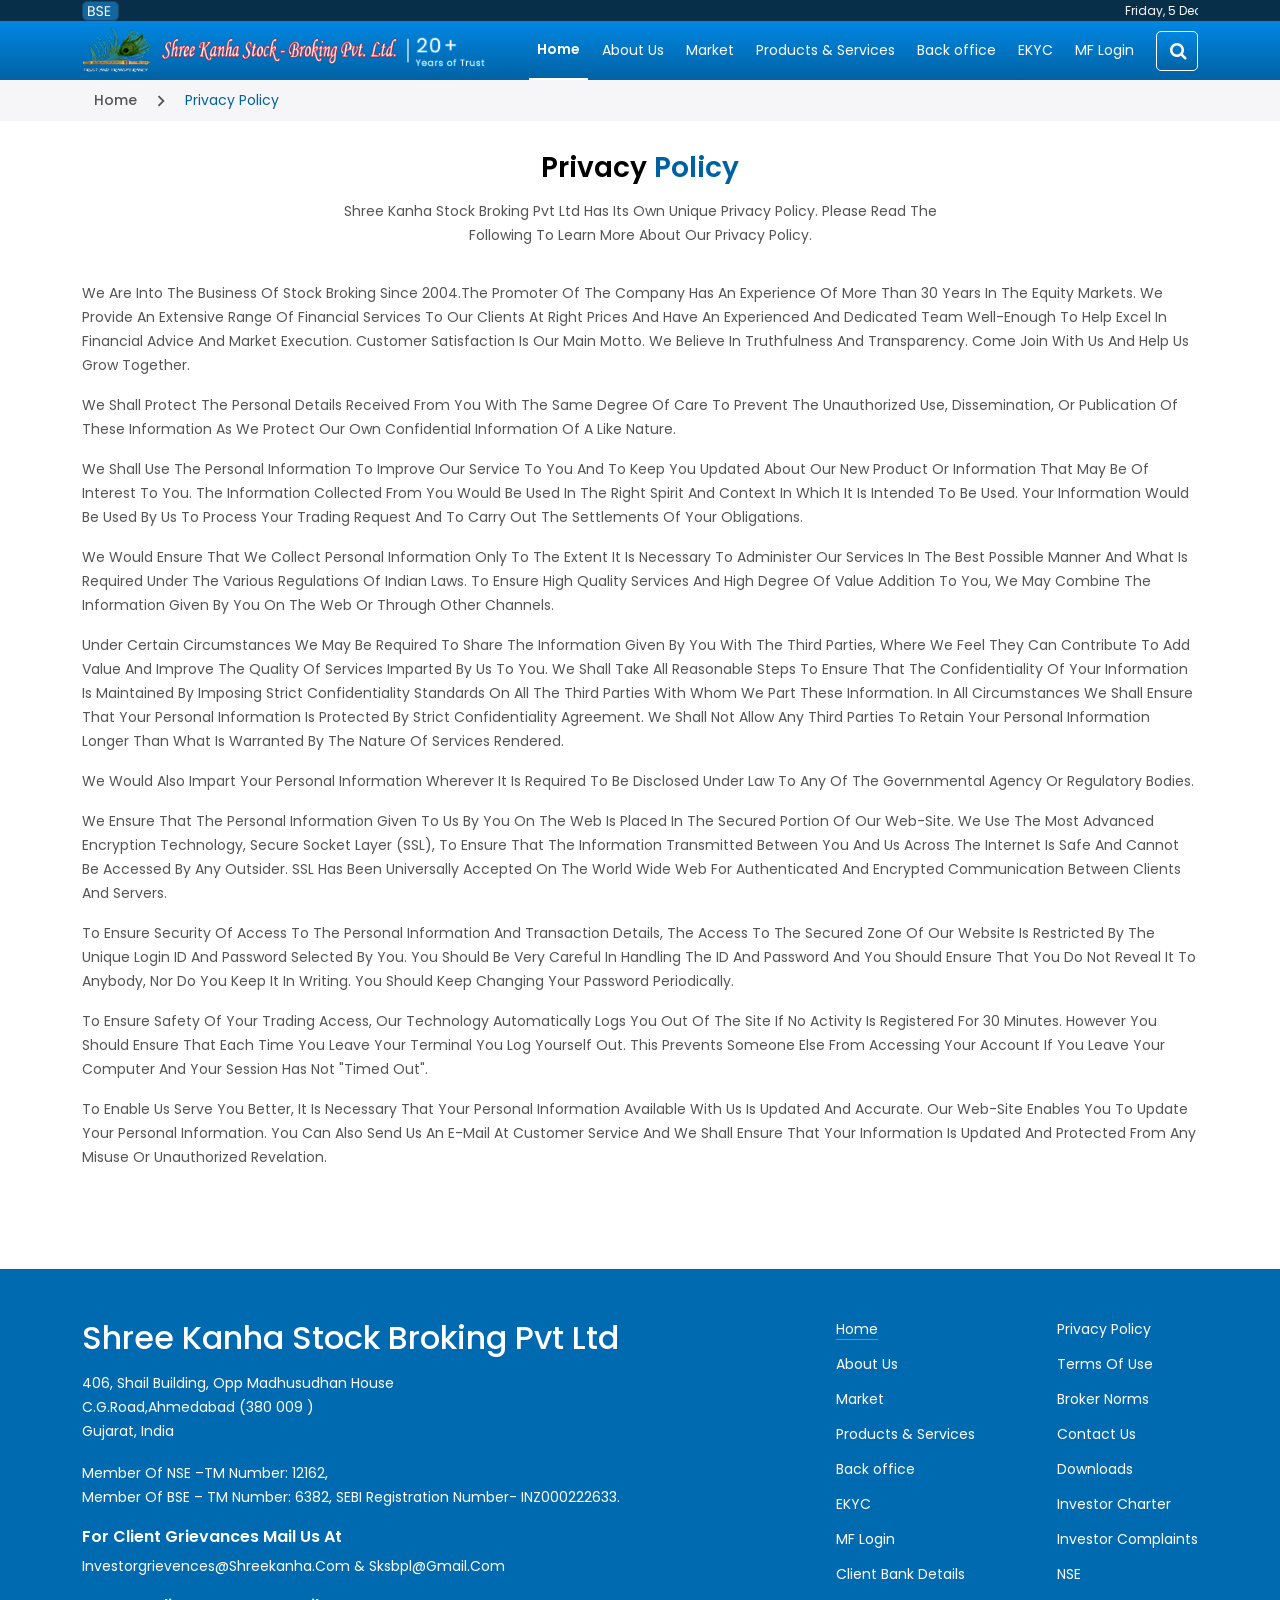
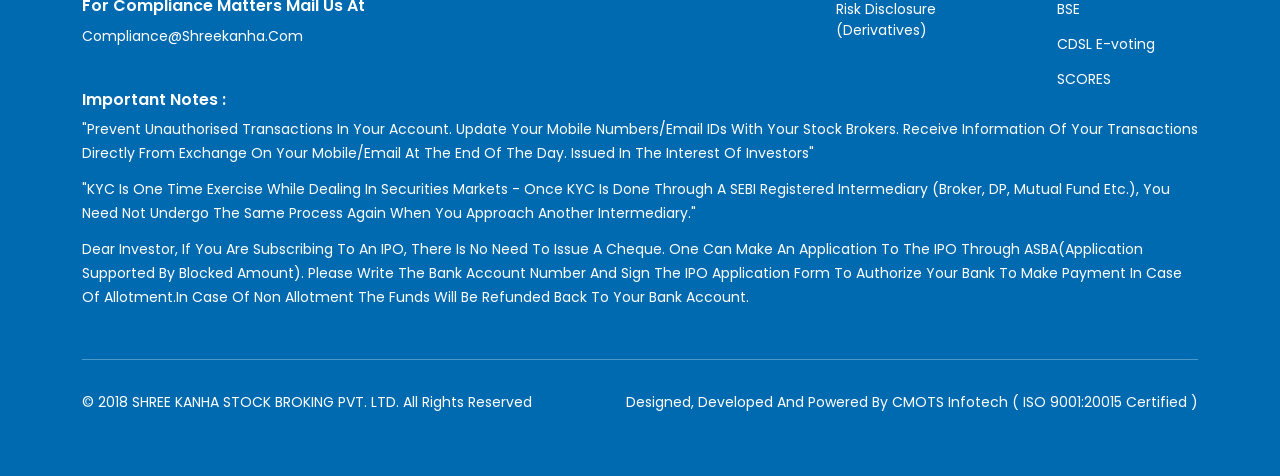
<file: privacyPolicy.html>
<!DOCTYPE html>
<html lang="en">
<head>
    <meta charset="UTF-8">
    <meta name="viewport" content="width=device-width, initial-scale=1.0">
    <title>Privacy Policy</title>
    <link rel="stylesheet" href="css/bootstrap.min.css" type="text/css" />
    <link rel="stylesheet" href="css/slick.css" type="text/css" />
    <link rel="stylesheet" href="css/slick-theme.css" type="text/css" />
    <link rel="stylesheet" href="fonts/stylesheet.css" type="text/css" />
    <link rel="stylesheet" href="https://cdnjs.cloudflare.com/ajax/libs/font-awesome/4.7.0/css/font-awesome.min.css">
    <link rel="stylesheet" href="css/common-style.css" type="text/css" />
    <link rel="stylesheet" href="css/privacyPolicy.css">
</head>
<body>
    <header>
       <div>
         <div class="container">
            <div class="row">
                <div class="col-12">

               <div class="header-top">
            <div class="svg-container">
                <svg  width="37" height="20" viewBox="0 0 37 20" fill="none" xmlns="http://www.w3.org/2000/svg">
<g clip-path="url(#clip0_228_238)">
<g clip-path="url(#clip1_228_238)">
<rect width="37" height="20" fill="#13669E"/>
<path d="M10.964 9.974C11.3187 10.03 11.6407 10.1747 11.93 10.408C12.2287 10.6413 12.462 10.9307 12.63 11.276C12.8073 11.6213 12.896 11.99 12.896 12.382C12.896 12.8767 12.77 13.3247 12.518 13.726C12.266 14.118 11.8973 14.4307 11.412 14.664C10.936 14.888 10.3713 15 9.718 15H6.078V5.242H9.578C10.2407 5.242 10.8053 5.354 11.272 5.578C11.7387 5.79267 12.0887 6.08667 12.322 6.46C12.5553 6.83333 12.672 7.25333 12.672 7.72C12.672 8.29867 12.5133 8.77933 12.196 9.162C11.888 9.53533 11.4773 9.806 10.964 9.974ZM7.352 9.456H9.494C10.0913 9.456 10.5533 9.316 10.88 9.036C11.2067 8.756 11.37 8.36867 11.37 7.874C11.37 7.37933 11.2067 6.992 10.88 6.712C10.5533 6.432 10.082 6.292 9.466 6.292H7.352V9.456ZM9.606 13.95C10.2407 13.95 10.7353 13.8007 11.09 13.502C11.4447 13.2033 11.622 12.788 11.622 12.256C11.622 11.7147 11.4353 11.29 11.062 10.982C10.6887 10.6647 10.1893 10.506 9.564 10.506H7.352V13.95H9.606ZM17.7579 15.098C17.1139 15.098 16.5353 14.986 16.0219 14.762C15.5179 14.5287 15.1213 14.2113 14.8319 13.81C14.5426 13.3993 14.3933 12.928 14.3839 12.396H15.7419C15.7886 12.8533 15.9753 13.2407 16.3019 13.558C16.6379 13.866 17.1233 14.02 17.7579 14.02C18.3646 14.02 18.8406 13.8707 19.1859 13.572C19.5406 13.264 19.7179 12.872 19.7179 12.396C19.7179 12.0227 19.6153 11.7193 19.4099 11.486C19.2046 11.2527 18.9479 11.0753 18.6399 10.954C18.3319 10.8327 17.9166 10.702 17.3939 10.562C16.7499 10.394 16.2319 10.226 15.8399 10.058C15.4573 9.89 15.1259 9.62867 14.8459 9.274C14.5753 8.91 14.4399 8.42467 14.4399 7.818C14.4399 7.286 14.5753 6.81467 14.8459 6.404C15.1166 5.99333 15.4946 5.676 15.9799 5.452C16.4746 5.228 17.0393 5.116 17.6739 5.116C18.5886 5.116 19.3353 5.34467 19.9139 5.802C20.5019 6.25933 20.8333 6.866 20.9079 7.622H19.5079C19.4613 7.24867 19.2653 6.922 18.9199 6.642C18.5746 6.35267 18.1173 6.208 17.5479 6.208C17.0159 6.208 16.5819 6.348 16.2459 6.628C15.9099 6.89867 15.7419 7.28133 15.7419 7.776C15.7419 8.13067 15.8399 8.42 16.0359 8.644C16.2413 8.868 16.4886 9.04067 16.7779 9.162C17.0766 9.274 17.4919 9.40467 18.0239 9.554C18.6679 9.73133 19.1859 9.90867 19.5779 10.086C19.9699 10.254 20.3059 10.52 20.5859 10.884C20.8659 11.2387 21.0059 11.724 21.0059 12.34C21.0059 12.816 20.8799 13.264 20.6279 13.684C20.3759 14.104 20.0026 14.4447 19.5079 14.706C19.0133 14.9673 18.4299 15.098 17.7579 15.098ZM24.1547 6.278V9.54H27.7107V10.59H24.1547V13.95H28.1307V15H22.8807V5.228H28.1307V6.278H24.1547Z" fill="white"/>
</g>
</g>
<rect x="0.5" y="0.5" width="36" height="19" rx="5.5" stroke="#164667"/>
<defs>
<clipPath id="clip0_228_238">
<rect width="37" height="20" rx="6" fill="white"/>
</clipPath>
<clipPath id="clip1_228_238">
<rect width="37" height="20" fill="white"/>
</clipPath>
</defs>
            </svg>
            </div>
            <marquee>
            <ul>
                <li class="today"></li>
                <li class="time"></li>
                <li>SENSEX 80,565.80 -1,030.83 (-1.26%)</li>
                <li>Adani Ports 1361.35 [-1.67%]</li>
                <li>Asian Paints 2293.00  [-0.81%]</li>
                <li>Adani Ports 1361.35 [-1.67%]</li>
            </ul>
            </marquee>
            
       </div>
             </div>
            </div>
        </div>   
       </div>     
        
       <div class="navbar">
        <div class="container">
            <div class="row">
                <div class="col-12">
                    <nav>
                        <div class="logo-div">
                            <div class="logo-container">
                                <img src="./images/shree kanha logo.png" class="img-fluid" alt="">
                            </div>
                        </div>
                        <ul class="desktop-nav">
                            <li class="header-active-li"><a href="#">Home</a></li>
                            <li><a href="#">About Us</a></li>
                            <li><a href="#">Market</a></li>
                            <li><a href="#">Products & Services</a></li>
                            <li><a href="#">Back office</a></li>
                            <li><a href="#">EKYC</a></li>
                            <li><a href="#">MF Login</a></li>
                        </ul>

                        <ul class="mobile-nav">
                            <li><a href="#">Home</a></li>
                            <li><a href="#">About Us</a></li>
                            <li><a href="#">Market</a></li>
                            <li><a href="#">Products & Services</a></li>
                            <li><a href="#">Back office</a></li>
                            <li><a href="#">EKYC</a></li>
                            <li><a href="#">MF Login</a></li>
                            <button class="ham-close bttn">
                                <svg stroke="currentColor" fill="currentColor" stroke-width="0" viewBox="0 0 1024 1024" fill-rule="evenodd" height="18px" width="18px" xmlns="http://www.w3.org/2000/svg" style="
    color: #0061A2;
"><path d="M799.855 166.312c.023.007.043.018.084.059l57.69 57.69c.041.041.052.06.059.084a.118.118 0 0 1 0 .069c-.007.023-.018.042-.059.083L569.926 512l287.703 287.703c.041.04.052.06.059.083a.118.118 0 0 1 0 .07c-.007.022-.018.042-.059.083l-57.69 57.69c-.041.041-.06.052-.084.059a.118.118 0 0 1-.069 0c-.023-.007-.042-.018-.083-.059L512 569.926 224.297 857.629c-.04.041-.06.052-.083.059a.118.118 0 0 1-.07 0c-.022-.007-.042-.018-.083-.059l-57.69-57.69c-.041-.041-.052-.06-.059-.084a.118.118 0 0 1 0-.069c.007-.023.018-.042.059-.083L454.073 512 166.371 224.297c-.041-.04-.052-.06-.059-.083a.118.118 0 0 1 0-.07c.007-.022.018-.042.059-.083l57.69-57.69c.041-.041.06-.052.084-.059a.118.118 0 0 1 .069 0c.023.007.042.018.083.059L512 454.073l287.703-287.702c.04-.041.06-.052.083-.059a.118.118 0 0 1 .07 0Z"></path></svg>
                            </button>
                        </ul>
                    
<!-- <div class="input-wrapper search desktop">
                                <input type="text" placeholder="Enter Company Name" />
                            </div> -->

                            <div class="search_wrap">
    <form>
    <input type="text" class="input" placeholder="Search">
	</form>
    <i class="fa fa-search" aria-hidden="true"></i>
    <ul class="drop_box ">
        <li>
            <a href="">drop 1</a>
        </li>
        
        <li>
            <a href="">drop 2</a>
        </li>

        <li>
            <a href="">drop 3</a>
        </li>
    </ul>
</div>
                    
                    
                        <!--ham-->
                        <div class="ham">
                            <svg width="24" height="24" viewBox="0 0 24 24" fill="none" xmlns="http://www.w3.org/2000/svg">
                                <path d="M5 17H19M5 12H19M5 7H19" stroke="white" stroke-width="2" stroke-linecap="round"
                                    stroke-linejoin="round" />
                            </svg>
                    
                        </div>

       </nav>
                </div>
            </div>
        </div>
       </div>
    </header>
    <main>
        <section class="breadcrumbs">
        <div class="container">
        <div class="row">
            <div class="col-12 ">
                <div class="btn-div">
                     <ul class="common-ul">
                    <li><a href="#">Home</a></li>
                    <li>Privacy Policy</li>
                    </ul>
                </div>
            </div>
            </div>
        </div>
        </section>
        <section class="privacyPolicySec">
            <div class="container">
                <div class="row">
                    <h2 class="common-heading">Privacy <span>Policy</span></h2>
                    <p class="subHD">Shree Kanha Stock Broking Pvt Ltd has its own unique Privacy Policy. Please read the following to learn more about our Privacy Policy.</p>
                    <p class="commonPara">We are into the business of stock broking since 2004.The promoter of the company has an experience of more than 30 years in the equity markets. We provide an extensive range of financial services to our clients at right prices and have an experienced and dedicated team well-enough to help excel in financial advice and market execution. Customer Satisfaction is our main motto. We believe in Truthfulness and Transparency. Come join with us and help us grow together.</p>
                    <p class="commonPara">We shall protect the personal details received from you with the same degree of care to prevent the unauthorized use, dissemination, or publication of these information as we protect our own confidential information of a like nature.</p>
                    <p class="commonPara">We shall use the personal information to improve our service to you and to keep you updated about our new product or information that may be of interest to you. The information collected from you would be used in the right spirit and context in which it is intended to be used. Your information would be used by us to process your trading request and to carry out the settlements of your obligations.</p>
                    <p class="commonPara">We would ensure that we collect personal information only to the extent it is necessary to administer our services in the best possible manner and what is required under the various regulations of Indian Laws. To ensure high quality services and high degree of value addition to you, we may combine the information given by you on the web or through other channels.</p>
                    <p class="commonPara">Under certain circumstances we may be required to share the information given by you with the third parties, where we feel they can contribute to add value and improve the quality of services imparted by us to you. We shall take all reasonable steps to ensure that the confidentiality of your information is maintained by imposing strict confidentiality standards on all the third parties with whom we part these information. In all circumstances we shall ensure that your personal information is protected by strict confidentiality agreement. We shall not allow any third parties to retain your personal information longer than what is warranted by the nature of services rendered.</p>
                    <p class="commonPara">We would also impart your personal information wherever it is required to be disclosed under law to any of the governmental agency or regulatory bodies.</p>
                    <p class="commonPara">We ensure that the personal information given to us by you on the web is placed in the secured portion of our web-site. We use the most advanced encryption technology, Secure Socket Layer (SSL), to ensure that the information transmitted between you and us across the Internet is safe and cannot be accessed by any outsider. SSL has been universally accepted on the World Wide Web for authenticated and encrypted communication between clients and servers.</p>
                    <p class="commonPara">To ensure security of access to the personal information and transaction details, the access to the secured zone of our website is restricted by the unique login ID and Password selected by you. You should be very careful in handling the ID and password and you should ensure that you do not reveal it to anybody, nor do you keep it in writing. You should keep changing your password periodically.</p>
                    <p class="commonPara">To ensure safety of your trading access, our technology automatically logs you out of the site if no activity is registered for 30 minutes. However you should ensure that each time you leave your terminal you log yourself out. This prevents someone else from accessing your account if you leave your computer and your session has not "timed out".</p>
                    <p class="commonPara">To enable us serve you better, it is necessary that your personal information available with us is updated and accurate. Our web-site enables you to update your personal information. You can also send us an e-mail at Customer Service and we shall ensure that your information is updated and protected from any misuse or unauthorized revelation.</p>
                </div>
            </div>
        </section>
    </main>
    <footer>
      <div class="container">
        <div class="row">
            <div class="col-12">
             <div class="footer-top">
                <div>
                    <h2>Shree Kanha Stock Broking Pvt Ltd</h2>
                    <p>406, Shail Building, Opp Madhusudhan House <br>C.G.Road,Ahmedabad (380 009 ) <br>Gujarat, India</p>
                    <p>Member of NSE –TM Number: 12162, <br>Member of BSE – TM Number: 6382, SEBI Registration Number- INZ000222633.</p>
                    <h6>For Client Grievances mail us at</h6>
                    <p><a href="mailto:investorgrievences@shreekanha.com">investorgrievences@shreekanha.com</a> & <a href="mailto:sksbpl@gmail.com">sksbpl@gmail.com</a></p>
                     <h6>For compliance matters mail us at</h6>
                    <p><a href="mailto:compliance@shreekanha.com">compliance@shreekanha.com</a></p>
                </div>
    
                      <div class="ul-div">
                        <ul class="footer-first-ul">
                      <li ><a href="#" class="footer-active-li">Home</a></li>
                      <li><a href="#">About Us</a></li>
                      <li><a href="#">Market</a></li>
                      <li><a href="#">Products & Services</a></li>
                      <li><a href="#">Back office</a></li>
                      <li><a href="#">EKYC</a></li>
                      <li><a href="#">MF Login</a></li>
                      <li><a href="#">Client Bank Details</a></li>
                      <li><a href="#">Risk Disclosure <br>(Derivatives)</a></li>
                    </ul>
                      
                        <ul>
                      <li><a href="#">Privacy Policy</a></li>
                      <li><a href="#">Terms Of Use</a></li>
                      <li><a href="#">Broker Norms</a></li>
                      <li><a href="#">Contact Us</a></li>
                      <li><a href="#">Downloads</a></li>
                      <li><a href="#">Investor Charter</a></li>
                      <li><a href="#">Investor Complaints </a></li>
                      <li><a href="#">NSE</a></li>
                      <li><a href="#">BSE</a></li>
                      <li><a href="#">CDSL E-voting</a></li>
                      <li><a href="#">SCORES</a></li>
                    </ul>
                    </div>
                 
              
             </div>
             <div >
                <h6>Important Notes :</h6>
                <p>
                    "Prevent unauthorised transactions in your account. Update your mobile numbers/email IDs with your stock brokers. Receive information of your transactions directly from Exchange on your mobile/email at the end of the day. Issued in the interest of investors"
                </p>
                <p>
                    "KYC is one time exercise while dealing in securities markets - once KYC is done through a SEBI registered intermediary (broker, DP, Mutual Fund etc.), you need not undergo the same process again when you approach another intermediary."
                </p>
                <p>
                    Dear Investor, if you are subscribing to an IPO, there is no need to issue a cheque. One can make an application to the IPO through ASBA(Application Supported By Blocked Amount). Please write the Bank account number and sign the IPO application form to authorize your bank to make payment in case of allotment.In case of non allotment the funds will be refunded back to your bank account.
                </p>
             </div>
             <div class="footer-bottom">
                <p>&copy;  2018 SHREE KANHA STOCK BROKING PVT. LTD. All rights reserved</p>
                <p>Designed, developed and powered by CMOTS Infotech ( ISO 9001:20015 certified )</p>
             </div>
            </div>
        </div>
      </div>
    </footer>
    <script src="js/jquery-3.7.1.min.js"></script>
    <script src="js/bootstrap.min.js"></script>
    <script src="js/slick.min.js"></script>
    <script src="js/gsap.min.js"></script>
    <script src="js/gsap.scroll.js"></script>
    <script src="js/gsap.easel.js"></script>
    <script src="js/front-script.js"></script>
    <script>
        const date= new Date;
      
        const days= ["Sunday", "Monday", "Tuesday", "Wednesday", "Thursday", "Friday", "Saturday"];
        const months=  [ "January", "February", "March", "April", "May", "June",
  "July", "August", "September", "October", "November", "December"
];
        const dayName = days[date.getDay()];
        const day= date.getDay();
        const monthName= months[date.getMonth()];
        const year = date.getFullYear();
        const hrs= date.getHours();
        const min= date.getMinutes();

        const fullDate= `${dayName}, ${day} ${monthName} ${year}`
        const time= `${hrs}:${min} 5 mins delay`
        document.querySelector('.today').innerHTML = fullDate;
        document.querySelector('.time').innerHTML = time;
        


        $(document).ready(function(){


              
//   $(".search_wrap").click(function(){
//     $(".search_wrap, .input").toggleClass("active");
//     $("input[type='text']").focus();
//   });

   $(".search_wrap").click(function(event){
    event.stopPropagation(); // Prevent click from bubbling to document
    $(".search_wrap, .input").toggleClass("active");
    $("input[type='text']").focus();
  });

  $(document).click(function(){
    $(".search_wrap, .input").removeClass("active");
    $("input[type='text']").blur();
  });


    
$('nav ul li').on('click', function() {
  $('nav ul li').removeClass('header-active-li'); 
  $(this).addClass('header-active-li');            
});

$('.ham').on('click',function(){
    $('.mobile-nav').toggleClass("active")
})
$('.ham-close').on('click',function(){
    $('.mobile-nav').toggleClass("active")
})

$('.footer-top ul li a').on('click', function() {
  $('.footer-top ul li a').removeClass('footer-active-li'); 
  $(this).addClass('footer-active-li');            
});
    

    $('.slider').slick({
        infinite: false,
        slidesToShow:5,
        slidesToScroll: 1,
        dots: true,
        autospeed: 2000,
        arrows: true,
        prevArrow:'.left-btn',
        nextArrow: '.right-btn',
        responsive: [
    {
      breakpoint: 1024,
      settings: {
        slidesToShow: 3,
        slidesToScroll: 3,
        infinite: true,
        dots: true
      }
    },
    {
      breakpoint: 600,
      settings: {
        slidesToShow: 2,
        slidesToScroll: 2
      }
    },
    {
      breakpoint: 480,
      settings: {
        slidesToShow: 1,
        slidesToScroll: 1
      }
    }
  ]
    })
    
})



    </script> 
</body>
</html>
</file>
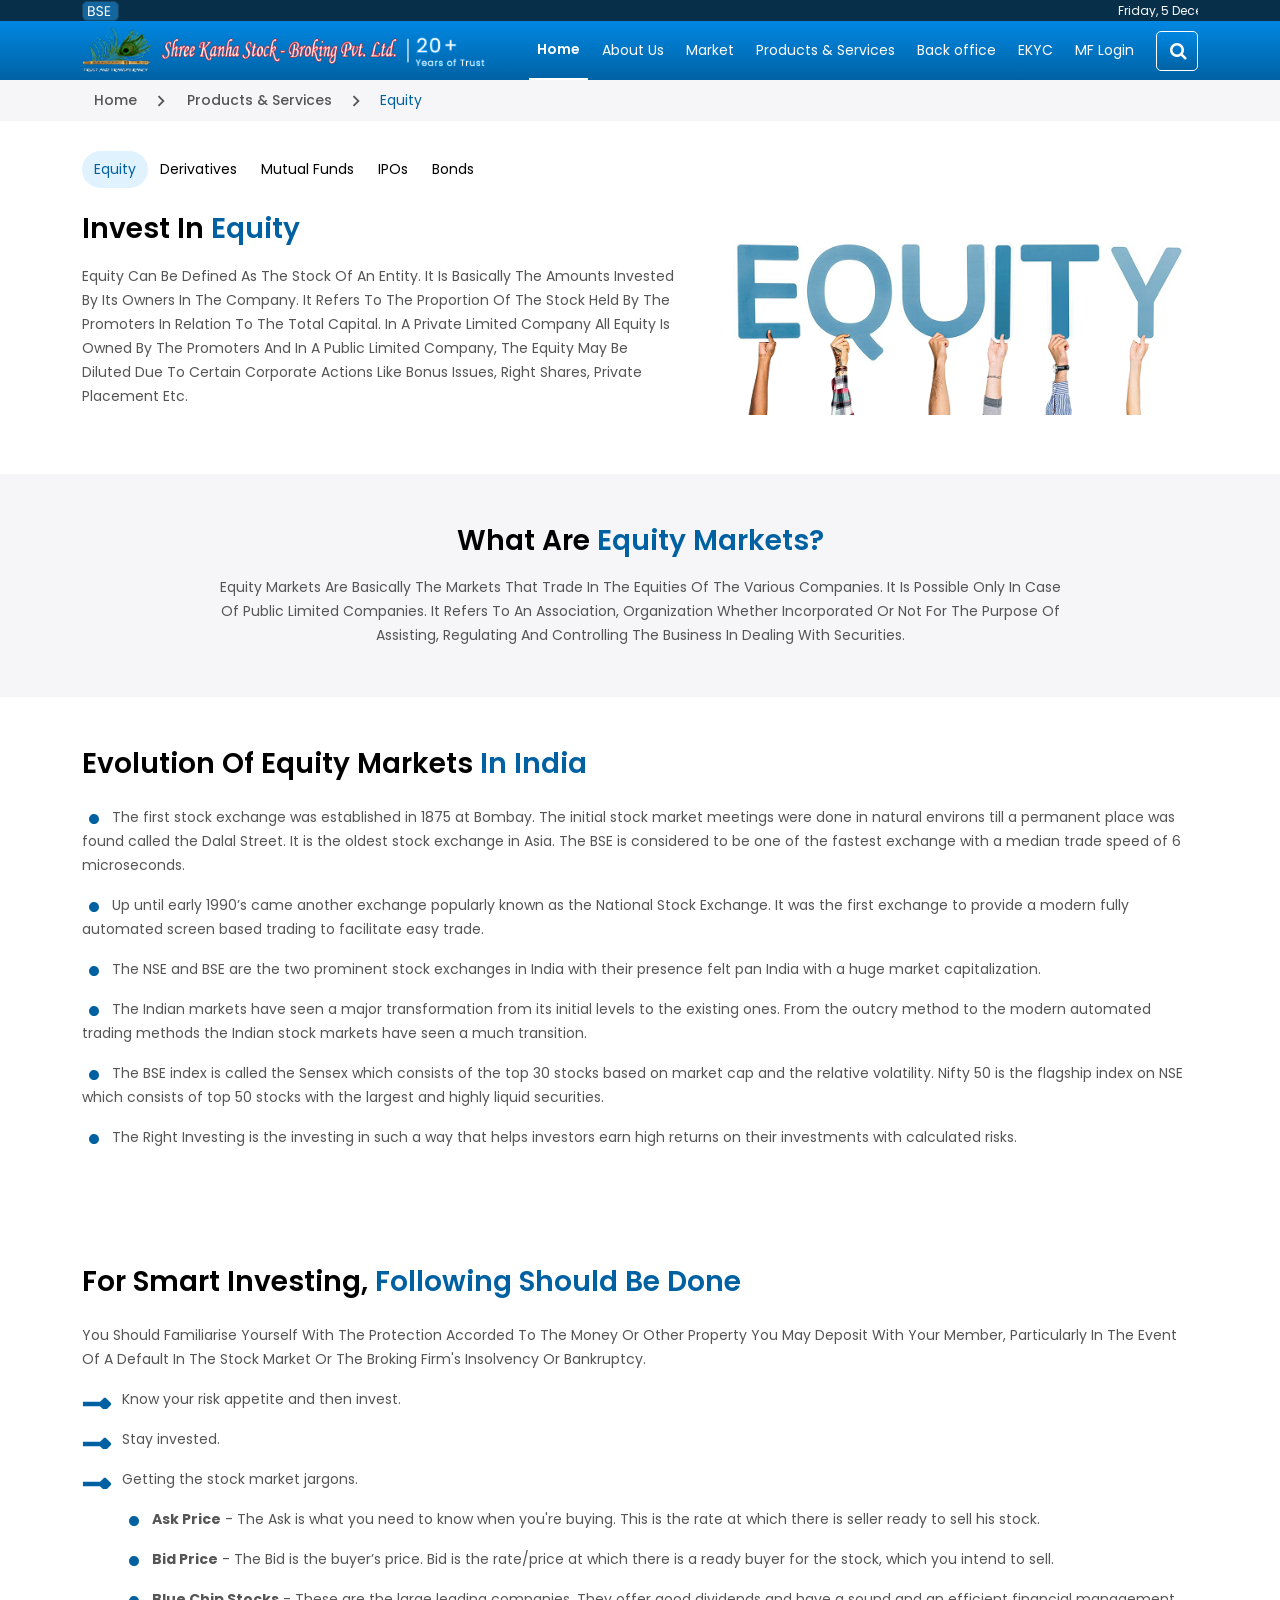
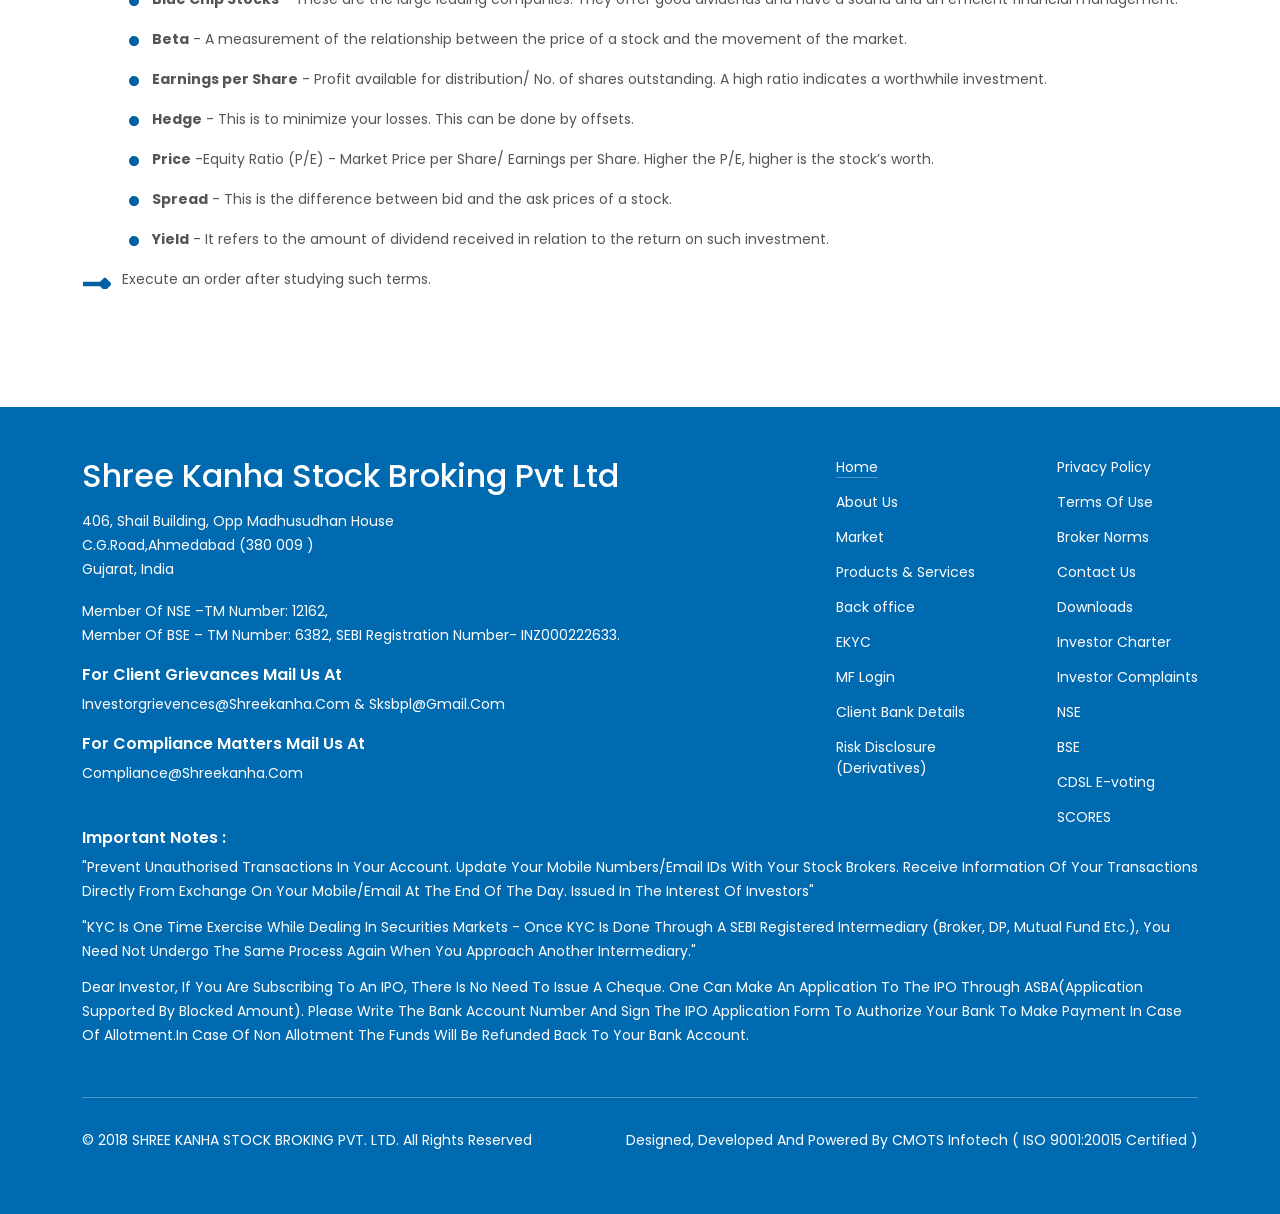
<file: serviceInnerPage.html>
<!DOCTYPE html>
<html lang="en">
<head>
    <meta charset="UTF-8">
    <meta name="viewport" content="width=device-width, initial-scale=1.0">
    <title>Equity Inner Page</title>
    <link rel="stylesheet" href="css/bootstrap.min.css" type="text/css" />
    <link rel="stylesheet" href="css/slick.css" type="text/css" />
    <link rel="stylesheet" href="css/slick-theme.css" type="text/css" />
    <link rel="stylesheet" href="fonts/stylesheet.css" type="text/css" />
    <link rel="stylesheet" href="https://cdnjs.cloudflare.com/ajax/libs/font-awesome/4.7.0/css/font-awesome.min.css">
    <link rel="stylesheet" href="css/common-style.css" type="text/css" />
    <link rel="stylesheet" href="css/serviceInnerPage.css">
</head>
<body>
    <header>
       <div>
         <div class="container">
            <div class="row">
                <div class="col-12">

               <div class="header-top">
            <div class="svg-container">
                <svg  width="37" height="20" viewBox="0 0 37 20" fill="none" xmlns="http://www.w3.org/2000/svg">
<g clip-path="url(#clip0_228_238)">
<g clip-path="url(#clip1_228_238)">
<rect width="37" height="20" fill="#13669E"/>
<path d="M10.964 9.974C11.3187 10.03 11.6407 10.1747 11.93 10.408C12.2287 10.6413 12.462 10.9307 12.63 11.276C12.8073 11.6213 12.896 11.99 12.896 12.382C12.896 12.8767 12.77 13.3247 12.518 13.726C12.266 14.118 11.8973 14.4307 11.412 14.664C10.936 14.888 10.3713 15 9.718 15H6.078V5.242H9.578C10.2407 5.242 10.8053 5.354 11.272 5.578C11.7387 5.79267 12.0887 6.08667 12.322 6.46C12.5553 6.83333 12.672 7.25333 12.672 7.72C12.672 8.29867 12.5133 8.77933 12.196 9.162C11.888 9.53533 11.4773 9.806 10.964 9.974ZM7.352 9.456H9.494C10.0913 9.456 10.5533 9.316 10.88 9.036C11.2067 8.756 11.37 8.36867 11.37 7.874C11.37 7.37933 11.2067 6.992 10.88 6.712C10.5533 6.432 10.082 6.292 9.466 6.292H7.352V9.456ZM9.606 13.95C10.2407 13.95 10.7353 13.8007 11.09 13.502C11.4447 13.2033 11.622 12.788 11.622 12.256C11.622 11.7147 11.4353 11.29 11.062 10.982C10.6887 10.6647 10.1893 10.506 9.564 10.506H7.352V13.95H9.606ZM17.7579 15.098C17.1139 15.098 16.5353 14.986 16.0219 14.762C15.5179 14.5287 15.1213 14.2113 14.8319 13.81C14.5426 13.3993 14.3933 12.928 14.3839 12.396H15.7419C15.7886 12.8533 15.9753 13.2407 16.3019 13.558C16.6379 13.866 17.1233 14.02 17.7579 14.02C18.3646 14.02 18.8406 13.8707 19.1859 13.572C19.5406 13.264 19.7179 12.872 19.7179 12.396C19.7179 12.0227 19.6153 11.7193 19.4099 11.486C19.2046 11.2527 18.9479 11.0753 18.6399 10.954C18.3319 10.8327 17.9166 10.702 17.3939 10.562C16.7499 10.394 16.2319 10.226 15.8399 10.058C15.4573 9.89 15.1259 9.62867 14.8459 9.274C14.5753 8.91 14.4399 8.42467 14.4399 7.818C14.4399 7.286 14.5753 6.81467 14.8459 6.404C15.1166 5.99333 15.4946 5.676 15.9799 5.452C16.4746 5.228 17.0393 5.116 17.6739 5.116C18.5886 5.116 19.3353 5.34467 19.9139 5.802C20.5019 6.25933 20.8333 6.866 20.9079 7.622H19.5079C19.4613 7.24867 19.2653 6.922 18.9199 6.642C18.5746 6.35267 18.1173 6.208 17.5479 6.208C17.0159 6.208 16.5819 6.348 16.2459 6.628C15.9099 6.89867 15.7419 7.28133 15.7419 7.776C15.7419 8.13067 15.8399 8.42 16.0359 8.644C16.2413 8.868 16.4886 9.04067 16.7779 9.162C17.0766 9.274 17.4919 9.40467 18.0239 9.554C18.6679 9.73133 19.1859 9.90867 19.5779 10.086C19.9699 10.254 20.3059 10.52 20.5859 10.884C20.8659 11.2387 21.0059 11.724 21.0059 12.34C21.0059 12.816 20.8799 13.264 20.6279 13.684C20.3759 14.104 20.0026 14.4447 19.5079 14.706C19.0133 14.9673 18.4299 15.098 17.7579 15.098ZM24.1547 6.278V9.54H27.7107V10.59H24.1547V13.95H28.1307V15H22.8807V5.228H28.1307V6.278H24.1547Z" fill="white"/>
</g>
</g>
<rect x="0.5" y="0.5" width="36" height="19" rx="5.5" stroke="#164667"/>
<defs>
<clipPath id="clip0_228_238">
<rect width="37" height="20" rx="6" fill="white"/>
</clipPath>
<clipPath id="clip1_228_238">
<rect width="37" height="20" fill="white"/>
</clipPath>
</defs>
            </svg>
            </div>
            <marquee>
            <ul>
                <li class="today"></li>
                <li class="time"></li>
                <li>SENSEX 80,565.80 -1,030.83 (-1.26%)</li>
                <li>Adani Ports 1361.35 [-1.67%]</li>
                <li>Asian Paints 2293.00  [-0.81%]</li>
                <li>Adani Ports 1361.35 [-1.67%]</li>
            </ul>
            </marquee>
            
       </div>
             </div>
            </div>
        </div>   
       </div>     
        
       <div class="navbar">
        <div class="container">
            <div class="row">
                <div class="col-12">
                    <nav>
                        <div class="logo-div">
                            <div class="logo-container">
                                <img src="./images/shree kanha logo.png" class="img-fluid" alt="">
                            </div>
                        </div>
                        <ul class="desktop-nav">
                            <li class="header-active-li"><a href="#">Home</a></li>
                            <li><a href="#">About Us</a></li>
                            <li><a href="#">Market</a></li>
                            <li><a href="#">Products & Services</a></li>
                            <li><a href="#">Back office</a></li>
                            <li><a href="#">EKYC</a></li>
                            <li><a href="#">MF Login</a></li>
                        </ul>

                        <ul class="mobile-nav">
                            <li><a href="#">Home</a></li>
                            <li><a href="#">About Us</a></li>
                            <li><a href="#">Market</a></li>
                            <li><a href="#">Products & Services</a></li>
                            <li><a href="#">Back office</a></li>
                            <li><a href="#">EKYC</a></li>
                            <li><a href="#">MF Login</a></li>
                            <button class="ham-close bttn">
                                <svg stroke="currentColor" fill="currentColor" stroke-width="0" viewBox="0 0 1024 1024" fill-rule="evenodd" height="18px" width="18px" xmlns="http://www.w3.org/2000/svg" style="
    color: #0061A2;
"><path d="M799.855 166.312c.023.007.043.018.084.059l57.69 57.69c.041.041.052.06.059.084a.118.118 0 0 1 0 .069c-.007.023-.018.042-.059.083L569.926 512l287.703 287.703c.041.04.052.06.059.083a.118.118 0 0 1 0 .07c-.007.022-.018.042-.059.083l-57.69 57.69c-.041.041-.06.052-.084.059a.118.118 0 0 1-.069 0c-.023-.007-.042-.018-.083-.059L512 569.926 224.297 857.629c-.04.041-.06.052-.083.059a.118.118 0 0 1-.07 0c-.022-.007-.042-.018-.083-.059l-57.69-57.69c-.041-.041-.052-.06-.059-.084a.118.118 0 0 1 0-.069c.007-.023.018-.042.059-.083L454.073 512 166.371 224.297c-.041-.04-.052-.06-.059-.083a.118.118 0 0 1 0-.07c.007-.022.018-.042.059-.083l57.69-57.69c.041-.041.06-.052.084-.059a.118.118 0 0 1 .069 0c.023.007.042.018.083.059L512 454.073l287.703-287.702c.04-.041.06-.052.083-.059a.118.118 0 0 1 .07 0Z"></path></svg>
                            </button>
                        </ul>
                    
<!-- <div class="input-wrapper search desktop">
                                <input type="text" placeholder="Enter Company Name" />
                            </div> -->

                            <div class="search_wrap">
    <form>
    <input type="text" class="input" placeholder="Search">
	</form>
    <i class="fa fa-search" aria-hidden="true"></i>
    <ul class="drop_box ">
        <li>
            <a href="">drop 1</a>
        </li>
        
        <li>
            <a href="">drop 2</a>
        </li>

        <li>
            <a href="">drop 3</a>
        </li>
    </ul>
</div>
                    
                    
                        <!--ham-->
                        <div class="ham">
                            <svg width="24" height="24" viewBox="0 0 24 24" fill="none" xmlns="http://www.w3.org/2000/svg">
                                <path d="M5 17H19M5 12H19M5 7H19" stroke="white" stroke-width="2" stroke-linecap="round"
                                    stroke-linejoin="round" />
                            </svg>
                    
                        </div>

       </nav>
                </div>
            </div>
        </div>
       </div>
    </header>
    <main>
        <section class="breadcrumbs">
        <div class="container">
        <div class="row">
            <div class="col-12 ">
                <div class="btn-div">
                     <ul class="common-ul">
                    <li><a href="#">Home</a></li>
                    <li><a href="#">Products & Services</a></li>
                    <li>Equity</li>
                    </ul>
                </div>
            </div>
            </div>
        </div>
    </section>
    <section class="GreatInnerPgSc">        
           
               
                    <div class="overAllInnerServiceCnt">
                        <div class="container">
                            <ul class="nav nav-pills pillsCnt" id="pills-tab" role="tablist">
                                <li class="nav-item" role="presentation">
                                  <button class="nav-link active" id="pills-equityCnt-tab" data-bs-toggle="pill" data-bs-target="#pills-equityCnt" type="button" role="tab" aria-controls="pills-equityCnt" aria-selected="true">Equity</button>
                                </li>
                                <li class="nav-item" role="presentation">
                                  <button class="nav-link" id="pills-derivativesCnt-tab" data-bs-toggle="pill" data-bs-target="#pills-derivativesCnt" type="button" role="tab" aria-controls="pills-derivativesCnt" aria-selected="false" tabindex="-1">Derivatives</button>
                                </li>
                                <li class="nav-item" role="presentation">
                                    <button class="nav-link" id="pills-mfCnt-tab" data-bs-toggle="pill" data-bs-target="#pills-mfCnt" type="button" role="tab" aria-controls="pills-mfCnt" aria-selected="false" tabindex="-1">Mutual Funds</button>
                                  </li>
                                  <li class="nav-item" role="presentation">
                                    <button class="nav-link" id="pills-ipoCnt-tab" data-bs-toggle="pill" data-bs-target="#pills-ipoCnt" type="button" role="tab" aria-controls="pills-ipoCnt" aria-selected="false" tabindex="-1">IPOs</button>
                                  </li>
                                  <li class="nav-item" role="presentation">
                                    <button class="nav-link" id="pills-bondCnt-tab" data-bs-toggle="pill" data-bs-target="#pills-bondCnt" type="button" role="tab" aria-controls="pills-bondCnt" aria-selected="false" tabindex="-1">Bonds</button>
                                  </li>
                              </ul>
                        </div>                        
                              <div class="tab-content" id="pills-tabContent">
                            <div class="tab-pane fade show active" id="pills-equityCnt" role="tabpanel" aria-labelledby="pills-equityCnt-tab" tabindex="0">
                                <div class="investInEquityCntSc">
                                    <div class="container">
                                        <div class="investInEquityCnt">
                                            <div class="fColumn">
                                            <div>
                                                <h2 class="common-heading">Invest in <span>Equity</span></h2>
                                                <p class="commonPara">Equity can be defined as the stock of an entity. It is basically the amounts invested by its owners in the company. It refers to the proportion of the stock held by the promoters in relation to the total capital. In a private limited company all equity is owned by the promoters and in a public limited company, the equity may be diluted due to certain corporate actions like bonus issues, right shares, private placement etc.</p>
                                            </div>
                                        </div>
                                        <div class="sColumn">
                                            <div>
                                                <img src="./images/equityImg.png" alt="Equity Image" class="img-fluid">
                                            </div>
                                        </div>
                                        </div> 
                                    </div>                                                                                                                                           
                                </div>   
                                <div class="equityMarketCntSc sectionPadding">
                                    <div class="container">
                                        <div class="equityMarketCnt">
                                            <h2 class="common-heading">What are <span>Equity Markets?</span></h2>
                                            <p class="commonPara">Equity markets are basically the markets that trade in the equities of the various companies. It is possible only in case of public limited companies. It refers to an association, organization whether incorporated or not for the purpose of assisting, regulating and controlling the business in dealing with securities.</p>
                                        </div>
                                    </div>
                                </div>
                                <div class="equityMarketEvolutionCntSc sectionPadding">
                                    <div class="container">
                                        <div class="equityMarketEvolutionCnt">
                                            <h2 class="common-heading">Evolution of Equity Markets <span>in India</span></h2>
                                            <ul class="commonCirListCnt">
                                                <li class="commonPara">The first stock exchange was established in 1875 at Bombay. The initial stock market meetings were done in natural environs till a permanent place was found called the Dalal Street. It is the oldest stock exchange in Asia. The BSE is considered to be one of the fastest exchange with a median trade speed of 6 microseconds.</li>
                                                <li class="commonPara">Up until early 1990’s came another exchange popularly known as the National Stock Exchange. It was the first exchange to provide a modern fully automated screen based trading to facilitate easy trade.</li>
                                                <li class="commonPara">The NSE and BSE are the two prominent stock exchanges in India with their presence felt pan India with a huge market capitalization.</li>
                                                <li class="commonPara">The Indian markets have seen a major transformation from its initial levels to the existing ones. From the outcry method to the modern automated trading methods the Indian stock markets have seen a much transition.</li>
                                                <li class="commonPara">The BSE index is called the Sensex which consists of the top 30 stocks based on market cap and the relative volatility. Nifty 50 is the flagship index on NSE which consists of top 50 stocks with the largest and highly liquid securities.</li>
                                                <li class="commonPara">The Right Investing is the investing in such a way that helps investors earn high returns on their investments with calculated risks.</li>
                                            </ul>
                                        </div>
                                    </div>
                                </div>
                                <div class="smartInvestInEquityCntSec sectionPadding">
                                    <div class="container">
                                        <div class="smartInvestInEquityCnt">
                                            <h2 class="common-heading">For Smart Investing, <span>following should be done</span></h2>
                                            <p class="commonPara">You should familiarise yourself with the protection accorded to the money or other property you may deposit with your member, particularly in the event of a default in the stock market or the broking firm's insolvency or bankruptcy.</p>
                                            <ul class="commonSubCirListCnt">
                                                <li class="commonPara">Know your risk appetite and then invest.</li>
                                                <li class="commonPara">Stay invested.</li>
                                                <li class="commonPara">Getting the stock market jargons.
                                                    <ul class="commonCirListCnt">
                                                        <li class="commonPara"><span class="spanHighLight">Ask Price</span> - The Ask is what you need to know when you're buying. This is the rate at which there is seller ready to sell his stock.</li>
                                                        <li class="commonPara"><span class="spanHighLight">Bid Price</span> - The Bid is the buyer’s price. Bid is the rate/price at which there is a ready buyer for the stock, which you intend to sell.</li>
                                                        <li class="commonPara"><span class="spanHighLight">Blue Chip Stocks</span> - These are the large leading companies. They offer good dividends and have a sound and an efficient financial management.</li>
                                                        <li class="commonPara"><span class="spanHighLight">Beta</span> - A measurement of the relationship between the price of a stock and the movement of the market.</li>
                                                        <li class="commonPara"><span class="spanHighLight">Earnings per Share</span> - Profit available for distribution/ No. of shares outstanding. A high ratio indicates a worthwhile investment.</li>
                                                        <li class="commonPara"><span class="spanHighLight">Hedge</span> - This is to minimize your losses. This can be done by offsets.</li>
                                                        <li class="commonPara"><span class="spanHighLight">Price</span> -Equity Ratio (P/E) - Market Price per Share/ Earnings per Share. Higher the P/E, higher is the stock’s worth.</li>
                                                        <li class="commonPara"><span class="spanHighLight">Spread</span> - This is the difference between bid and the ask prices of a stock.</li>
                                                        <li class="commonPara"><span class="spanHighLight">Yield</span> - It refers to the amount of dividend received in relation to the return on such investment.</li>
                                                    </ul>
                                                </li>
                                                <li class="commonPara">Execute an order after studying such terms.</li>
                                            </ul>
                                        </div>
                                    </div>
                                </div>
                                                             
                            </div>
                            <div class="tab-pane fade" id="pills-derivativesCnt" role="tabpanel" aria-labelledby="pills-derivativesCnt-tab" tabindex="0">
                                Derivatives
                            </div> 
                            <div class="tab-pane fade" id="pills-mfCnt" role="tabpanel" aria-labelledby="pills-mfCnt-tab" tabindex="0">
                                Mutual Funds
                            </div>   
                            <div class="tab-pane fade" id="pills-ipoCnt" role="tabpanel" aria-labelledby="pills-ipoCnt-tab" tabindex="0">
                                IPOs
                            </div>  
                            <div class="tab-pane fade" id="pills-bondCnt" role="tabpanel" aria-labelledby="pills-bondCnt-tab" tabindex="0">
                                Bonds
                            </div>                              
                          </div>
                    </div>                    
                
            
    </section>

    </main>
    <footer>
      <div class="container">
        <div class="row">
            <div class="col-12">
             <div class="footer-top">
                <div>
                    <h2>Shree Kanha Stock Broking Pvt Ltd</h2>
                    <p>406, Shail Building, Opp Madhusudhan House <br>C.G.Road,Ahmedabad (380 009 ) <br>Gujarat, India</p>
                    <p>Member of NSE –TM Number: 12162, <br>Member of BSE – TM Number: 6382, SEBI Registration Number- INZ000222633.</p>
                    <h6>For Client Grievances mail us at</h6>
                    <p><a href="mailto:investorgrievences@shreekanha.com">investorgrievences@shreekanha.com</a> & <a href="mailto:sksbpl@gmail.com">sksbpl@gmail.com</a></p>
                     <h6>For compliance matters mail us at</h6>
                    <p><a href="mailto:compliance@shreekanha.com">compliance@shreekanha.com</a></p>
                </div>
    
                      <div class="ul-div">
                        <ul class="footer-first-ul">
                      <li ><a href="#" class="footer-active-li">Home</a></li>
                      <li><a href="#">About Us</a></li>
                      <li><a href="#">Market</a></li>
                      <li><a href="#">Products & Services</a></li>
                      <li><a href="#">Back office</a></li>
                      <li><a href="#">EKYC</a></li>
                      <li><a href="#">MF Login</a></li>
                      <li><a href="#">Client Bank Details</a></li>
                      <li><a href="#">Risk Disclosure <br>(Derivatives)</a></li>
                    </ul>
                      
                        <ul>
                      <li><a href="#">Privacy Policy</a></li>
                      <li><a href="#">Terms Of Use</a></li>
                      <li><a href="#">Broker Norms</a></li>
                      <li><a href="#">Contact Us</a></li>
                      <li><a href="#">Downloads</a></li>
                      <li><a href="#">Investor Charter</a></li>
                      <li><a href="#">Investor Complaints </a></li>
                      <li><a href="#">NSE</a></li>
                      <li><a href="#">BSE</a></li>
                      <li><a href="#">CDSL E-voting</a></li>
                      <li><a href="#">SCORES</a></li>
                    </ul>
                    </div>
                 
              
             </div>
             <div >
                <h6>Important Notes :</h6>
                <p>
                    "Prevent unauthorised transactions in your account. Update your mobile numbers/email IDs with your stock brokers. Receive information of your transactions directly from Exchange on your mobile/email at the end of the day. Issued in the interest of investors"
                </p>
                <p>
                    "KYC is one time exercise while dealing in securities markets - once KYC is done through a SEBI registered intermediary (broker, DP, Mutual Fund etc.), you need not undergo the same process again when you approach another intermediary."
                </p>
                <p>
                    Dear Investor, if you are subscribing to an IPO, there is no need to issue a cheque. One can make an application to the IPO through ASBA(Application Supported By Blocked Amount). Please write the Bank account number and sign the IPO application form to authorize your bank to make payment in case of allotment.In case of non allotment the funds will be refunded back to your bank account.
                </p>
             </div>
             <div class="footer-bottom">
                <p>&copy;  2018 SHREE KANHA STOCK BROKING PVT. LTD. All rights reserved</p>
                <p>Designed, developed and powered by CMOTS Infotech ( ISO 9001:20015 certified )</p>
             </div>
            </div>
        </div>
      </div>
    </footer>
    <script src="js/jquery-3.7.1.min.js"></script>
    <script src="js/bootstrap.min.js"></script>
    <script src="js/slick.min.js"></script>
    <script src="js/gsap.min.js"></script>
    <script src="js/gsap.scroll.js"></script>
    <script src="js/gsap.easel.js"></script>
    <script src="js/front-script.js"></script>
    <script>
        const date= new Date;
      
        const days= ["Sunday", "Monday", "Tuesday", "Wednesday", "Thursday", "Friday", "Saturday"];
        const months=  [ "January", "February", "March", "April", "May", "June",
  "July", "August", "September", "October", "November", "December"
];
        const dayName = days[date.getDay()];
        const day= date.getDay();
        const monthName= months[date.getMonth()];
        const year = date.getFullYear();
        const hrs= date.getHours();
        const min= date.getMinutes();

        const fullDate= `${dayName}, ${day} ${monthName} ${year}`
        const time= `${hrs}:${min} 5 mins delay`
        document.querySelector('.today').innerHTML = fullDate;
        document.querySelector('.time').innerHTML = time;
        


        $(document).ready(function(){


              
//   $(".search_wrap").click(function(){
//     $(".search_wrap, .input").toggleClass("active");
//     $("input[type='text']").focus();
//   });

   $(".search_wrap").click(function(event){
    event.stopPropagation(); // Prevent click from bubbling to document
    $(".search_wrap, .input").toggleClass("active");
    $("input[type='text']").focus();
  });

  $(document).click(function(){
    $(".search_wrap, .input").removeClass("active");
    $("input[type='text']").blur();
  });


    
$('nav ul li').on('click', function() {
  $('nav ul li').removeClass('header-active-li'); 
  $(this).addClass('header-active-li');            
});

$('.ham').on('click',function(){
    $('.mobile-nav').toggleClass("active")
})
$('.ham-close').on('click',function(){
    $('.mobile-nav').toggleClass("active")
})

$('.footer-top ul li a').on('click', function() {
  $('.footer-top ul li a').removeClass('footer-active-li'); 
  $(this).addClass('footer-active-li');            
});
    

    $('.slider').slick({
        infinite: false,
        slidesToShow:5,
        slidesToScroll: 1,
        dots: true,
        autospeed: 2000,
        arrows: true,
        prevArrow:'.left-btn',
        nextArrow: '.right-btn',
        responsive: [
    {
      breakpoint: 1024,
      settings: {
        slidesToShow: 3,
        slidesToScroll: 3,
        infinite: true,
        dots: true
      }
    },
    {
      breakpoint: 600,
      settings: {
        slidesToShow: 2,
        slidesToScroll: 2
      }
    },
    {
      breakpoint: 480,
      settings: {
        slidesToShow: 1,
        slidesToScroll: 1
      }
    }
  ]
    })
    
})



</script> 
</body>
</html>
</file>
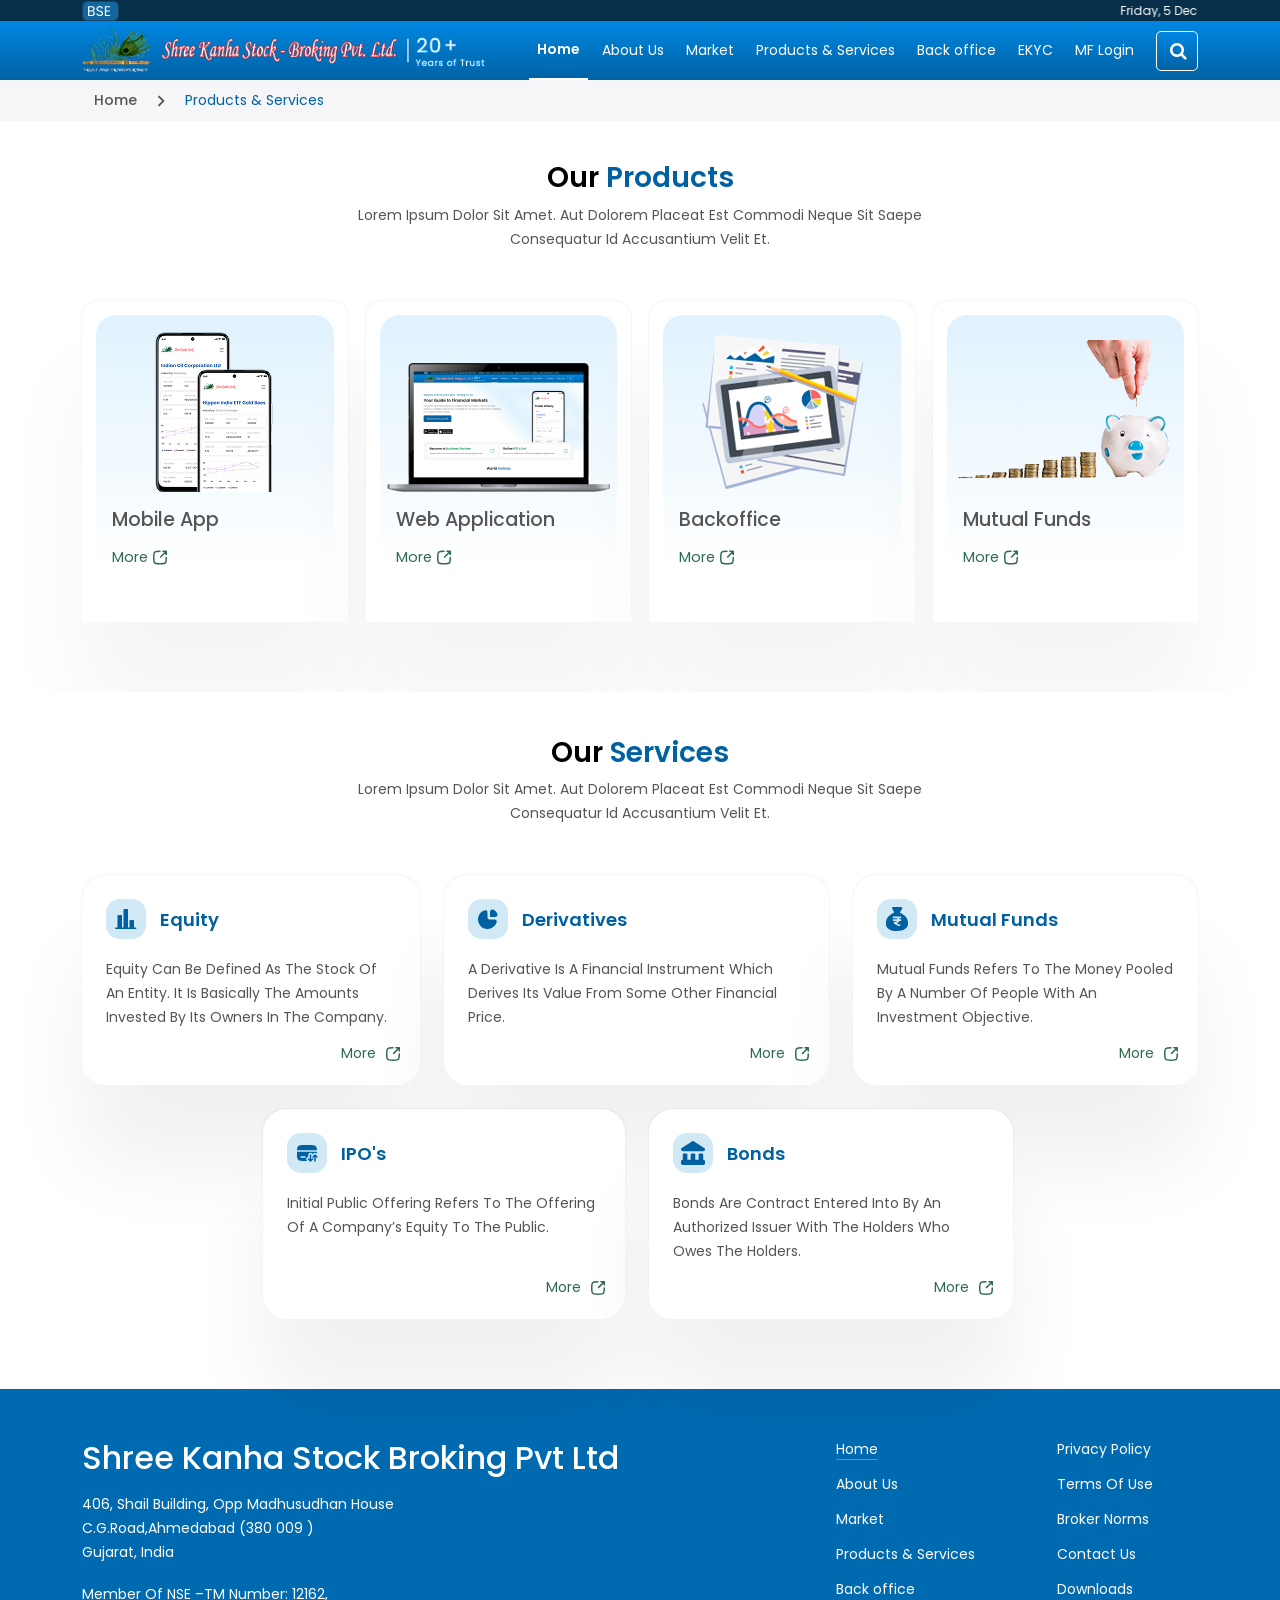
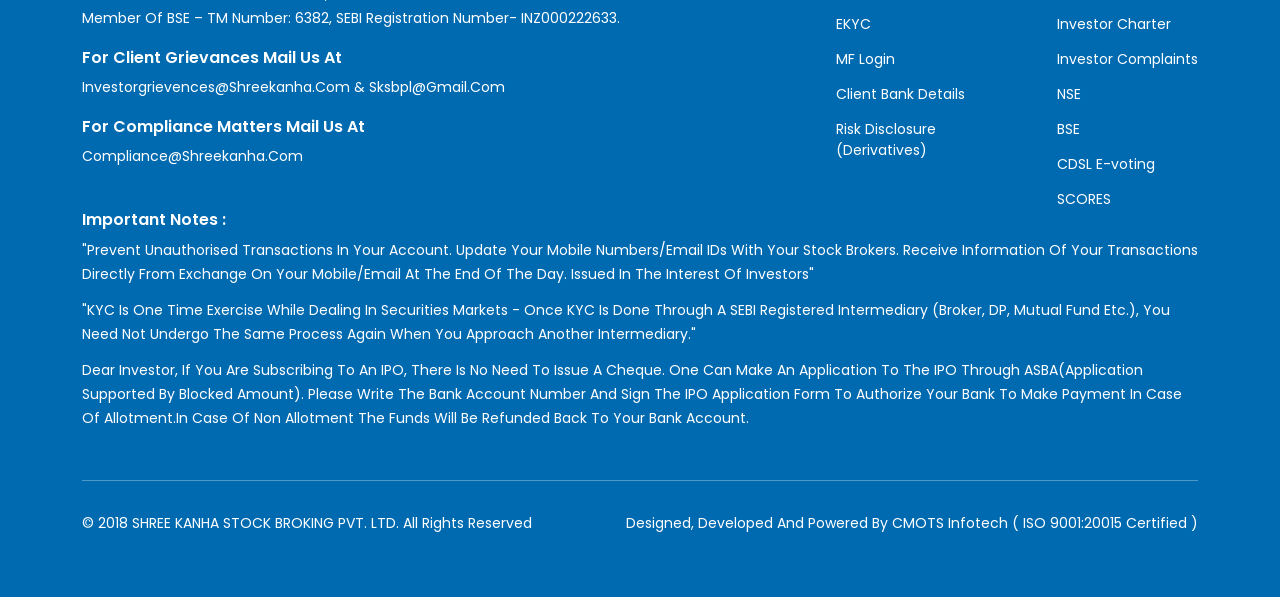
<file: Services.html>
<!DOCTYPE html>
<html>
<link rel="stylesheet" href="css/bootstrap.min.css" type="text/css" />
<link rel="stylesheet" href="css/slick.css" type="text/css" />
<link rel="stylesheet" href="css/slick-theme.css" type="text/css" />
<link rel="stylesheet" href="fonts/stylesheet.css" type="text/css" />
<link rel="stylesheet" href="https://cdnjs.cloudflare.com/ajax/libs/font-awesome/4.7.0/css/font-awesome.min.css">
<link rel="stylesheet" href="css/common-style.css" type="text/css" />




<head>
    <meta name="viewport" content="width=device-width, initial-scale=1">
    <title>Services</title>
</head>

<body>

    <header>
       <div>
         <div class="container">
            <div class="row">
                <div class="col-12">

               <div class="header-top">
            <div class="svg-container">
                <svg  width="37" height="20" viewBox="0 0 37 20" fill="none" xmlns="http://www.w3.org/2000/svg">
<g clip-path="url(#clip0_228_238)">
<g clip-path="url(#clip1_228_238)">
<rect width="37" height="20" fill="#13669E"/>
<path d="M10.964 9.974C11.3187 10.03 11.6407 10.1747 11.93 10.408C12.2287 10.6413 12.462 10.9307 12.63 11.276C12.8073 11.6213 12.896 11.99 12.896 12.382C12.896 12.8767 12.77 13.3247 12.518 13.726C12.266 14.118 11.8973 14.4307 11.412 14.664C10.936 14.888 10.3713 15 9.718 15H6.078V5.242H9.578C10.2407 5.242 10.8053 5.354 11.272 5.578C11.7387 5.79267 12.0887 6.08667 12.322 6.46C12.5553 6.83333 12.672 7.25333 12.672 7.72C12.672 8.29867 12.5133 8.77933 12.196 9.162C11.888 9.53533 11.4773 9.806 10.964 9.974ZM7.352 9.456H9.494C10.0913 9.456 10.5533 9.316 10.88 9.036C11.2067 8.756 11.37 8.36867 11.37 7.874C11.37 7.37933 11.2067 6.992 10.88 6.712C10.5533 6.432 10.082 6.292 9.466 6.292H7.352V9.456ZM9.606 13.95C10.2407 13.95 10.7353 13.8007 11.09 13.502C11.4447 13.2033 11.622 12.788 11.622 12.256C11.622 11.7147 11.4353 11.29 11.062 10.982C10.6887 10.6647 10.1893 10.506 9.564 10.506H7.352V13.95H9.606ZM17.7579 15.098C17.1139 15.098 16.5353 14.986 16.0219 14.762C15.5179 14.5287 15.1213 14.2113 14.8319 13.81C14.5426 13.3993 14.3933 12.928 14.3839 12.396H15.7419C15.7886 12.8533 15.9753 13.2407 16.3019 13.558C16.6379 13.866 17.1233 14.02 17.7579 14.02C18.3646 14.02 18.8406 13.8707 19.1859 13.572C19.5406 13.264 19.7179 12.872 19.7179 12.396C19.7179 12.0227 19.6153 11.7193 19.4099 11.486C19.2046 11.2527 18.9479 11.0753 18.6399 10.954C18.3319 10.8327 17.9166 10.702 17.3939 10.562C16.7499 10.394 16.2319 10.226 15.8399 10.058C15.4573 9.89 15.1259 9.62867 14.8459 9.274C14.5753 8.91 14.4399 8.42467 14.4399 7.818C14.4399 7.286 14.5753 6.81467 14.8459 6.404C15.1166 5.99333 15.4946 5.676 15.9799 5.452C16.4746 5.228 17.0393 5.116 17.6739 5.116C18.5886 5.116 19.3353 5.34467 19.9139 5.802C20.5019 6.25933 20.8333 6.866 20.9079 7.622H19.5079C19.4613 7.24867 19.2653 6.922 18.9199 6.642C18.5746 6.35267 18.1173 6.208 17.5479 6.208C17.0159 6.208 16.5819 6.348 16.2459 6.628C15.9099 6.89867 15.7419 7.28133 15.7419 7.776C15.7419 8.13067 15.8399 8.42 16.0359 8.644C16.2413 8.868 16.4886 9.04067 16.7779 9.162C17.0766 9.274 17.4919 9.40467 18.0239 9.554C18.6679 9.73133 19.1859 9.90867 19.5779 10.086C19.9699 10.254 20.3059 10.52 20.5859 10.884C20.8659 11.2387 21.0059 11.724 21.0059 12.34C21.0059 12.816 20.8799 13.264 20.6279 13.684C20.3759 14.104 20.0026 14.4447 19.5079 14.706C19.0133 14.9673 18.4299 15.098 17.7579 15.098ZM24.1547 6.278V9.54H27.7107V10.59H24.1547V13.95H28.1307V15H22.8807V5.228H28.1307V6.278H24.1547Z" fill="white"/>
</g>
</g>
<rect x="0.5" y="0.5" width="36" height="19" rx="5.5" stroke="#164667"/>
<defs>
<clipPath id="clip0_228_238">
<rect width="37" height="20" rx="6" fill="white"/>
</clipPath>
<clipPath id="clip1_228_238">
<rect width="37" height="20" fill="white"/>
</clipPath>
</defs>
            </svg>
            </div>
            <marquee>
            <ul>
                <li class="today"></li>
                <li class="time"></li>
                <li>SENSEX 80,565.80 -1,030.83 (-1.26%)</li>
                <li>Adani Ports 1361.35 [-1.67%]</li>
                <li>Asian Paints 2293.00  [-0.81%]</li>
                <li>Adani Ports 1361.35 [-1.67%]</li>
            </ul>
            </marquee>
            
       </div>
             </div>
            </div>
        </div>   
       </div>     
        
       <div class="navbar">
        <div class="container">
            <div class="row">
                <div class="col-12">
                    <nav>
                        <div class="logo-div">
                            <div class="logo-container">
                                <img src="./images/shree kanha logo.png" class="img-fluid" alt="">
                            </div>
                        </div>
                        <ul class="desktop-nav">
                            <li class="header-active-li"><a href="#">Home</a></li>
                            <li><a href="#">About Us</a></li>
                            <li><a href="#">Market</a></li>
                            <li><a href="#">Products & Services</a></li>
                            <li><a href="#">Back office</a></li>
                            <li><a href="#">EKYC</a></li>
                            <li><a href="#">MF Login</a></li>
                        </ul>

                        <ul class="mobile-nav">
                            <li><a href="#">Home</a></li>
                            <li><a href="#">About Us</a></li>
                            <li><a href="#">Market</a></li>
                            <li><a href="#">Products & Services</a></li>
                            <li><a href="#">Back office</a></li>
                            <li><a href="#">EKYC</a></li>
                            <li><a href="#">MF Login</a></li>
                            <button class="ham-close bttn">
                                <svg stroke="currentColor" fill="currentColor" stroke-width="0" viewBox="0 0 1024 1024" fill-rule="evenodd" height="18px" width="18px" xmlns="http://www.w3.org/2000/svg" style="
    color: #0061A2;
"><path d="M799.855 166.312c.023.007.043.018.084.059l57.69 57.69c.041.041.052.06.059.084a.118.118 0 0 1 0 .069c-.007.023-.018.042-.059.083L569.926 512l287.703 287.703c.041.04.052.06.059.083a.118.118 0 0 1 0 .07c-.007.022-.018.042-.059.083l-57.69 57.69c-.041.041-.06.052-.084.059a.118.118 0 0 1-.069 0c-.023-.007-.042-.018-.083-.059L512 569.926 224.297 857.629c-.04.041-.06.052-.083.059a.118.118 0 0 1-.07 0c-.022-.007-.042-.018-.083-.059l-57.69-57.69c-.041-.041-.052-.06-.059-.084a.118.118 0 0 1 0-.069c.007-.023.018-.042.059-.083L454.073 512 166.371 224.297c-.041-.04-.052-.06-.059-.083a.118.118 0 0 1 0-.07c.007-.022.018-.042.059-.083l57.69-57.69c.041-.041.06-.052.084-.059a.118.118 0 0 1 .069 0c.023.007.042.018.083.059L512 454.073l287.703-287.702c.04-.041.06-.052.083-.059a.118.118 0 0 1 .07 0Z"></path></svg>
                            </button>
                        </ul>
                    
<!-- <div class="input-wrapper search desktop">
                                <input type="text" placeholder="Enter Company Name" />
                            </div> -->

                            <div class="search_wrap">
    <form>
    <input type="text" class="input" placeholder="Search">
	</form>
    <i class="fa fa-search" aria-hidden="true"></i>
    <ul class="drop_box ">
        <li>
            <a href="">drop 1</a>
        </li>
        
        <li>
            <a href="">drop 2</a>
        </li>

        <li>
            <a href="">drop 3</a>
        </li>
    </ul>
</div>
                    
                    
                        <!--ham-->
                        <div class="ham">
                            <svg width="24" height="24" viewBox="0 0 24 24" fill="none" xmlns="http://www.w3.org/2000/svg">
                                <path d="M5 17H19M5 12H19M5 7H19" stroke="white" stroke-width="2" stroke-linecap="round"
                                    stroke-linejoin="round" />
                            </svg>
                    
                        </div>

       </nav>
                </div>
            </div>
        </div>
       </div>
    </header>

    <main class="services_main">
       <section class="breadcrumbs">
        <div class="container">
        <div class="row">
            <div class="col-12 ">
                <div class="btn-div">
                     <ul class="common-ul">
                    <li><a href="#">Home</a></li>
                    <li>Products & Services</li>
                    </ul>
                </div>
            </div>
            </div>
        </div>
    </section>

    <section class="products-sec">
      <div class="container">
            <div class="row">
                <div class="col-12">
                    <div >
                        <h2 class="common-heading">Our <span>Products</span></h2>
                        <p class="sub-heading">Lorem ipsum dolor sit amet. Aut dolorem placeat est commodi neque sit saepe consequatur id accusantium velit et.</p>
                        <ul>
                          <li class="img-card">
                            <div class="ServicesCart">
                               <img src="./images/card-img1.png" alt="" class="img-fluid mx-auto d-block">
                               <!-- <h6>Mobile App</h6>
                               <a href="#" class="more-link">More</a> -->
                               <h3> Mobile App </h3>
                               <a class="ServicesMoreLInk"> More 
                                <svg width="16" height="17" viewBox="0 0 16 17" fill="none" xmlns="http://www.w3.org/2000/svg">
<path d="M14.25 8.53125C14.25 11.4775 14.25 12.9507 13.3347 13.8659C12.4194 14.7812 10.9462 14.7812 8 14.7812C5.05372 14.7812 3.58058 14.7812 2.66529 13.8659C1.75 12.9507 1.75 11.4775 1.75 8.53125C1.75 5.58497 1.75 4.11183 2.66529 3.19654C3.58058 2.28125 5.05372 2.28125 8 2.28125" stroke="#2E6C4D" stroke-width="1.5" stroke-linecap="round"/>
<path d="M8.625 7.90625L14.25 2.28125M14.25 2.28125H10.9101M14.25 2.28125V5.62109" stroke="#2E6C4D" stroke-width="1.5" stroke-linecap="round" stroke-linejoin="round"/>
</svg>

                               </a>
                            </div>
                           
                          </li>
                           <li class="img-card">
                           <div class="ServicesCart">
                               <img src="./images/card-img2.png" alt="" class="img-fluid mx-auto d-block">
                               <!-- <h6>Mobile App</h6>
                               <a href="#" class="more-link">More</a> -->
                               <h3> Web Application </h3>
                               <a class="ServicesMoreLInk"> More 
                                <svg width="16" height="17" viewBox="0 0 16 17" fill="none" xmlns="http://www.w3.org/2000/svg">
<path d="M14.25 8.53125C14.25 11.4775 14.25 12.9507 13.3347 13.8659C12.4194 14.7812 10.9462 14.7812 8 14.7812C5.05372 14.7812 3.58058 14.7812 2.66529 13.8659C1.75 12.9507 1.75 11.4775 1.75 8.53125C1.75 5.58497 1.75 4.11183 2.66529 3.19654C3.58058 2.28125 5.05372 2.28125 8 2.28125" stroke="#2E6C4D" stroke-width="1.5" stroke-linecap="round"/>
<path d="M8.625 7.90625L14.25 2.28125M14.25 2.28125H10.9101M14.25 2.28125V5.62109" stroke="#2E6C4D" stroke-width="1.5" stroke-linecap="round" stroke-linejoin="round"/>
</svg>

                               </a>
                            </div>
                          </li>
                           <li class="img-card">
 <div class="ServicesCart">
                               <img src="./images/card-img3.png" alt="" class="img-fluid mx-auto d-block">
                               <!-- <h6>Mobile App</h6>
                               <a href="#" class="more-link">More</a> -->
                               <h3> Backoffice </h3>
                               <a class="ServicesMoreLInk"> More 
                                <svg width="16" height="17" viewBox="0 0 16 17" fill="none" xmlns="http://www.w3.org/2000/svg">
<path d="M14.25 8.53125C14.25 11.4775 14.25 12.9507 13.3347 13.8659C12.4194 14.7812 10.9462 14.7812 8 14.7812C5.05372 14.7812 3.58058 14.7812 2.66529 13.8659C1.75 12.9507 1.75 11.4775 1.75 8.53125C1.75 5.58497 1.75 4.11183 2.66529 3.19654C3.58058 2.28125 5.05372 2.28125 8 2.28125" stroke="#2E6C4D" stroke-width="1.5" stroke-linecap="round"/>
<path d="M8.625 7.90625L14.25 2.28125M14.25 2.28125H10.9101M14.25 2.28125V5.62109" stroke="#2E6C4D" stroke-width="1.5" stroke-linecap="round" stroke-linejoin="round"/>
</svg> </a>
                            </div>
                          </li>
                           <li class="img-card">
<div class="ServicesCart">
                               <img src="./images/card-img4.png" alt="" class="img-fluid mx-auto d-block">
                               <!-- <h6>Mobile App</h6>
                               <a href="#" class="more-link">More</a> -->
                               <h3> Mutual Funds </h3>
                               <a class="ServicesMoreLInk"> More 
                                <svg width="16" height="17" viewBox="0 0 16 17" fill="none" xmlns="http://www.w3.org/2000/svg">
<path d="M14.25 8.53125C14.25 11.4775 14.25 12.9507 13.3347 13.8659C12.4194 14.7812 10.9462 14.7812 8 14.7812C5.05372 14.7812 3.58058 14.7812 2.66529 13.8659C1.75 12.9507 1.75 11.4775 1.75 8.53125C1.75 5.58497 1.75 4.11183 2.66529 3.19654C3.58058 2.28125 5.05372 2.28125 8 2.28125" stroke="#2E6C4D" stroke-width="1.5" stroke-linecap="round"/>
<path d="M8.625 7.90625L14.25 2.28125M14.25 2.28125H10.9101M14.25 2.28125V5.62109" stroke="#2E6C4D" stroke-width="1.5" stroke-linecap="round" stroke-linejoin="round"/>
</svg> </a>
                            </div>
                          </li>
                        </ul>
                    </div>
                </div>
            </div>
      </div>
    </section>
 
      <section class="services-sec">
        <div class="container">
            <div class="row">
                <div class="col-12">
                    <div>
                        <h2 class="common-heading">Our <span>Services</span></h2>
                        <p class="sub-heading">Lorem ipsum dolor sit amet. Aut dolorem placeat est commodi neque sit saepe consequatur id accusantium velit et.</p>
                        <ul>
                          <li class="my-card">
                            <div>
                              <div class="svg-container">
                                <svg class="img-fluid" width="24" height="24" viewBox="0 0 24 24" fill="none" xmlns="http://www.w3.org/2000/svg">
                    <path d="M20 13.75C20 13.3358 19.6642 13 19.25 13H16.25C15.8358 13 15.5 13.3358 15.5 13.75V20.5H14V4.25C14 3.52169 13.9984 3.05091 13.9518 2.70403C13.908 2.37872 13.8374 2.27676 13.7803 2.21967C13.7232 2.16258 13.6213 2.09197 13.296 2.04823C12.9491 2.00159 12.4783 2 11.75 2C11.0217 2 10.5509 2.00159 10.204 2.04823C9.87872 2.09197 9.77676 2.16258 9.71967 2.21967C9.66258 2.27676 9.59196 2.37872 9.54823 2.70403C9.50159 3.05091 9.5 3.52169 9.5 4.25V20.5H8V8.75C8 8.33579 7.66421 8 7.25 8H4.25C3.83579 8 3.5 8.33579 3.5 8.75V20.5H1.75C1.33579 20.5 1 20.8358 1 21.25C1 21.6642 1.33579 22 1.75 22H21.75C22.1642 22 22.5 21.6642 22.5 21.25C22.5 20.8358 22.1642 20.5 21.75 20.5H20V13.75Z" fill="#0061A2"/>
</svg>

                              </div>
                               <h6>Equity</h6>
                            </div>
                            <p>Equity can be defined as the stock of an entity. It is basically the amounts invested by its owners in the company.</p>
                            <a href="#" class="more-link">More</a>
                          </li>
                          <li class="my-card">
                            <div>
                              <div class="svg-container">
                              <svg class="img-fluid" width="24" height="24" viewBox="0 0 24 24" fill="none" xmlns="http://www.w3.org/2000/svg">
<path d="M6.22209 4.60105C6.66665 4.304 7.13344 4.04636 7.6171 3.82976C8.98898 3.21539 9.67491 2.9082 10.5875 3.4994C11.5 4.09061 11.5 5.06041 11.5 7.00001V8.50001C11.5 10.3856 11.5 11.3284 12.0858 11.9142C12.6716 12.5 13.6144 12.5 15.5 12.5H17C18.9396 12.5 19.9094 12.5 20.5006 13.4125C21.0918 14.3251 20.7846 15.011 20.1702 16.3829C19.9536 16.8666 19.696 17.3334 19.399 17.7779C18.3551 19.3402 16.8714 20.5578 15.1355 21.2769C13.3996 21.9959 11.4895 22.184 9.64665 21.8175C7.80383 21.4509 6.11109 20.5461 4.78249 19.2175C3.45389 17.8889 2.5491 16.1962 2.18254 14.3534C1.81598 12.5105 2.00412 10.6004 2.72315 8.86451C3.44218 7.12861 4.65982 5.64492 6.22209 4.60105Z" fill="#0061A2"/>
<path d="M21.446 7.06901C20.6342 5.00831 18.9917 3.36579 16.931 2.55398C15.3895 1.94669 14 3.34316 14 5.00002V9.00002C14 9.5523 14.4477 10 15 10H19C20.6569 10 22.0533 8.61055 21.446 7.06901Z" fill="#0061A2"/>
</svg>

                              </div>
                               <h6>Derivatives</h6>
                            </div>
                            <p>A Derivative is a financial instrument which derives its value from some other financial price.</p>
                            <a href="#" class="more-link">More</a>
                          </li>
                          <li class="my-card">
                            <div>
                              <div class="svg-container">
                               <svg class="img-fluid" width="24" height="24" viewBox="0 0 24 24" fill="none" xmlns="http://www.w3.org/2000/svg">
<path fill-rule="evenodd" clip-rule="evenodd" d="M23.0798 16.6148C23.0798 21.7097 18.4632 24 12.0003 24C5.53747 24 0.920898 21.7097 0.920898 16.6508C0.920898 11.112 3.69118 8.30569 9.23004 5.4994L7.2689 1.84626C7.15189 1.66328 7.08673 1.45198 7.08037 1.23488C7.07401 1.01778 7.12669 0.80303 7.2328 0.613521C7.3389 0.424011 7.49445 0.266851 7.68286 0.158799C7.87126 0.0507465 8.08546 -0.00414703 8.30261 -2.82914e-05H16.1318C16.3353 0.00517969 16.5342 0.0620919 16.7096 0.165352C16.8851 0.268612 17.0314 0.414824 17.1348 0.590228C17.2382 0.765631 17.2953 0.964458 17.3006 1.16799C17.306 1.37153 17.2595 1.57308 17.1655 1.75369L14.7706 5.4994C20.3078 8.26797 23.0798 11.0743 23.0798 16.6148ZM8.49804 11.1428H11.3832C11.6232 11.2148 11.9249 11.3485 12.1666 11.5714C12.3469 11.7361 12.4805 11.9454 12.554 12.1783H8.49975C8.38719 12.1783 8.27573 12.2004 8.17174 12.2435C8.06775 12.2866 7.97326 12.3497 7.89366 12.4293C7.81407 12.5089 7.75093 12.6034 7.70786 12.7074C7.66478 12.8114 7.64261 12.9228 7.64261 13.0354C7.64261 13.148 7.66478 13.2594 7.70786 13.3634C7.75093 13.4674 7.81407 13.5619 7.89366 13.6415C7.97326 13.7211 8.06775 13.7842 8.17174 13.8273C8.27573 13.8704 8.38719 13.8925 8.49975 13.8925H12.2832C11.9883 14.2194 11.6148 14.4655 11.198 14.6074C10.6607 14.8038 10.0951 14.9121 9.52318 14.928H9.5009H9.49747C9.32299 14.9281 9.1527 14.9815 9.00938 15.081C8.86605 15.1805 8.75651 15.3214 8.69539 15.4849C8.63426 15.6483 8.62448 15.8265 8.66732 15.9956C8.71017 16.1648 8.80362 16.3168 8.93518 16.4314L8.93861 16.4348L8.94718 16.44L8.96947 16.4605C9.09056 16.5644 9.2158 16.6634 9.3449 16.7571C10.8241 17.8594 12.5049 18.6613 14.2923 19.1177C14.4025 19.1479 14.5176 19.1558 14.6308 19.1409C14.7441 19.126 14.8532 19.0886 14.9518 19.0309C15.0504 18.9732 15.1365 18.8964 15.205 18.805C15.2735 18.7136 15.323 18.6094 15.3507 18.4985C15.3783 18.3877 15.3835 18.2725 15.366 18.1596C15.3485 18.0467 15.3086 17.9385 15.2486 17.8412C15.1887 17.744 15.1099 17.6597 15.0169 17.5934C14.9239 17.527 14.8186 17.4799 14.7072 17.4548C13.6584 17.1865 12.6496 16.7807 11.7072 16.248L11.7998 16.2137C12.3792 15.996 13.0169 15.6497 13.514 15.0891C13.814 14.7548 14.0489 14.3554 14.1946 13.8925H15.5009C15.7282 13.8925 15.9462 13.8022 16.107 13.6415C16.2677 13.4807 16.358 13.2627 16.358 13.0354C16.358 12.8081 16.2677 12.5901 16.107 12.4293C15.9462 12.2686 15.7282 12.1783 15.5009 12.1783H14.3112C14.2566 11.8166 14.1419 11.4666 13.9718 11.1428H15.5009C15.7282 11.1428 15.9462 11.0525 16.107 10.8918C16.2677 10.731 16.358 10.513 16.358 10.2857C16.358 10.0584 16.2677 9.84034 16.107 9.67959C15.9462 9.51885 15.7282 9.42854 15.5009 9.42854H11.5186H11.4809H8.49975C8.27243 9.42854 8.05441 9.51885 7.89366 9.67959C7.73292 9.84034 7.64261 10.0584 7.64261 10.2857C7.64261 10.513 7.73292 10.731 7.89366 10.8918C8.05441 11.0525 8.27243 11.1428 8.49975 11.1428H8.49804Z" fill="#0061A2"/>
</svg>
                              </div>
                               <h6>Mutual Funds</h6>
                            </div>
                            <p>Mutual funds refers to the money pooled by a number of people with an investment objective.</p>
                            <a href="#" class="more-link">More</a>
                          </li>
                            <li class="my-card">
                            <div>
                              <div class="svg-container">
                              <svg class="img-fluid" width="24" height="24" viewBox="0 0 24 24" fill="none" xmlns="http://www.w3.org/2000/svg">
<path d="M9.99967 4H13.9997C17.7709 4 19.6566 4 20.8281 5.17157C21.6717 6.01511 21.9079 7.22882 21.974 9.25H2.02539C2.09152 7.22882 2.3277 6.01511 3.17124 5.17157C4.34282 4 6.22843 4 9.99967 4Z" fill="#0061A2"/>
<path fill-rule="evenodd" clip-rule="evenodd" d="M21.9995 12.8175L21.591 12.409C20.7123 11.5303 19.2877 11.5303 18.409 12.409L17.6076 13.2104C17.2878 12.3573 16.4648 11.75 15.5 11.75C14.2574 11.75 13.25 12.7574 13.25 14V15.7638C12.7601 15.8183 12.2847 16.0334 11.909 16.409C11.0303 17.2877 11.0303 18.7123 11.909 19.591L12.318 20H10C6.22876 20 4.34315 20 3.17157 18.8284C2 17.6569 2 15.7712 2 12C2 11.5581 2 11.142 2.00189 10.75H21.9981C22 11.142 22 11.5581 22 12C22 12.283 22 12.5553 21.9995 12.8175ZM6 15.25C5.58579 15.25 5.25 15.5858 5.25 16C5.25 16.4142 5.58579 16.75 6 16.75H10C10.4142 16.75 10.75 16.4142 10.75 16C10.75 15.5858 10.4142 15.25 10 15.25H6Z" fill="#0061A2"/>
<path fill-rule="evenodd" clip-rule="evenodd" d="M15.5 13.25C15.9142 13.25 16.25 13.5858 16.25 14V18.1893L16.9697 17.4697C17.2626 17.1768 17.7374 17.1768 18.0303 17.4697C18.3232 17.7626 18.3232 18.2374 18.0303 18.5303L16.0303 20.5303C15.7374 20.8232 15.2626 20.8232 14.9697 20.5303L12.9697 18.5303C12.6768 18.2374 12.6768 17.7626 12.9697 17.4697C13.2626 17.1768 13.7374 17.1768 14.0303 17.4697L14.75 18.1893V14C14.75 13.5858 15.0858 13.25 15.5 13.25ZM19.4697 13.4697C19.7626 13.1768 20.2374 13.1768 20.5303 13.4697L22.5303 15.4697C22.8232 15.7626 22.8232 16.2374 22.5303 16.5303C22.2374 16.8232 21.7626 16.8232 21.4697 16.5303L20.75 15.8107V20C20.75 20.4142 20.4142 20.75 20 20.75C19.5858 20.75 19.25 20.4142 19.25 20V15.8107L18.5303 16.5303C18.2374 16.8232 17.7626 16.8232 17.4697 16.5303C17.1768 16.2374 17.1768 15.7626 17.4697 15.4697L19.4697 13.4697Z" fill="#0061A2"/>
</svg>

                              </div>
                               <h6>IPO's</h6>
                            </div>
                            <p>Initial Public Offering refers to the offering of a company’s equity to the public.</p>
                            <a href="#" class="more-link">More</a>
                          </li>
                            <li class="my-card">
                            <div>
                              <div class="svg-container">
                              <svg class="img-fluid" width="24" height="24" viewBox="0 0 24 24" fill="none" xmlns="http://www.w3.org/2000/svg">
<path fill-rule="evenodd" clip-rule="evenodd" d="M12 0.113037C11.6302 0.113037 11.267 0.211924 10.9483 0.399451C10.9364 0.406408 10.9248 0.413646 10.9133 0.421159L0.781872 7.05544L0.779739 7.05686C0.060974 7.53058 -0.156955 8.34842 0.120587 9.0469C0.387471 9.71856 1.06132 10.1725 1.86857 10.1725H22.1314C22.9387 10.1725 23.6126 9.71856 23.8795 9.0469C24.157 8.34842 23.939 7.53058 23.2203 7.05684L23.2181 7.05545L13.0867 0.421159C13.0752 0.413646 13.0636 0.406408 13.0518 0.399451C12.733 0.211924 12.3699 0.113037 12 0.113037ZM0 20.361C0 19.3317 0.979783 18.8366 1.71429 18.8366H1.80807C1.8048 18.8063 1.80312 18.7752 1.80312 18.744V13.2393C1.80312 12.7659 2.18688 12.3821 2.66026 12.3821H5.5129C5.98629 12.3821 6.37005 12.7659 6.37005 13.2393V18.744C6.37005 18.7752 6.36837 18.8063 6.36511 18.8366H9.72125C9.71799 18.8063 9.71631 18.7752 9.71631 18.744V13.2393C9.71631 12.7659 10.1001 12.3821 10.5735 12.3821H13.4261C13.8995 12.3821 14.2832 12.7659 14.2832 13.2393V18.744C14.2832 18.7752 14.2816 18.8063 14.2783 18.8366H17.6345C17.6313 18.8063 17.6295 18.7752 17.6295 18.744V13.2393C17.6295 12.7659 18.0132 12.3821 18.4867 12.3821H21.3393C21.8127 12.3821 22.1964 12.7659 22.1964 13.2393V18.744C22.1964 18.7752 22.1947 18.8063 22.1914 18.8366H22.2857C23.0203 18.8366 24 19.3317 24 20.361V22.3625C24 23.3918 23.0203 23.8869 22.2857 23.8869H1.71429C0.979783 23.8869 0 23.3918 0 22.3625V20.361Z" fill="#0061A2"/>
</svg>

                              </div>
                               <h6>Bonds</h6>
                            </div>
                            <p>Bonds are contract entered into by an authorized issuer with the holders who owes the holders.</p>
                            <a class="more-link" href="#">More</a>
                          </li>
                        </ul>
                       
                    </div>
                </div>
        </div>
        </div>
      </section>
        
  
    </main>


   <footer>
      <div class="container">
        <div class="row">
            <div class="col-12">
             <div class="footer-top">
                <div>
                    <h2>Shree Kanha Stock Broking Pvt Ltd</h2>
                    <p>406, Shail Building, Opp Madhusudhan House <br>C.G.Road,Ahmedabad (380 009 ) <br>Gujarat, India</p>
                    <p>Member of NSE –TM Number: 12162, <br>Member of BSE – TM Number: 6382, SEBI Registration Number- INZ000222633.</p>
                    <h6>For Client Grievances mail us at</h6>
                    <p><a href="mailto:investorgrievences@shreekanha.com">investorgrievences@shreekanha.com</a> & <a href="mailto:sksbpl@gmail.com">sksbpl@gmail.com</a></p>
                     <h6>For compliance matters mail us at</h6>
                    <p><a href="mailto:compliance@shreekanha.com">compliance@shreekanha.com</a></p>
                </div>
    
                      <div class="ul-div">
                        <ul class="footer-first-ul">
                      <li ><a href="#" class="footer-active-li">Home</a></li>
                      <li><a href="#">About Us</a></li>
                      <li><a href="#">Market</a></li>
                      <li><a href="#">Products & Services</a></li>
                      <li><a href="#">Back office</a></li>
                      <li><a href="#">EKYC</a></li>
                      <li><a href="#">MF Login</a></li>
                      <li><a href="#">Client Bank Details</a></li>
                      <li><a href="#">Risk Disclosure <br>(Derivatives)</a></li>
                    </ul>
                      
                        <ul>
                      <li><a href="#">Privacy Policy</a></li>
                      <li><a href="#">Terms Of Use</a></li>
                      <li><a href="#">Broker Norms</a></li>
                      <li><a href="#">Contact Us</a></li>
                      <li><a href="#">Downloads</a></li>
                      <li><a href="#">Investor Charter</a></li>
                      <li><a href="#">Investor Complaints </a></li>
                      <li><a href="#">NSE</a></li>
                      <li><a href="#">BSE</a></li>
                      <li><a href="#">CDSL E-voting</a></li>
                      <li><a href="#">SCORES</a></li>
                    </ul>
                    </div>
                 
              
             </div>
             <div >
                <h6>Important Notes :</h6>
                <p>
                    "Prevent unauthorised transactions in your account. Update your mobile numbers/email IDs with your stock brokers. Receive information of your transactions directly from Exchange on your mobile/email at the end of the day. Issued in the interest of investors"
                </p>
                <p>
                    "KYC is one time exercise while dealing in securities markets - once KYC is done through a SEBI registered intermediary (broker, DP, Mutual Fund etc.), you need not undergo the same process again when you approach another intermediary."
                </p>
                <p>
                    Dear Investor, if you are subscribing to an IPO, there is no need to issue a cheque. One can make an application to the IPO through ASBA(Application Supported By Blocked Amount). Please write the Bank account number and sign the IPO application form to authorize your bank to make payment in case of allotment.In case of non allotment the funds will be refunded back to your bank account.
                </p>
             </div>
             <div class="footer-bottom">
                <p>&copy;  2018 SHREE KANHA STOCK BROKING PVT. LTD. All rights reserved</p>
                <p>Designed, developed and powered by CMOTS Infotech ( ISO 9001:20015 certified )</p>
             </div>
            </div>
        </div>
      </div>
    </footer>

  




    
    <script src="js/jquery-3.7.1.min.js"></script>
    <script src="js/bootstrap.min.js"></script>
    <script src="js/slick.min.js"></script>
    <script src="js/gsap.min.js"></script>
    <script src="js/gsap.scroll.js"></script>
    <script src="js/gsap.easel.js"></script>
    <script src="js/front-script.js"></script>
    <script>
        const date= new Date;
      
        const days= ["Sunday", "Monday", "Tuesday", "Wednesday", "Thursday", "Friday", "Saturday"];
        const months=  [ "January", "February", "March", "April", "May", "June",
  "July", "August", "September", "October", "November", "December"
];
        const dayName = days[date.getDay()];
        const day= date.getDay();
        const monthName= months[date.getMonth()];
        const year = date.getFullYear();
        const hrs= date.getHours();
        const min= date.getMinutes();

        const fullDate= `${dayName}, ${day} ${monthName} ${year}`
        const time= `${hrs}:${min} 5 mins delay`
        document.querySelector('.today').innerHTML = fullDate;
        document.querySelector('.time').innerHTML = time;
        


        $(document).ready(function(){


              
//   $(".search_wrap").click(function(){
//     $(".search_wrap, .input").toggleClass("active");
//     $("input[type='text']").focus();
//   });

   $(".search_wrap").click(function(event){
    event.stopPropagation(); // Prevent click from bubbling to document
    $(".search_wrap, .input").toggleClass("active");
    $("input[type='text']").focus();
  });

  $(document).click(function(){
    $(".search_wrap, .input").removeClass("active");
    $("input[type='text']").blur();
  });


    
$('nav ul li').on('click', function() {
  $('nav ul li').removeClass('header-active-li'); 
  $(this).addClass('header-active-li');            
});

$('.ham').on('click',function(){
    $('.mobile-nav').toggleClass("active")
})
$('.ham-close').on('click',function(){
    $('.mobile-nav').toggleClass("active")
})

$('.footer-top ul li a').on('click', function() {
  $('.footer-top ul li a').removeClass('footer-active-li'); 
  $(this).addClass('footer-active-li');            
});
    

    $('.slider').slick({
        infinite: false,
        slidesToShow:5,
        slidesToScroll: 1,
        dots: true,
        autospeed: 2000,
        arrows: true,
        prevArrow:'.left-btn',
        nextArrow: '.right-btn',
        responsive: [
    {
      breakpoint: 1024,
      settings: {
        slidesToShow: 3,
        slidesToScroll: 3,
        infinite: true,
        dots: true
      }
    },
    {
      breakpoint: 600,
      settings: {
        slidesToShow: 2,
        slidesToScroll: 2
      }
    },
    {
      breakpoint: 480,
      settings: {
        slidesToShow: 1,
        slidesToScroll: 1
      }
    }
  ]
    })
    
})



</script>   






</body> 

</html>
</file>
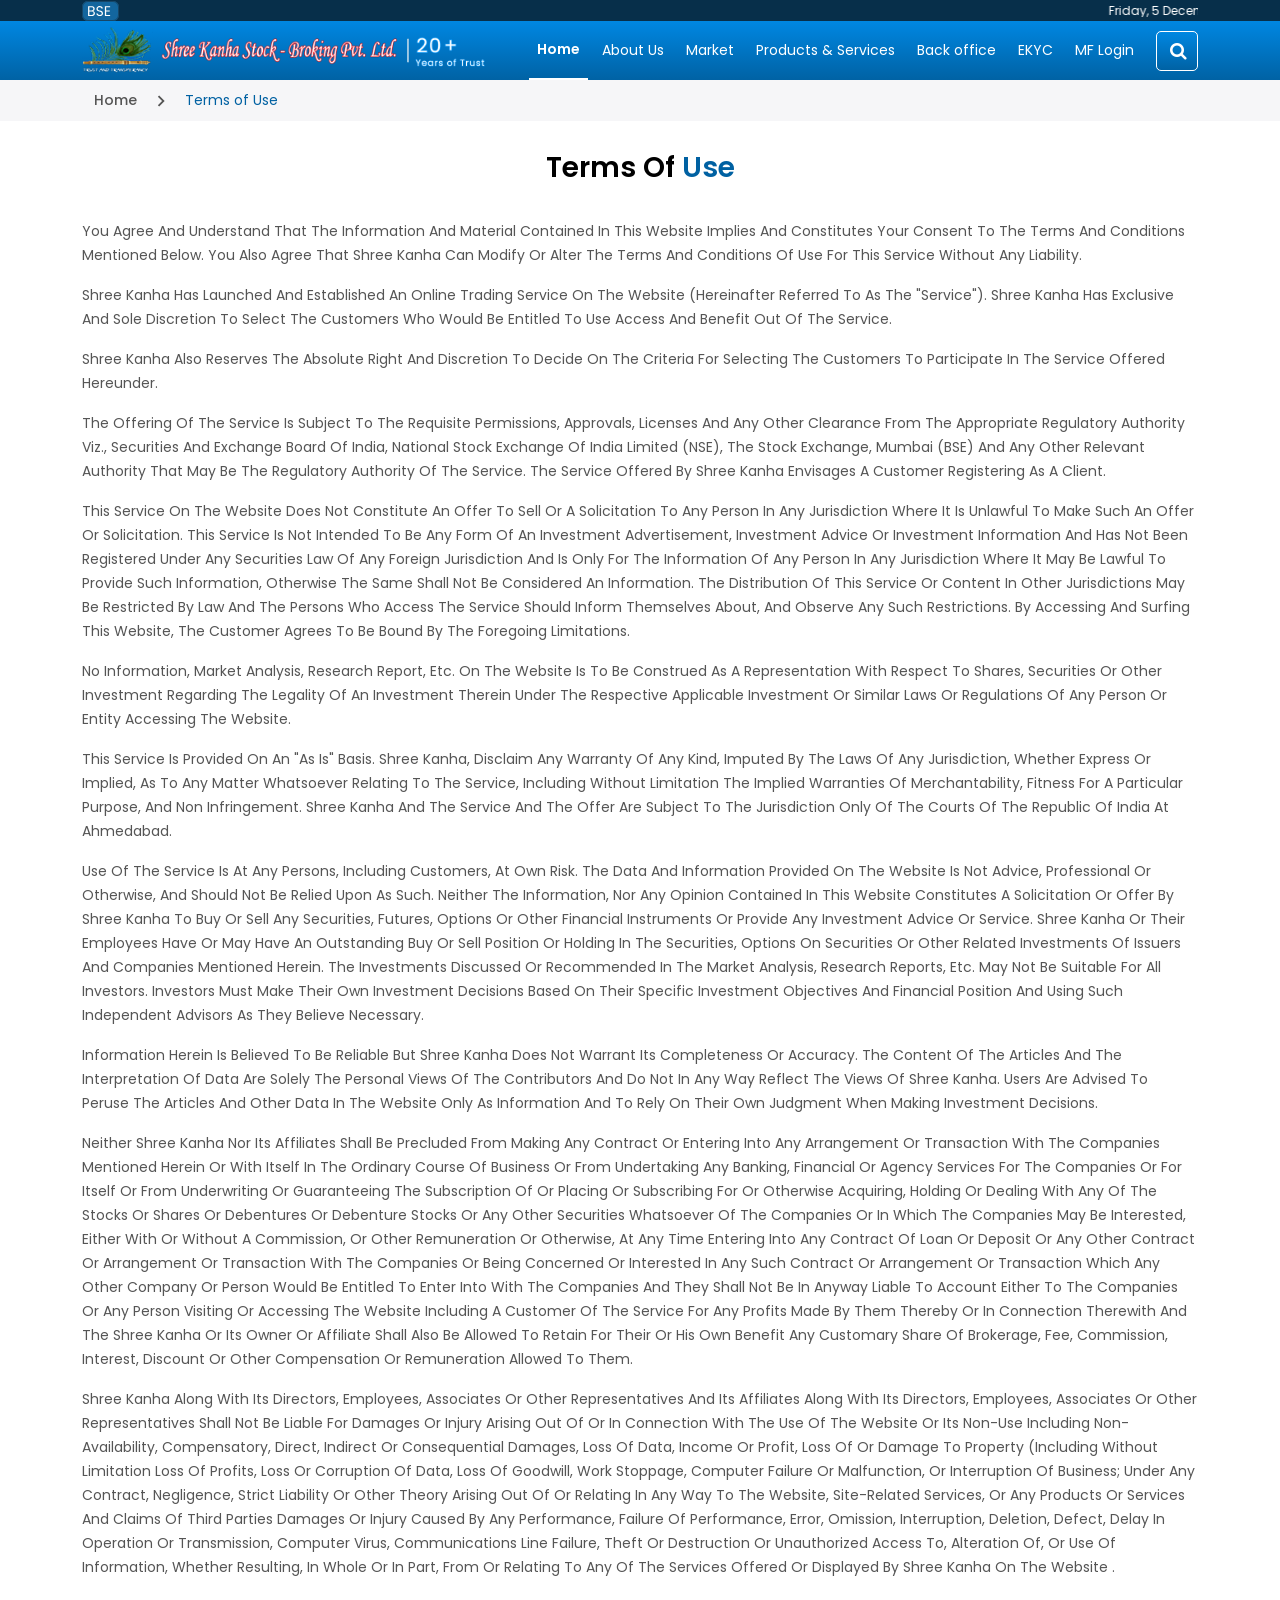
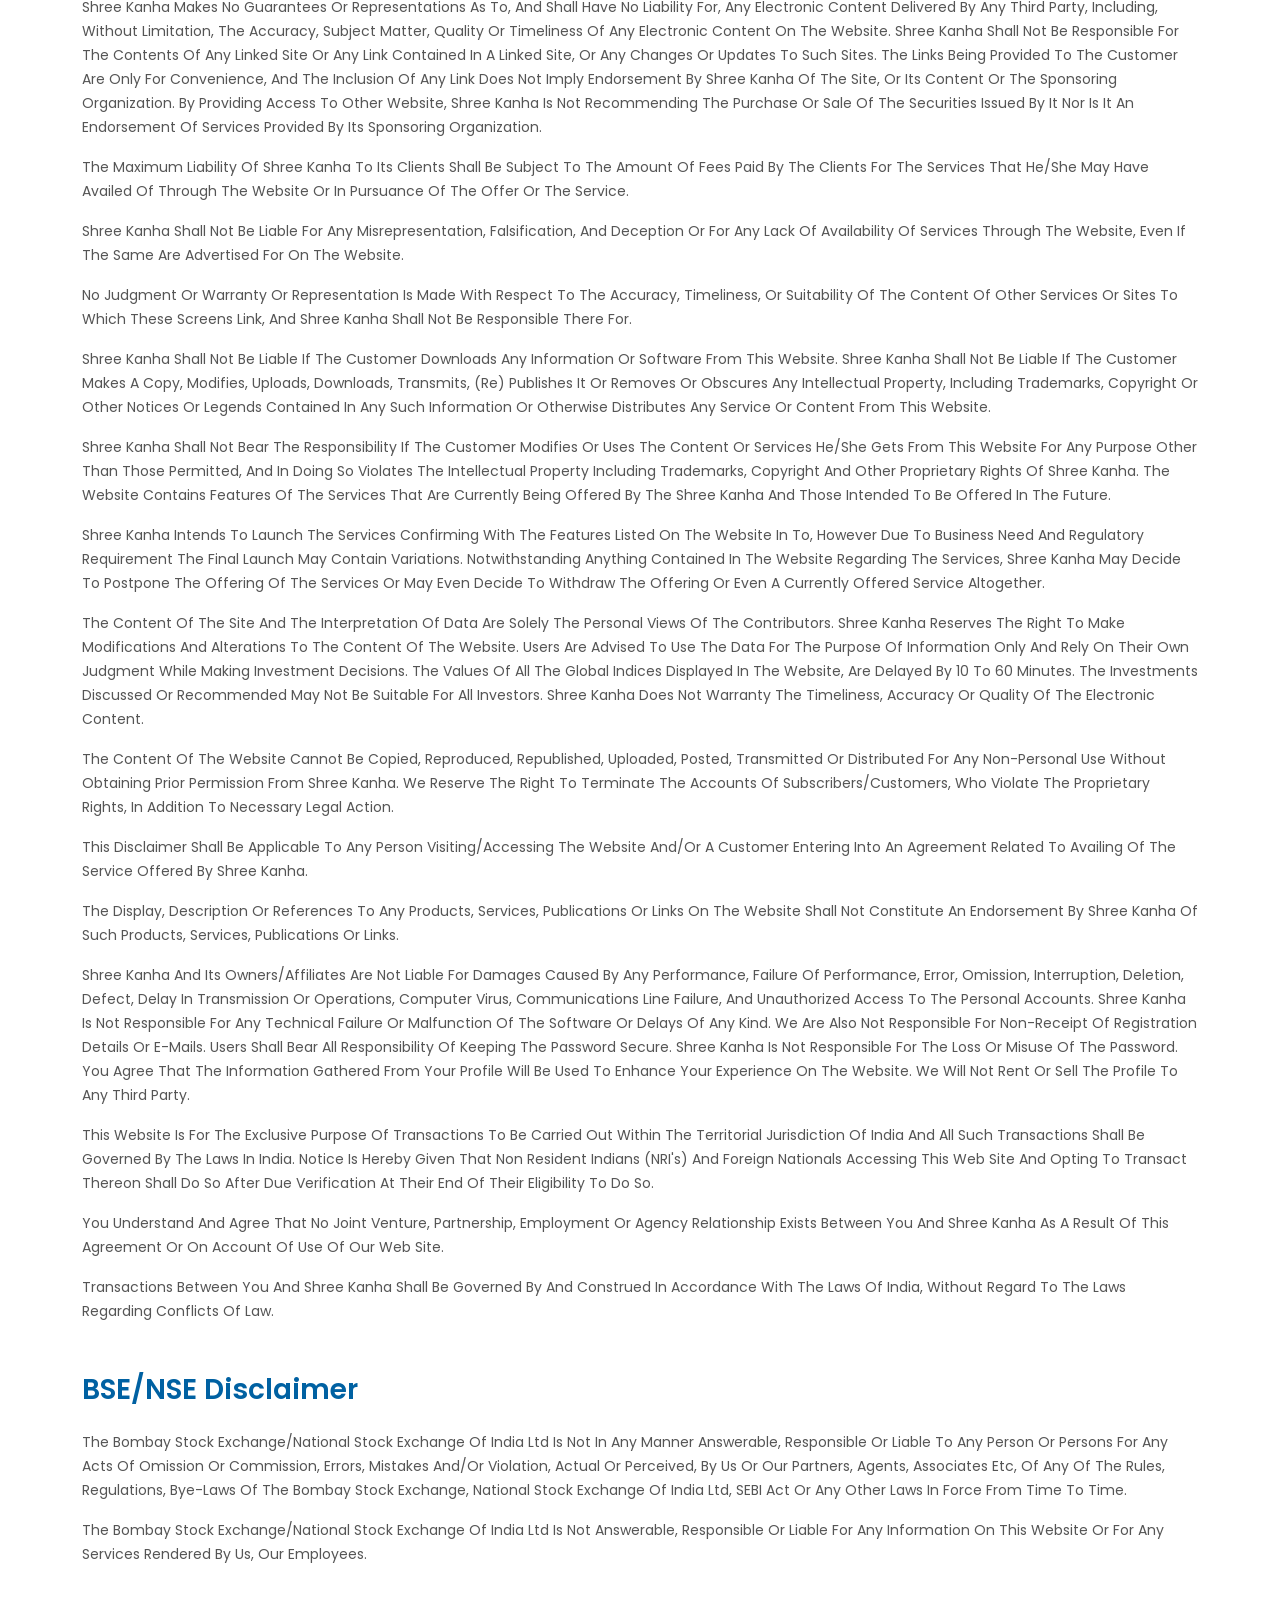
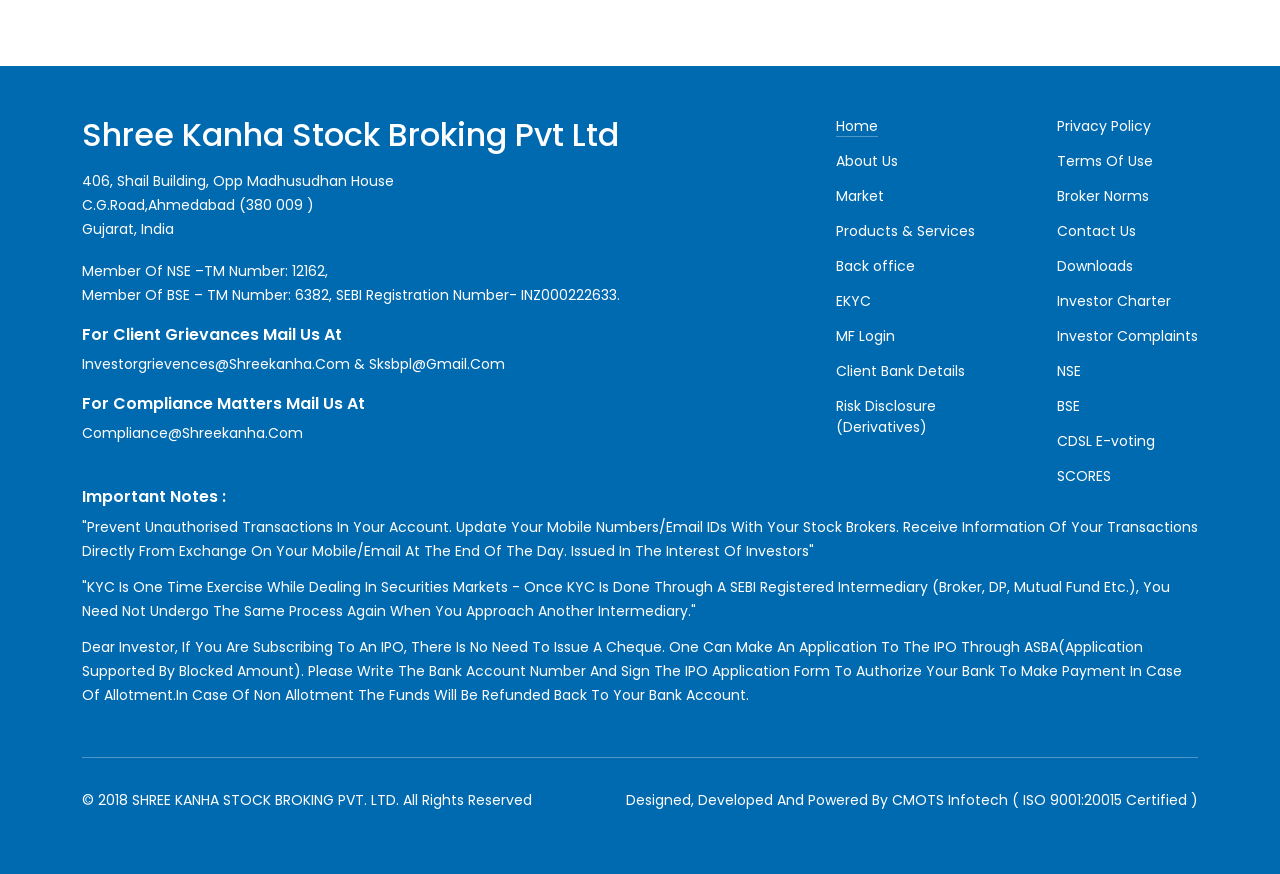
<file: termsOfUse.html>
<!DOCTYPE html>
<html lang="en">
<head>
    <meta charset="UTF-8">
    <meta name="viewport" content="width=device-width, initial-scale=1.0">
    <title>Terms of Use</title>
    <link rel="stylesheet" href="css/bootstrap.min.css" type="text/css" />
    <link rel="stylesheet" href="css/slick.css" type="text/css" />
    <link rel="stylesheet" href="css/slick-theme.css" type="text/css" />
    <link rel="stylesheet" href="fonts/stylesheet.css" type="text/css" />
    <link rel="stylesheet" href="https://cdnjs.cloudflare.com/ajax/libs/font-awesome/4.7.0/css/font-awesome.min.css">
    <link rel="stylesheet" href="css/common-style.css" type="text/css" />
    <link rel="stylesheet" href="css/privacyPolicy.css">
    <link rel="stylesheet" href="css/termsOfUse.css">
</head>
<body>
    <header>
       <div>
         <div class="container">
            <div class="row">
                <div class="col-12">

               <div class="header-top">
            <div class="svg-container">
                <svg  width="37" height="20" viewBox="0 0 37 20" fill="none" xmlns="http://www.w3.org/2000/svg">
<g clip-path="url(#clip0_228_238)">
<g clip-path="url(#clip1_228_238)">
<rect width="37" height="20" fill="#13669E"/>
<path d="M10.964 9.974C11.3187 10.03 11.6407 10.1747 11.93 10.408C12.2287 10.6413 12.462 10.9307 12.63 11.276C12.8073 11.6213 12.896 11.99 12.896 12.382C12.896 12.8767 12.77 13.3247 12.518 13.726C12.266 14.118 11.8973 14.4307 11.412 14.664C10.936 14.888 10.3713 15 9.718 15H6.078V5.242H9.578C10.2407 5.242 10.8053 5.354 11.272 5.578C11.7387 5.79267 12.0887 6.08667 12.322 6.46C12.5553 6.83333 12.672 7.25333 12.672 7.72C12.672 8.29867 12.5133 8.77933 12.196 9.162C11.888 9.53533 11.4773 9.806 10.964 9.974ZM7.352 9.456H9.494C10.0913 9.456 10.5533 9.316 10.88 9.036C11.2067 8.756 11.37 8.36867 11.37 7.874C11.37 7.37933 11.2067 6.992 10.88 6.712C10.5533 6.432 10.082 6.292 9.466 6.292H7.352V9.456ZM9.606 13.95C10.2407 13.95 10.7353 13.8007 11.09 13.502C11.4447 13.2033 11.622 12.788 11.622 12.256C11.622 11.7147 11.4353 11.29 11.062 10.982C10.6887 10.6647 10.1893 10.506 9.564 10.506H7.352V13.95H9.606ZM17.7579 15.098C17.1139 15.098 16.5353 14.986 16.0219 14.762C15.5179 14.5287 15.1213 14.2113 14.8319 13.81C14.5426 13.3993 14.3933 12.928 14.3839 12.396H15.7419C15.7886 12.8533 15.9753 13.2407 16.3019 13.558C16.6379 13.866 17.1233 14.02 17.7579 14.02C18.3646 14.02 18.8406 13.8707 19.1859 13.572C19.5406 13.264 19.7179 12.872 19.7179 12.396C19.7179 12.0227 19.6153 11.7193 19.4099 11.486C19.2046 11.2527 18.9479 11.0753 18.6399 10.954C18.3319 10.8327 17.9166 10.702 17.3939 10.562C16.7499 10.394 16.2319 10.226 15.8399 10.058C15.4573 9.89 15.1259 9.62867 14.8459 9.274C14.5753 8.91 14.4399 8.42467 14.4399 7.818C14.4399 7.286 14.5753 6.81467 14.8459 6.404C15.1166 5.99333 15.4946 5.676 15.9799 5.452C16.4746 5.228 17.0393 5.116 17.6739 5.116C18.5886 5.116 19.3353 5.34467 19.9139 5.802C20.5019 6.25933 20.8333 6.866 20.9079 7.622H19.5079C19.4613 7.24867 19.2653 6.922 18.9199 6.642C18.5746 6.35267 18.1173 6.208 17.5479 6.208C17.0159 6.208 16.5819 6.348 16.2459 6.628C15.9099 6.89867 15.7419 7.28133 15.7419 7.776C15.7419 8.13067 15.8399 8.42 16.0359 8.644C16.2413 8.868 16.4886 9.04067 16.7779 9.162C17.0766 9.274 17.4919 9.40467 18.0239 9.554C18.6679 9.73133 19.1859 9.90867 19.5779 10.086C19.9699 10.254 20.3059 10.52 20.5859 10.884C20.8659 11.2387 21.0059 11.724 21.0059 12.34C21.0059 12.816 20.8799 13.264 20.6279 13.684C20.3759 14.104 20.0026 14.4447 19.5079 14.706C19.0133 14.9673 18.4299 15.098 17.7579 15.098ZM24.1547 6.278V9.54H27.7107V10.59H24.1547V13.95H28.1307V15H22.8807V5.228H28.1307V6.278H24.1547Z" fill="white"/>
</g>
</g>
<rect x="0.5" y="0.5" width="36" height="19" rx="5.5" stroke="#164667"/>
<defs>
<clipPath id="clip0_228_238">
<rect width="37" height="20" rx="6" fill="white"/>
</clipPath>
<clipPath id="clip1_228_238">
<rect width="37" height="20" fill="white"/>
</clipPath>
</defs>
            </svg>
            </div>
            <marquee>
            <ul>
                <li class="today"></li>
                <li class="time"></li>
                <li>SENSEX 80,565.80 -1,030.83 (-1.26%)</li>
                <li>Adani Ports 1361.35 [-1.67%]</li>
                <li>Asian Paints 2293.00  [-0.81%]</li>
                <li>Adani Ports 1361.35 [-1.67%]</li>
            </ul>
            </marquee>
            
       </div>
             </div>
            </div>
        </div>   
       </div>     
        
       <div class="navbar">
        <div class="container">
            <div class="row">
                <div class="col-12">
                    <nav>
                        <div class="logo-div">
                            <div class="logo-container">
                                <img src="./images/shree kanha logo.png" class="img-fluid" alt="">
                            </div>
                        </div>
                        <ul class="desktop-nav">
                            <li class="header-active-li"><a href="#">Home</a></li>
                            <li><a href="#">About Us</a></li>
                            <li><a href="#">Market</a></li>
                            <li><a href="#">Products & Services</a></li>
                            <li><a href="#">Back office</a></li>
                            <li><a href="#">EKYC</a></li>
                            <li><a href="#">MF Login</a></li>
                        </ul>

                        <ul class="mobile-nav">
                            <li><a href="#">Home</a></li>
                            <li><a href="#">About Us</a></li>
                            <li><a href="#">Market</a></li>
                            <li><a href="#">Products & Services</a></li>
                            <li><a href="#">Back office</a></li>
                            <li><a href="#">EKYC</a></li>
                            <li><a href="#">MF Login</a></li>
                            <button class="ham-close bttn">
                                <svg stroke="currentColor" fill="currentColor" stroke-width="0" viewBox="0 0 1024 1024" fill-rule="evenodd" height="18px" width="18px" xmlns="http://www.w3.org/2000/svg" style="
    color: #0061A2;
"><path d="M799.855 166.312c.023.007.043.018.084.059l57.69 57.69c.041.041.052.06.059.084a.118.118 0 0 1 0 .069c-.007.023-.018.042-.059.083L569.926 512l287.703 287.703c.041.04.052.06.059.083a.118.118 0 0 1 0 .07c-.007.022-.018.042-.059.083l-57.69 57.69c-.041.041-.06.052-.084.059a.118.118 0 0 1-.069 0c-.023-.007-.042-.018-.083-.059L512 569.926 224.297 857.629c-.04.041-.06.052-.083.059a.118.118 0 0 1-.07 0c-.022-.007-.042-.018-.083-.059l-57.69-57.69c-.041-.041-.052-.06-.059-.084a.118.118 0 0 1 0-.069c.007-.023.018-.042.059-.083L454.073 512 166.371 224.297c-.041-.04-.052-.06-.059-.083a.118.118 0 0 1 0-.07c.007-.022.018-.042.059-.083l57.69-57.69c.041-.041.06-.052.084-.059a.118.118 0 0 1 .069 0c.023.007.042.018.083.059L512 454.073l287.703-287.702c.04-.041.06-.052.083-.059a.118.118 0 0 1 .07 0Z"></path></svg>
                            </button>
                        </ul>
                    
<!-- <div class="input-wrapper search desktop">
                                <input type="text" placeholder="Enter Company Name" />
                            </div> -->

                            <div class="search_wrap">
    <form>
    <input type="text" class="input" placeholder="Search">
	</form>
    <i class="fa fa-search" aria-hidden="true"></i>
    <ul class="drop_box ">
        <li>
            <a href="">drop 1</a>
        </li>
        
        <li>
            <a href="">drop 2</a>
        </li>

        <li>
            <a href="">drop 3</a>
        </li>
    </ul>
</div>
                    
                    
                        <!--ham-->
                        <div class="ham">
                            <svg width="24" height="24" viewBox="0 0 24 24" fill="none" xmlns="http://www.w3.org/2000/svg">
                                <path d="M5 17H19M5 12H19M5 7H19" stroke="white" stroke-width="2" stroke-linecap="round"
                                    stroke-linejoin="round" />
                            </svg>
                    
                        </div>

       </nav>
                </div>
            </div>
        </div>
       </div>
    </header>
    <main>
        <section class="breadcrumbs">
        <div class="container">
        <div class="row">
            <div class="col-12 ">
                <div class="btn-div">
                     <ul class="common-ul">
                    <li><a href="#">Home</a></li>
                    <li>Terms of Use</li>
                    </ul>
                </div>
            </div>
            </div>
        </div>
        </section>
        <section class="termsOfUseSec">
            <div class="container">
                <div class="row">
                    <h2 class="common-heading">Terms of <span>Use</span></h2>
                    <p class="commonPara">You agree and understand that the information and material contained in this website implies and constitutes your consent to the Terms and Conditions mentioned below. You also agree that Shree Kanha can modify or alter the Terms and Conditions of use for this service without any liability.</p>
                    <p class="commonPara">Shree Kanha has launched and established an online trading service on the website (hereinafter referred to as the "Service"). Shree Kanha has exclusive and sole discretion to select the Customers who would be entitled to use access and benefit out of the Service.</p>
                    <p class="commonPara">Shree Kanha also reserves the absolute right and discretion to decide on the criteria for selecting the customers to participate in the Service offered hereunder.</p>
                    <p class="commonPara">The offering of the service is subject to the requisite permissions, approvals, licenses and any other clearance from the appropriate regulatory authority viz., Securities and Exchange Board of India, National Stock Exchange of India Limited (NSE), The Stock Exchange, Mumbai (BSE) and any other relevant authority that may be the regulatory authority of the Service. The Service offered by Shree Kanha envisages a Customer registering as a client.</p>
                    <p class="commonPara">This service on the Website does not constitute an offer to sell or a solicitation to any person in any jurisdiction where it is unlawful to make such an offer or solicitation. This service is not intended to be any form of an investment advertisement, investment advice or investment information and has not been registered under any securities law of any foreign jurisdiction and is only for the information of any person in any jurisdiction where it may be lawful to provide such information, otherwise the same shall not be considered an information. The distribution of this Service or content in other jurisdictions may be restricted by law and the persons who access the Service should inform themselves about, and observe any such restrictions. By accessing and surfing this Website, the Customer agrees to be bound by the foregoing limitations.</p>
                    <p class="commonPara">No information, market analysis, research report, etc. on the Website is to be construed as a representation with respect to shares, securities or other investment regarding the legality of an investment therein under the respective applicable investment or similar laws or regulations of any person or entity accessing the Website.</p>
                    <p class="commonPara">This service is provided on an "As Is" basis. Shree Kanha, disclaim any warranty of any kind, imputed by the laws of any jurisdiction, whether express or implied, as to any matter whatsoever relating to the service, including without limitation the implied warranties of merchantability, fitness for a particular purpose, and non infringement. Shree Kanha and the Service and the Offer are subject to the jurisdiction only of the courts of the Republic of India at Ahmedabad.</p>
                    <p class="commonPara">Use of the service is at any persons, including customers, at own risk. The data and information provided on the website is not advice, professional or otherwise, and should not be relied upon as such. Neither the information, nor any opinion contained in this Website constitutes a solicitation or offer by Shree Kanha to buy or sell any securities, futures, options or other financial instruments or provide any investment advice or service. Shree Kanha or their employees have or may have an outstanding buy or sell position or holding in the securities, options on securities or other related investments of issuers and companies mentioned herein. The investments discussed or recommended in the market analysis, research reports, etc. may not be suitable for all investors. Investors must make their own investment decisions based on their specific investment objectives and financial position and using such independent advisors as they believe necessary.</p>
                    <p class="commonPara">Information herein is believed to be reliable but Shree Kanha does not warrant its completeness or accuracy. The content of the articles and the interpretation of data are solely the personal views of the contributors and do not in any way reflect the views of Shree Kanha. Users are advised to peruse the articles and other data in the website only as information and to rely on their own judgment when making investment decisions.</p>
                    <p class="commonPara">Neither Shree Kanha nor its affiliates shall be precluded from making any contract or entering into any arrangement or transaction with the companies mentioned herein or with itself in the ordinary course of business or from undertaking any banking, financial or agency services for the companies or for itself or from underwriting or guaranteeing the subscription of or placing or subscribing for or otherwise acquiring, holding or dealing with any of the stocks or shares or debentures or debenture stocks or any other securities whatsoever of the companies or in which the companies may be interested, either with or without a commission, or other remuneration or otherwise, at any time entering into any contract of loan or deposit or any other contract or arrangement or transaction with the companies or being concerned or interested in any such contract or arrangement or transaction which any other company or person would be entitled to enter into with the companies and they shall not be in anyway liable to account either to the companies or any person visiting or accessing the website including a customer of the service for any profits made by them thereby or in connection therewith and the Shree Kanha or its owner or affiliate shall also be allowed to retain for their or his own benefit any customary share of brokerage, fee, commission, interest, discount or other compensation or remuneration allowed to them.</p>
                    <p class="commonPara">Shree Kanha along with its directors, employees, associates or other representatives and its affiliates along with its directors, employees, associates or other representatives shall not be liable for damages or injury arising out of or in connection with the use of the website or its non-use including non-availability, compensatory, direct, indirect or consequential damages, loss of data, income or profit, loss of or damage to property (including without limitation loss of profits, loss or corruption of data, loss of goodwill, work stoppage, computer failure or malfunction, or interruption of business; under any contract, negligence, strict liability or other theory arising out of or relating in any way to the Website, site-related services, or any products or services and claims of third parties damages or injury caused by any performance, failure of performance, error, omission, interruption, deletion, defect, delay in operation or transmission, computer virus, communications line failure, theft or destruction or unauthorized access to, alteration of, or use of information, whether resulting, in whole or in part, from or relating to any of the services offered or displayed by Shree Kanha on the website .</p>
                    <p class="commonPara">Shree Kanha makes no guarantees or representations as to, and shall have no liability for, any electronic content delivered by any third party, including, without limitation, the accuracy, subject matter, quality or timeliness of any electronic content on the website. Shree Kanha shall not be responsible for the contents of any linked site or any link contained in a linked site, or any changes or updates to such sites. The links being provided to the customer are only for convenience, and the inclusion of any link does not imply endorsement by Shree Kanha of the site, or its content or the sponsoring organization. By providing access to other website, Shree Kanha is not recommending the purchase or sale of the securities issued by it nor is it an endorsement of services provided by its sponsoring organization.</p>
                    <p class="commonPara">The maximum liability of Shree Kanha to its clients shall be subject to the amount of fees paid by the clients for the services that he/she may have availed of through the website or in pursuance of the offer or the service.</p>
                    <p class="commonPara">Shree Kanha shall not be liable for any misrepresentation, falsification, and deception or for any lack of availability of services through the website, even if the same are advertised for on the website.</p>
                    <p class="commonPara">No judgment or warranty or representation is made with respect to the accuracy, timeliness, or suitability of the content of other services or sites to which these screens link, and Shree Kanha shall not be responsible there for.</p>
                    <p class="commonPara">Shree Kanha shall not be liable if the customer downloads any information or software from this website. Shree Kanha shall not be liable if the customer makes a copy, modifies, uploads, downloads, transmits, (re) publishes it or removes or obscures any intellectual property, including trademarks, copyright or other notices or legends contained in any such information or otherwise distributes any service or content from this website.</p>
                    <p class="commonPara">Shree Kanha shall not bear the responsibility if the customer modifies or uses the content or services he/she gets from this website for any purpose other than those permitted, and in doing so violates the intellectual property including trademarks, copyright and other proprietary rights of Shree Kanha. The website contains features of the services that are currently being offered by the Shree Kanha and those intended to be offered in the future.</p>
                    <p class="commonPara">Shree Kanha intends to launch the services confirming with the features listed on the website in to, however due to business need and regulatory requirement the final launch may contain variations. Notwithstanding anything contained in the website regarding the services, Shree Kanha may decide to postpone the offering of the services or may even decide to withdraw the offering or even a currently offered service altogether.</p>
                    <p class="commonPara">The content of the site and the interpretation of data are solely the personal views of the contributors. Shree Kanha reserves the right to make modifications and alterations to the content of the website. Users are advised to use the data for the purpose of information only and rely on their own judgment while making investment decisions. The values of all the global indices displayed in the website, are delayed by 10 to 60 minutes. The investments discussed or recommended may not be suitable for all investors. Shree Kanha does not warranty the timeliness, accuracy or quality of the electronic content.</p>
                    <p class="commonPara">The content of the website cannot be copied, reproduced, republished, uploaded, posted, transmitted or distributed for any non-personal use without obtaining prior permission from Shree Kanha. We reserve the right to terminate the accounts of subscribers/customers, who violate the proprietary rights, in addition to necessary legal action.</p>
                    <p class="commonPara">This disclaimer shall be applicable to any person visiting/accessing the Website and/or a Customer entering into an agreement related to availing of the Service offered by Shree Kanha.</p>
                    <p class="commonPara">The display, description or references to any products, services, publications or links on the website shall not constitute an endorsement by Shree Kanha of such products, services, publications or links.</p>
                    <p class="commonPara">Shree Kanha and its owners/affiliates are not liable for damages caused by any performance, failure of performance, error, omission, interruption, deletion, defect, delay in transmission or operations, computer virus, communications line failure, and unauthorized access to the personal accounts. Shree Kanha is not responsible for any technical failure or malfunction of the software or delays of any kind. We are also not responsible for non-receipt of registration details or e-mails. Users shall bear all responsibility of keeping the password secure. Shree Kanha is not responsible for the loss or misuse of the password. You agree that the information gathered from your profile will be used to enhance your experience on the website. We will not rent or sell the profile to any third party.</p>
                    <p class="commonPara">This website is for the exclusive purpose of transactions to be carried out within the territorial jurisdiction of India and all such transactions shall be governed by the laws in India. Notice is hereby given that Non Resident Indians (NRI's) and Foreign Nationals accessing this web site and opting to transact thereon shall do so after due verification at their end of their eligibility to do so.</p>
                    <p class="commonPara">You understand and agree that no joint venture, partnership, employment or agency relationship exists between you and Shree Kanha as a result of this agreement or on account of use of our web site.</p>
                    <p class="commonPara">Transactions between you and Shree Kanha shall be governed by and construed in accordance with the laws of India, without regard to the laws regarding conflicts of law.</p>
                </div>
            </div>
        </section>
        <section class="bseNseDisclaimerSec">
            <div class="container">
                <div class="row">
                    <h2 class="common-heading"><span>BSE/NSE Disclaimer</span></h2>
                    <p class="commonPara">The Bombay Stock Exchange/National Stock Exchange of India Ltd is not in any manner answerable, responsible or liable to any person or persons for any acts of omission or commission, errors, mistakes and/or violation, actual or perceived, by us or our partners, agents, associates etc, of any of the Rules, Regulations, Bye-laws of the Bombay Stock Exchange, National Stock Exchange of India Ltd, SEBI Act or any other laws in force from time to time.</p>
                    <p class="commonPara">The Bombay Stock Exchange/National Stock Exchange of India Ltd is not answerable, responsible or liable for any information on this Website or for any services rendered by us, our employees.</p>
                </div>
            </div>
        </section>
    </main>
    <footer>
      <div class="container">
        <div class="row">
            <div class="col-12">
             <div class="footer-top">
                <div>
                    <h2>Shree Kanha Stock Broking Pvt Ltd</h2>
                    <p>406, Shail Building, Opp Madhusudhan House <br>C.G.Road,Ahmedabad (380 009 ) <br>Gujarat, India</p>
                    <p>Member of NSE –TM Number: 12162, <br>Member of BSE – TM Number: 6382, SEBI Registration Number- INZ000222633.</p>
                    <h6>For Client Grievances mail us at</h6>
                    <p><a href="mailto:investorgrievences@shreekanha.com">investorgrievences@shreekanha.com</a> & <a href="mailto:sksbpl@gmail.com">sksbpl@gmail.com</a></p>
                     <h6>For compliance matters mail us at</h6>
                    <p><a href="mailto:compliance@shreekanha.com">compliance@shreekanha.com</a></p>
                </div>
    
                      <div class="ul-div">
                        <ul class="footer-first-ul">
                      <li ><a href="#" class="footer-active-li">Home</a></li>
                      <li><a href="#">About Us</a></li>
                      <li><a href="#">Market</a></li>
                      <li><a href="#">Products & Services</a></li>
                      <li><a href="#">Back office</a></li>
                      <li><a href="#">EKYC</a></li>
                      <li><a href="#">MF Login</a></li>
                      <li><a href="#">Client Bank Details</a></li>
                      <li><a href="#">Risk Disclosure <br>(Derivatives)</a></li>
                    </ul>
                      
                        <ul>
                      <li><a href="#">Privacy Policy</a></li>
                      <li><a href="#">Terms Of Use</a></li>
                      <li><a href="#">Broker Norms</a></li>
                      <li><a href="#">Contact Us</a></li>
                      <li><a href="#">Downloads</a></li>
                      <li><a href="#">Investor Charter</a></li>
                      <li><a href="#">Investor Complaints </a></li>
                      <li><a href="#">NSE</a></li>
                      <li><a href="#">BSE</a></li>
                      <li><a href="#">CDSL E-voting</a></li>
                      <li><a href="#">SCORES</a></li>
                    </ul>
                    </div>
                 
              
             </div>
             <div >
                <h6>Important Notes :</h6>
                <p>
                    "Prevent unauthorised transactions in your account. Update your mobile numbers/email IDs with your stock brokers. Receive information of your transactions directly from Exchange on your mobile/email at the end of the day. Issued in the interest of investors"
                </p>
                <p>
                    "KYC is one time exercise while dealing in securities markets - once KYC is done through a SEBI registered intermediary (broker, DP, Mutual Fund etc.), you need not undergo the same process again when you approach another intermediary."
                </p>
                <p>
                    Dear Investor, if you are subscribing to an IPO, there is no need to issue a cheque. One can make an application to the IPO through ASBA(Application Supported By Blocked Amount). Please write the Bank account number and sign the IPO application form to authorize your bank to make payment in case of allotment.In case of non allotment the funds will be refunded back to your bank account.
                </p>
             </div>
             <div class="footer-bottom">
                <p>&copy;  2018 SHREE KANHA STOCK BROKING PVT. LTD. All rights reserved</p>
                <p>Designed, developed and powered by CMOTS Infotech ( ISO 9001:20015 certified )</p>
             </div>
            </div>
        </div>
      </div>
    </footer>
    <script src="js/jquery-3.7.1.min.js"></script>
    <script src="js/bootstrap.min.js"></script>
    <script src="js/slick.min.js"></script>
    <script src="js/gsap.min.js"></script>
    <script src="js/gsap.scroll.js"></script>
    <script src="js/gsap.easel.js"></script>
    <script src="js/front-script.js"></script>
    <script>
        const date= new Date;
      
        const days= ["Sunday", "Monday", "Tuesday", "Wednesday", "Thursday", "Friday", "Saturday"];
        const months=  [ "January", "February", "March", "April", "May", "June",
  "July", "August", "September", "October", "November", "December"
];
        const dayName = days[date.getDay()];
        const day= date.getDay();
        const monthName= months[date.getMonth()];
        const year = date.getFullYear();
        const hrs= date.getHours();
        const min= date.getMinutes();

        const fullDate= `${dayName}, ${day} ${monthName} ${year}`
        const time= `${hrs}:${min} 5 mins delay`
        document.querySelector('.today').innerHTML = fullDate;
        document.querySelector('.time').innerHTML = time;
        


        $(document).ready(function(){


              
//   $(".search_wrap").click(function(){
//     $(".search_wrap, .input").toggleClass("active");
//     $("input[type='text']").focus();
//   });

   $(".search_wrap").click(function(event){
    event.stopPropagation(); // Prevent click from bubbling to document
    $(".search_wrap, .input").toggleClass("active");
    $("input[type='text']").focus();
  });

  $(document).click(function(){
    $(".search_wrap, .input").removeClass("active");
    $("input[type='text']").blur();
  });


    
$('nav ul li').on('click', function() {
  $('nav ul li').removeClass('header-active-li'); 
  $(this).addClass('header-active-li');            
});

$('.ham').on('click',function(){
    $('.mobile-nav').toggleClass("active")
})
$('.ham-close').on('click',function(){
    $('.mobile-nav').toggleClass("active")
})

$('.footer-top ul li a').on('click', function() {
  $('.footer-top ul li a').removeClass('footer-active-li'); 
  $(this).addClass('footer-active-li');            
});
    

    $('.slider').slick({
        infinite: false,
        slidesToShow:5,
        slidesToScroll: 1,
        dots: true,
        autospeed: 2000,
        arrows: true,
        prevArrow:'.left-btn',
        nextArrow: '.right-btn',
        responsive: [
    {
      breakpoint: 1024,
      settings: {
        slidesToShow: 3,
        slidesToScroll: 3,
        infinite: true,
        dots: true
      }
    },
    {
      breakpoint: 600,
      settings: {
        slidesToShow: 2,
        slidesToScroll: 2
      }
    },
    {
      breakpoint: 480,
      settings: {
        slidesToShow: 1,
        slidesToScroll: 1
      }
    }
  ]
    })
    
})



    </script> 
</body>
</html>
</file>
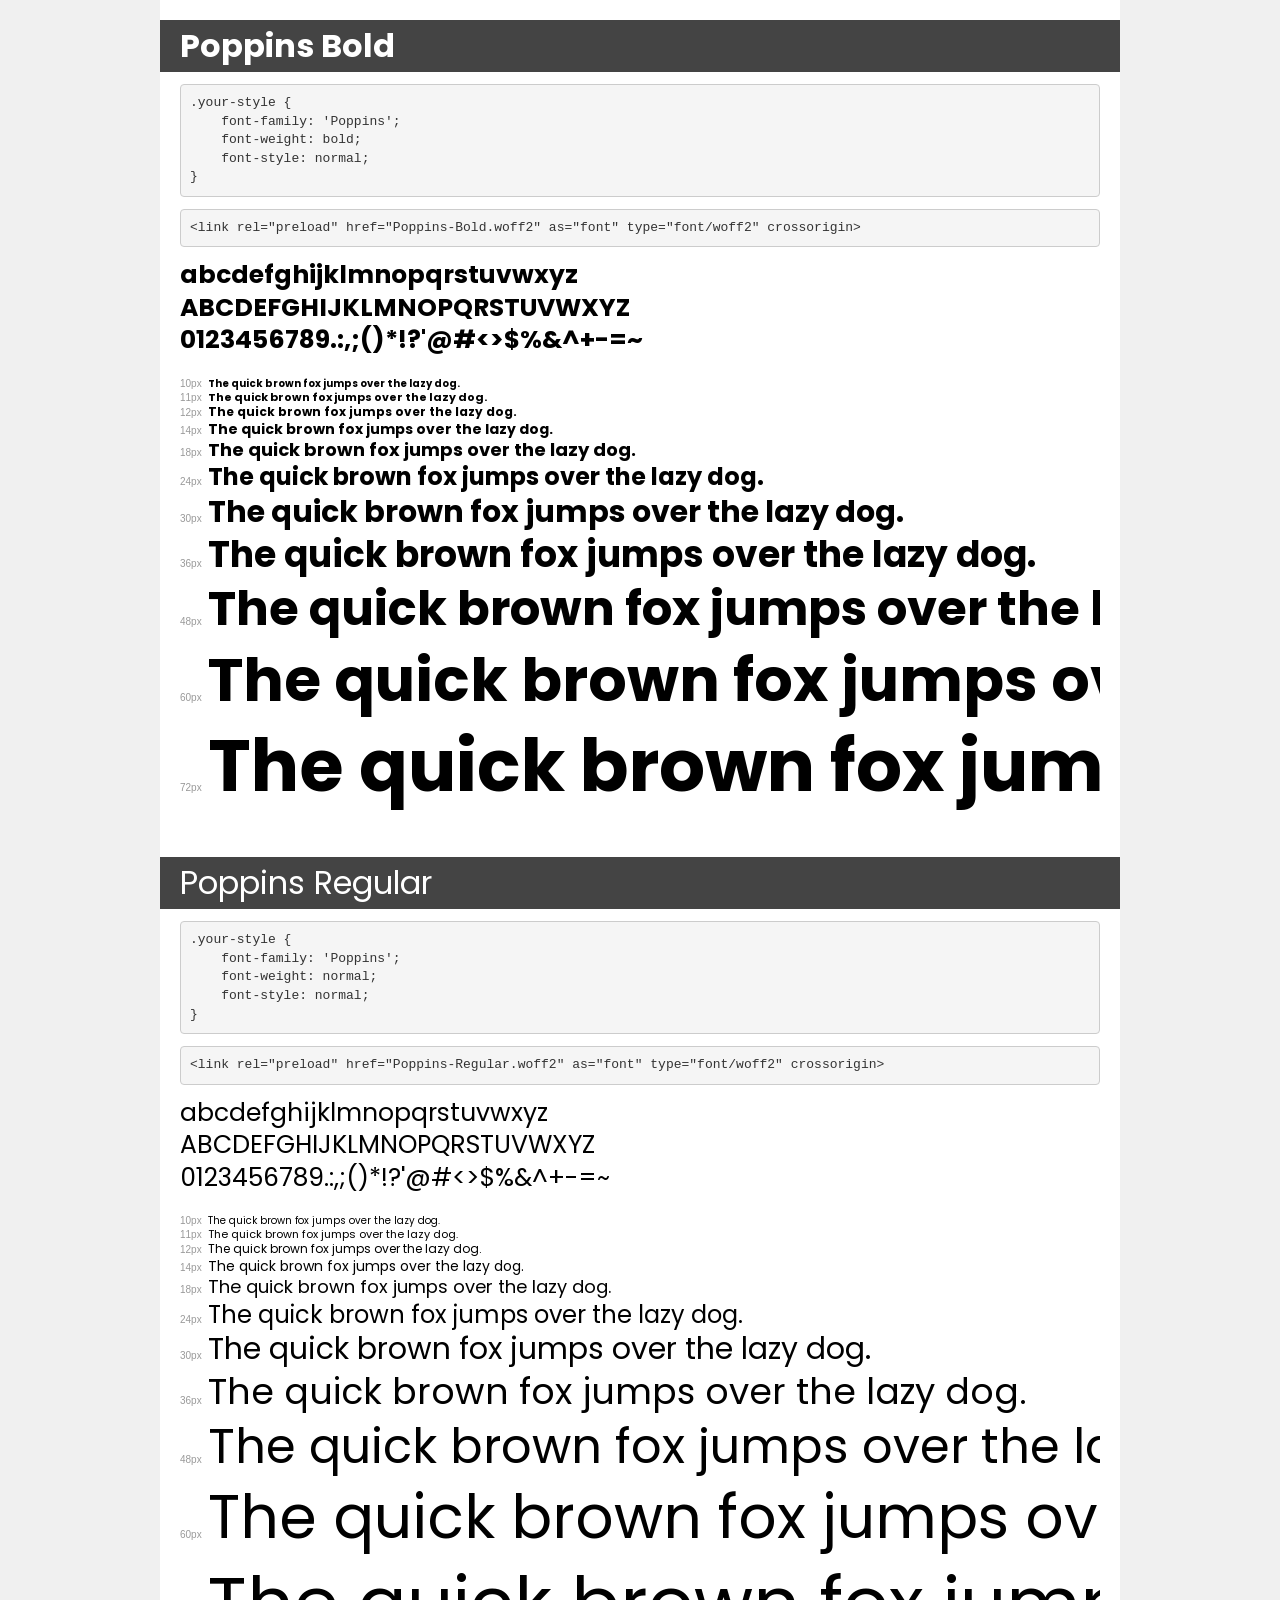
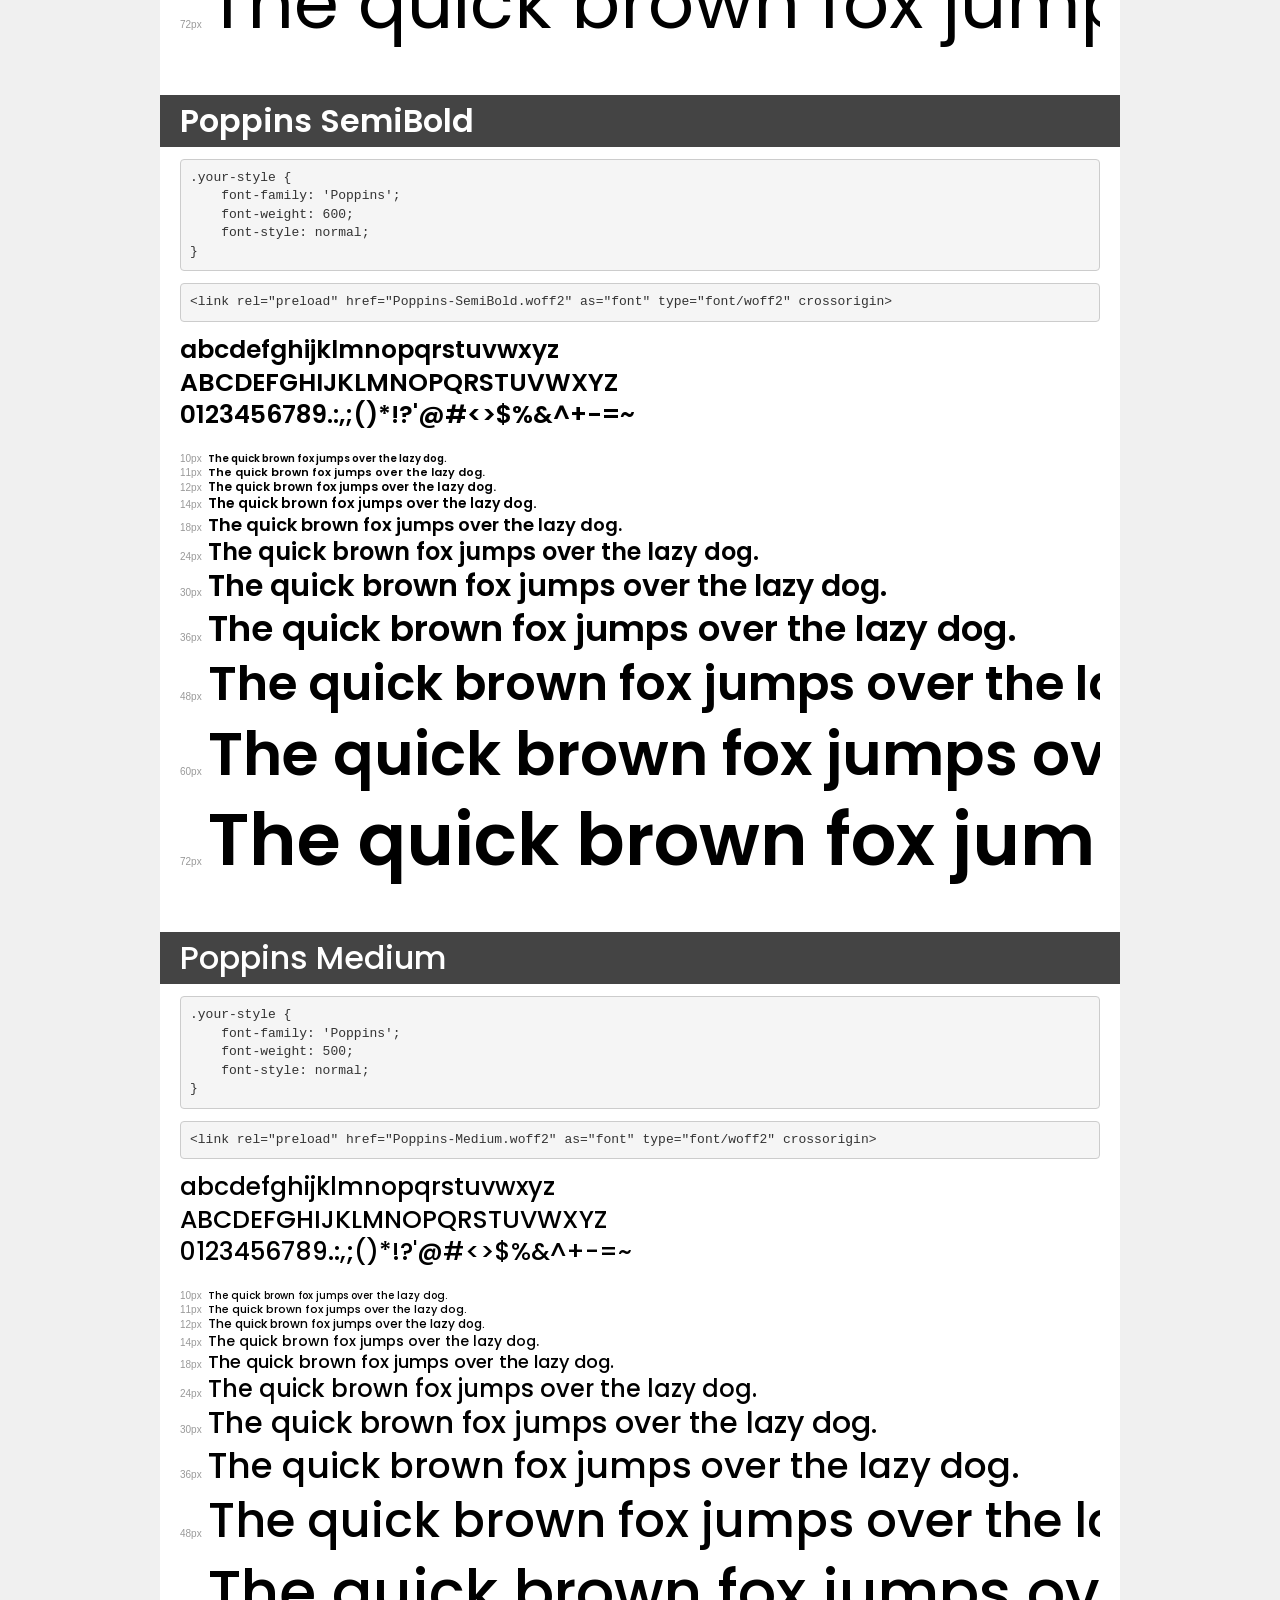
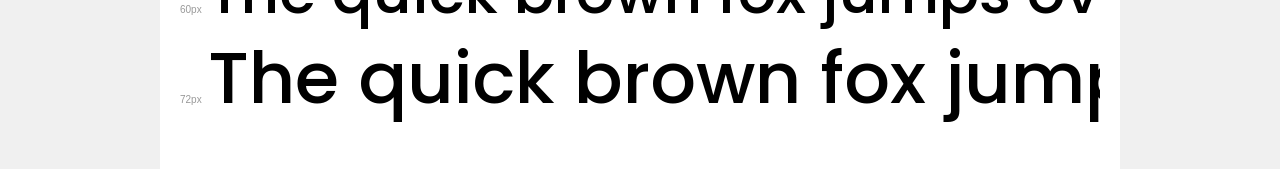
<file: fonts/demo.html>
<!DOCTYPE html>
<html lang="en">
<head>
    <meta charset="utf-8">
    <meta http-equiv="X-UA-Compatible" content="IE=edge">
    <meta name="viewport" content="width=device-width, initial-scale=1">
    <meta name="robots" content="noindex, noarchive">
    <meta name="format-detection" content="telephone=no">
    <title>Transfonter demo</title>
    <link href="stylesheet.css" rel="stylesheet">
    <style>
        /*
        http://meyerweb.com/eric/tools/css/reset/
        v2.0 | 20110126
        License: none (public domain)
        */
        html, body, div, span, applet, object, iframe,
        h1, h2, h3, h4, h5, h6, p, blockquote, pre,
        a, abbr, acronym, address, big, cite, code,
        del, dfn, em, img, ins, kbd, q, s, samp,
        small, strike, strong, sub, sup, tt, var,
        b, u, i, center,
        dl, dt, dd, ol, ul, li,
        fieldset, form, label, legend,
        table, caption, tbody, tfoot, thead, tr, th, td,
        article, aside, canvas, details, embed,
        figure, figcaption, footer, header, hgroup,
        menu, nav, output, ruby, section, summary,
        time, mark, audio, video {
            margin: 0;
            padding: 0;
            border: 0;
            font-size: 100%;
            font: inherit;
            vertical-align: baseline;
        }
        /* HTML5 display-role reset for older browsers */
        article, aside, details, figcaption, figure,
        footer, header, hgroup, menu, nav, section {
            display: block;
        }
        body {
            line-height: 1;
        }
        ol, ul {
            list-style: none;
        }
        blockquote, q {
            quotes: none;
        }
        blockquote:before, blockquote:after,
        q:before, q:after {
            content: '';
            content: none;
        }
        table {
            border-collapse: collapse;
            border-spacing: 0;
        }
        /* demo styles */
        body {
            background: #f0f0f0;
            color: #000;
        }
        .page {
            background: #fff;
            width: 920px;
            margin: 0 auto;
            padding: 20px 20px 0 20px;
            overflow: hidden;
        }
        .font-container {
            overflow-x: auto;
            overflow-y: hidden;
            margin-bottom: 40px;
            line-height: 1.3;
            white-space: nowrap;
            padding-bottom: 5px;
        }
        h1 {
            position: relative;
            background: #444;
            font-size: 32px;
            color: #fff;
            padding: 10px 20px;
            margin: 0 -20px 12px -20px;
        }
        .letters {
            font-size: 25px;
            margin-bottom: 20px;
        }
        .s10:before {
            content: '10px';
        }
        .s11:before {
            content: '11px';
        }
        .s12:before {
            content: '12px';
        }
        .s14:before {
            content: '14px';
        }
        .s18:before {
            content: '18px';
        }
        .s24:before {
            content: '24px';
        }
        .s30:before {
            content: '30px';
        }
        .s36:before {
            content: '36px';
        }
        .s48:before {
            content: '48px';
        }
        .s60:before {
            content: '60px';
        }
        .s72:before {
            content: '72px';
        }
        .s10:before, .s11:before, .s12:before, .s14:before,
        .s18:before, .s24:before, .s30:before, .s36:before,
        .s48:before, .s60:before, .s72:before {
            font-family: Arial, sans-serif;
            font-size: 10px;
            font-weight: normal;
            font-style: normal;
            color: #999;
            padding-right: 6px;
        }
        pre {
            display: block;
            padding: 9px;
            margin: 0 0 12px;
            font-family: Monaco, Menlo, Consolas, "Courier New", monospace;
            font-size: 13px;
            line-height: 1.428571429;
            color: #333;
            font-weight: normal;
            font-style: normal;
            background-color: #f5f5f5;
            border: 1px solid #ccc;
            overflow-x: auto;
            border-radius: 4px;
        }
        /* responsive */
        @media (max-width: 959px) {
            .page {
                width: auto;
                margin: 0;
            }
        }
    </style>
</head>
<body>
<div class="page">
    <div class="demo">
        <h1 style="font-family: 'Poppins'; font-weight: bold; font-style: normal;">Poppins Bold</h1>
        <pre title="Usage">.your-style {
    font-family: 'Poppins';
    font-weight: bold;
    font-style: normal;
}</pre>
        <pre title="Preload (optional)">
&lt;link rel=&quot;preload&quot; href=&quot;Poppins-Bold.woff2&quot; as=&quot;font&quot; type=&quot;font/woff2&quot; crossorigin&gt;</pre>
        <div class="font-container" style="font-family: 'Poppins'; font-weight: bold; font-style: normal;">
            <p class="letters">
                abcdefghijklmnopqrstuvwxyz<br>
ABCDEFGHIJKLMNOPQRSTUVWXYZ<br>
                0123456789.:,;()*!?'@#&lt;&gt;$%&^+-=~
            </p>
            <p class="s10" style="font-size: 10px;">The quick brown fox jumps over the lazy dog.</p>
            <p class="s11" style="font-size: 11px;">The quick brown fox jumps over the lazy dog.</p>
            <p class="s12" style="font-size: 12px;">The quick brown fox jumps over the lazy dog.</p>
            <p class="s14" style="font-size: 14px;">The quick brown fox jumps over the lazy dog.</p>
            <p class="s18" style="font-size: 18px;">The quick brown fox jumps over the lazy dog.</p>
            <p class="s24" style="font-size: 24px;">The quick brown fox jumps over the lazy dog.</p>
            <p class="s30" style="font-size: 30px;">The quick brown fox jumps over the lazy dog.</p>
            <p class="s36" style="font-size: 36px;">The quick brown fox jumps over the lazy dog.</p>
            <p class="s48" style="font-size: 48px;">The quick brown fox jumps over the lazy dog.</p>
            <p class="s60" style="font-size: 60px;">The quick brown fox jumps over the lazy dog.</p>
            <p class="s72" style="font-size: 72px;">The quick brown fox jumps over the lazy dog.</p>
        </div>
    </div>

    <div class="demo">
        <h1 style="font-family: 'Poppins'; font-weight: normal; font-style: normal;">Poppins Regular</h1>
        <pre title="Usage">.your-style {
    font-family: 'Poppins';
    font-weight: normal;
    font-style: normal;
}</pre>
        <pre title="Preload (optional)">
&lt;link rel=&quot;preload&quot; href=&quot;Poppins-Regular.woff2&quot; as=&quot;font&quot; type=&quot;font/woff2&quot; crossorigin&gt;</pre>
        <div class="font-container" style="font-family: 'Poppins'; font-weight: normal; font-style: normal;">
            <p class="letters">
                abcdefghijklmnopqrstuvwxyz<br>
ABCDEFGHIJKLMNOPQRSTUVWXYZ<br>
                0123456789.:,;()*!?'@#&lt;&gt;$%&^+-=~
            </p>
            <p class="s10" style="font-size: 10px;">The quick brown fox jumps over the lazy dog.</p>
            <p class="s11" style="font-size: 11px;">The quick brown fox jumps over the lazy dog.</p>
            <p class="s12" style="font-size: 12px;">The quick brown fox jumps over the lazy dog.</p>
            <p class="s14" style="font-size: 14px;">The quick brown fox jumps over the lazy dog.</p>
            <p class="s18" style="font-size: 18px;">The quick brown fox jumps over the lazy dog.</p>
            <p class="s24" style="font-size: 24px;">The quick brown fox jumps over the lazy dog.</p>
            <p class="s30" style="font-size: 30px;">The quick brown fox jumps over the lazy dog.</p>
            <p class="s36" style="font-size: 36px;">The quick brown fox jumps over the lazy dog.</p>
            <p class="s48" style="font-size: 48px;">The quick brown fox jumps over the lazy dog.</p>
            <p class="s60" style="font-size: 60px;">The quick brown fox jumps over the lazy dog.</p>
            <p class="s72" style="font-size: 72px;">The quick brown fox jumps over the lazy dog.</p>
        </div>
    </div>

    <div class="demo">
        <h1 style="font-family: 'Poppins'; font-weight: 600; font-style: normal;">Poppins SemiBold</h1>
        <pre title="Usage">.your-style {
    font-family: 'Poppins';
    font-weight: 600;
    font-style: normal;
}</pre>
        <pre title="Preload (optional)">
&lt;link rel=&quot;preload&quot; href=&quot;Poppins-SemiBold.woff2&quot; as=&quot;font&quot; type=&quot;font/woff2&quot; crossorigin&gt;</pre>
        <div class="font-container" style="font-family: 'Poppins'; font-weight: 600; font-style: normal;">
            <p class="letters">
                abcdefghijklmnopqrstuvwxyz<br>
ABCDEFGHIJKLMNOPQRSTUVWXYZ<br>
                0123456789.:,;()*!?'@#&lt;&gt;$%&^+-=~
            </p>
            <p class="s10" style="font-size: 10px;">The quick brown fox jumps over the lazy dog.</p>
            <p class="s11" style="font-size: 11px;">The quick brown fox jumps over the lazy dog.</p>
            <p class="s12" style="font-size: 12px;">The quick brown fox jumps over the lazy dog.</p>
            <p class="s14" style="font-size: 14px;">The quick brown fox jumps over the lazy dog.</p>
            <p class="s18" style="font-size: 18px;">The quick brown fox jumps over the lazy dog.</p>
            <p class="s24" style="font-size: 24px;">The quick brown fox jumps over the lazy dog.</p>
            <p class="s30" style="font-size: 30px;">The quick brown fox jumps over the lazy dog.</p>
            <p class="s36" style="font-size: 36px;">The quick brown fox jumps over the lazy dog.</p>
            <p class="s48" style="font-size: 48px;">The quick brown fox jumps over the lazy dog.</p>
            <p class="s60" style="font-size: 60px;">The quick brown fox jumps over the lazy dog.</p>
            <p class="s72" style="font-size: 72px;">The quick brown fox jumps over the lazy dog.</p>
        </div>
    </div>

    <div class="demo">
        <h1 style="font-family: 'Poppins'; font-weight: 500; font-style: normal;">Poppins Medium</h1>
        <pre title="Usage">.your-style {
    font-family: 'Poppins';
    font-weight: 500;
    font-style: normal;
}</pre>
        <pre title="Preload (optional)">
&lt;link rel=&quot;preload&quot; href=&quot;Poppins-Medium.woff2&quot; as=&quot;font&quot; type=&quot;font/woff2&quot; crossorigin&gt;</pre>
        <div class="font-container" style="font-family: 'Poppins'; font-weight: 500; font-style: normal;">
            <p class="letters">
                abcdefghijklmnopqrstuvwxyz<br>
ABCDEFGHIJKLMNOPQRSTUVWXYZ<br>
                0123456789.:,;()*!?'@#&lt;&gt;$%&^+-=~
            </p>
            <p class="s10" style="font-size: 10px;">The quick brown fox jumps over the lazy dog.</p>
            <p class="s11" style="font-size: 11px;">The quick brown fox jumps over the lazy dog.</p>
            <p class="s12" style="font-size: 12px;">The quick brown fox jumps over the lazy dog.</p>
            <p class="s14" style="font-size: 14px;">The quick brown fox jumps over the lazy dog.</p>
            <p class="s18" style="font-size: 18px;">The quick brown fox jumps over the lazy dog.</p>
            <p class="s24" style="font-size: 24px;">The quick brown fox jumps over the lazy dog.</p>
            <p class="s30" style="font-size: 30px;">The quick brown fox jumps over the lazy dog.</p>
            <p class="s36" style="font-size: 36px;">The quick brown fox jumps over the lazy dog.</p>
            <p class="s48" style="font-size: 48px;">The quick brown fox jumps over the lazy dog.</p>
            <p class="s60" style="font-size: 60px;">The quick brown fox jumps over the lazy dog.</p>
            <p class="s72" style="font-size: 72px;">The quick brown fox jumps over the lazy dog.</p>
        </div>
    </div>

</div>
</body>
</html>
</file>
<file: fonts/stylesheet.css>
@font-face {
    font-family: 'Poppins';
    src: url('Poppins-Bold.eot');
    src: url('Poppins-Bold.eot?#iefix') format('embedded-opentype'),
        url('Poppins-Bold.woff2') format('woff2'),
        url('Poppins-Bold.woff') format('woff'),
        url('Poppins-Bold.ttf') format('truetype'),
        url('Poppins-Bold.svg#Poppins-Bold') format('svg');
    font-weight: bold;
    font-style: normal;
    font-display: swap;
}

@font-face {
    font-family: 'Poppins';
    src: url('Poppins-Regular.eot');
    src: url('Poppins-Regular.eot?#iefix') format('embedded-opentype'),
        url('Poppins-Regular.woff2') format('woff2'),
        url('Poppins-Regular.woff') format('woff'),
        url('Poppins-Regular.ttf') format('truetype'),
        url('Poppins-Regular.svg#Poppins-Regular') format('svg');
    font-weight: normal;
    font-style: normal;
    font-display: swap;
}

@font-face {
    font-family: 'Poppins';
    src: url('Poppins-SemiBold.eot');
    src: url('Poppins-SemiBold.eot?#iefix') format('embedded-opentype'),
        url('Poppins-SemiBold.woff2') format('woff2'),
        url('Poppins-SemiBold.woff') format('woff'),
        url('Poppins-SemiBold.ttf') format('truetype'),
        url('Poppins-SemiBold.svg#Poppins-SemiBold') format('svg');
    font-weight: 600;
    font-style: normal;
    font-display: swap;
}

@font-face {
    font-family: 'Poppins';
    src: url('Poppins-Medium.eot');
    src: url('Poppins-Medium.eot?#iefix') format('embedded-opentype'),
        url('Poppins-Medium.woff2') format('woff2'),
        url('Poppins-Medium.woff') format('woff'),
        url('Poppins-Medium.ttf') format('truetype'),
        url('Poppins-Medium.svg#Poppins-Medium') format('svg');
    font-weight: 500;
    font-style: normal;
    font-display: swap;
}
</file>
<file: css/common-style.css>
:root {
  --primary-50: #B8EBF9;
  --primary-100: #7ED8F1;
  --primary-200: #39C6EF;
  --primary-300: #0AA5D1;
  --primary-400: #038DB5;
  --primary-500: #007A9D;
  --primary-600: #006785;
  --primary-700: #00536B;
  --primary-800: #003747;
  --primary-900: #002833;

  --secondary-50: #FFF4D6;
  --secondary-100: #FFECB8;
  --secondary-200: #FEE08B;
  --secondary-300: #FACD4C;
  --secondary-400: #F9C224;
  --secondary-500: #F3B400;
  --secondary-600: #C29000;
  --secondary-700: #8A6600;
  --secondary-800: #574000;
  --secondary-900: #1F1700;

  --gray-100: #F7F7F7;
  --gray-200: #E8E8E8;
  --gray-300: #E0E0E0;
  --gray-400: #C7C7C7;
  --gray-500: #ABABAB;
  --gray-600: #838383;
  --gray-700: #6A6A6A;
  --gray-800: #4F4F4F;
  --gray-900: #363636;

  --black: #1C1C1C;
  --white : #fff;

  --link : #3D76CA;

  --negative : #EC2D2D;
  --positive: #1D8727;



  --primary-white: #FFFFFF;
  --secondary-blue: #072F4A;
  --heading-color: #0061A2;
  --neutral-font: #555555;
  --neutral-bg: #F5F5F5;
  --thover-bg: #F7F7F7;
  --thead-bg: rgb(240, 240, 240);
  --primary-green: #018E47;
  --btn-green: #2E6C4D;
  --primary-red: #E82A2A;
  --stroke: #D1D1D1;
  --light-blue: #D1E8F5;
  --table-font: #414141;
  --secondary-btn-blue: #E0F2FE;
  --footer-blue: #006AB1;
  --br-hover: #F6F6F8;
}

body {
    line-height: normal;
    font-size: 14px;
    color: var(--neutral-font);
    margin: 0;
    padding: 0;
  font-family:'Poppins' ;
    font-weight: normal;
}

p,h1,h2,h3,h4,h5,h6 {
    margin: 0;
    text-transform: capitalize;
}
p{
    line-height: 24px;
   }
/* Utility Class */
.bttn {
  margin: 0;
  padding: 0;
  border: 0;
  outline: 0;
  background-color: transparent;
  display: inline-block;
}



/* Inputs */
.input-wrapper {
    position: relative;
    background-color: var(--input-bg);
    border: 1px solid var(--stroke-lite);
    border-radius: 6px;
    width: 100%;
    max-width: 220px;
    padding: 5px 16px;
}
.input-wrapper.w-100 {
    max-width: unset;
}
.input-wrapper.search {
    padding-left: 35px;
}
.input-wrapper.search::before {
    content: "";
    position: absolute;
    left: 10px;
    top: 50%;
    transform: translate(0,-50%);
    height: 20px;
    width: 20px;
    background-image: url('data:image/svg+xml,<svg width="16" height="16" viewBox="0 0 16 16" fill="none" xmlns="http://www.w3.org/2000/svg"><path fill-rule="evenodd" clip-rule="evenodd" d="M6.99968 1.33423C6.09608 1.33431 5.20559 1.55047 4.40252 1.96469C3.59945 2.37891 2.90708 2.97917 2.38317 3.7154C1.85927 4.45162 1.51902 5.30246 1.39082 6.19692C1.26262 7.09139 1.35018 8.00354 1.6462 8.85728C1.94222 9.71103 2.43811 10.4816 3.09251 11.1047C3.7469 11.7278 4.54082 12.1854 5.40802 12.4393C6.27523 12.6932 7.19058 12.736 8.07769 12.5642C8.96481 12.3923 9.79798 12.0109 10.5077 11.4516L12.9423 13.8862C13.0681 14.0077 13.2365 14.0749 13.4113 14.0733C13.5861 14.0718 13.7533 14.0017 13.8769 13.8781C14.0005 13.7545 14.0706 13.5873 14.0721 13.4125C14.0736 13.2377 14.0065 13.0693 13.885 12.9436L11.4503 10.5089C12.109 9.67331 12.5191 8.66916 12.6337 7.61138C12.7484 6.5536 12.5629 5.48491 12.0985 4.52762C11.6341 3.57034 10.9096 2.76313 10.0079 2.19838C9.10616 1.63363 8.06366 1.33416 6.99968 1.33423ZM2.66635 7.0009C2.66635 5.85162 3.12289 4.74942 3.93555 3.93677C4.74821 3.12411 5.85041 2.66756 6.99968 2.66756C8.14895 2.66756 9.25115 3.12411 10.0638 3.93677C10.8765 4.74942 11.333 5.85162 11.333 7.0009C11.333 8.15017 10.8765 9.25237 10.0638 10.065C9.25115 10.8777 8.14895 11.3342 6.99968 11.3342C5.85041 11.3342 4.74821 10.8777 3.93555 10.065C3.12289 9.25237 2.66635 8.15017 2.66635 7.0009Z" fill="%23FFFFFF"/></svg>');
    background-repeat: no-repeat;
    background-size: 100% 100%;
}
input {
    border: 0;
    outline: 0;
    background-color: transparent;
    width: 100%;
}
.input-wrapper:hover {
    border: 1px solid var(--primary);
}
.input-wrapper:has(.error)  {
    border: 1px solid var(--secondary);
}
.input-wrapper .error::placeholder{
    color: var(--secondary);
}


.desktop.input-wrapper {
  border: 1px solid var(--white);
  min-height: 35px;
   min-width: 35px;
   max-width: 40px;
   padding-left: 0;
}
.desktop.input-wrapper input,
.desktop.input-wrapper input::placeholder{
  color: var(--white);
}
.desktop.input-wrapper input{
  display: none;
}
.desktop.input-wrapper:hover {
  max-width: 200px;
  padding-left: 35px;
}
.desktop.input-wrapper:hover input{
  display: block;
}

 header nav {
  position: relative;
 }

.search_wrap{
  position: absolute;
  top: 50%;
  right: 0;
  transform: translate(0%, -50%);
  display: block;
  width: 0px;
  height: 40px;
  line-height: 40px;
  padding-right: 40px;
  border-radius: 5px;
  transition: all 0.5s ease;
  border:1px solid var(--white);
      background: linear-gradient(180deg, #0087E2 0%, #00558E 135.38%);
}
.search_wrap .drop_box {
  display: none;
max-height: 350px;
    width: 250px;
    left: 0;
    background-color: #fff;
    position: absolute;
    top: 100%;
    border-radius: 5px;
    padding: 10px;
    box-shadow: rgba(100, 100, 111, 0.2) 0px 7px 29px 0px;
}
.search_wrap .drop_box.active{
  display: block;
}
.search_wrap .input{
    font-weight: normal;
  border: 0;
  background: transparent;
  width: 0%;
  outline: none;
  font-size: 14px;
  color: #fff;
  transition: all 0.3s ease;
  position: relative;
}
.drop_box li a{
  color: var(--neutral-font);
  text-decoration: none;
}
.drop_box li:hover a{
  color: black;
  text-decoration: underline;
}
.search_wrap .fa{
    color: #fff;
    position: absolute;
    right: 10px;
    top: 50%;
    transform: translate(0%, -50%);
    font-size: 18px;
    cursor: pointer;
}

.search_wrap.active{
  width: 250px;
  padding-left: 10px;
  transition: all 0.5s ease;
}

.search_wrap .input.active{
  width: 98%;
  padding-left: 5px;
  transition: all 0.5s 0.8s ease;
}

.search_wrap input::placeholder {
  color: #fff;
}
/*------------my css-------------------*/



.mobile-nav {
  z-index: 1;
  background-color: #fff;
  width: 180px;
  height: 100vh;
  position: fixed;
  right: -100%;
  top: 0;
  bottom: 0;
  transition: all 0.5s ease-in-out;
  box-shadow: rgba(100, 100, 111, 0.2) 0px 7px 29px 0px;
}
.mobile-nav.active {
  right: 0;
}

.logo-div {
  margin-right: 30px;
}
marquee ul {
  display: flex;
  margin-bottom: 0 !important;
}
marquee ul li{
  color: var(--primary-white);
  padding: 0px 20px;
  font-size: 12px;
  line-height: 12px;
  border-right: 1px solid #fff;
}
marquee ul li:last-child{
  border-right: 0;
}
.home_main section{
  margin: 60px 0;
}
header{
  position: sticky;
  top: 0;
  z-index: 100;
}
.navbar{
      min-height: 34px;
  padding: 0!important;
      background: linear-gradient(180deg, #0087E2 0%, #00558E 135.38%);
}
header>div:first-child{
background:  var(--secondary-blue);
}
.header-top{
  display: flex; 
  align-items: center;
  justify-content: center;
 }
.header-top .svg-container{
 float: inline-start;
}
header div .desktop-nav,header nav, header nav .desktop-nav, header nav div, .banner-sec ul, .banner-sec ul li{
  display: flex;
  justify-content: center;
  margin-bottom: 0;
    align-items: center;
}
.ham{
  display: none;
}
.header div .desktop-nav, .header nav .desktop-nav, header nav div, header div .desktop-nav{
   color: var(--primary-white);
}
header div .desktop-nav{
      white-space: nowrap;
          margin-right: 50px;
}
header div .desktop-nav li{
  border-right: 1px solid var(--primary-white) ;
    border-right: none !important;
  padding: 18px 8px;
  font-size: 12px;
}

header div .desktop-nav li:last-child{
  border-right: none;
}

nav .svg-container{
  padding: 9px 12px;
  border: 1px solid #DADADA;
  border-radius: 8px;
}

nav
{
  background: linear-gradient(180deg, #0087E2 0%, #00558E 135.38%); 
}
nav .desktop-nav li a{
  color: var(--primary-white);
  text-decoration: none;
  font-size: 14px;
  white-space: nowrap;
 }
nav .desktop-nav li{
  margin-right: 6px;
  padding: 20px 8px;
 }
nav div:first-child div:last-child{
  flex-direction: column;
}
nav div h2{
  font-size: 24px;
  color: var(--primary-white);
  margin-bottom: 0;
}
nav div span{
  font-size: 11px;
}
.logo-container{
  margin-right: 14px;
}
.header-active-li{
  border-bottom: 2px solid var(--primary-white);
   padding: 20px 8px 19px 8px;
   font-weight: 600;
}


/*--------------------breadcrumbs-----------------*/
.breadcrumbs{
background: var(--br-hover);
overflow-x: auto;
margin-bottom: 0 !important;
padding-bottom: 0 !important;
}
.breadcrumbs .btn-div{
  margin: 0;
}
/* .breadcrumbs .common-ul li:first-child a:hover{
  padding-left: 0;
} */
.breadcrumbs .common-ul li {
    position: relative;
    padding-right: 20px;
    margin-right: 6px;
    font-size: 14px !important;
}
.breadcrumbs .common-ul li a{
      padding: 10px 12px;
  color:var(--neutral-font);
    font-weight: 500;
      font-size: 14px !important;
      margin-right: 0 !important;
}
.breadcrumbs .common-ul li a:hover{
   color: var(--heading-color) !important;
    padding: 10px 12px;
    background: none;
  }
.breadcrumbs .common-ul li::before{
  content: '';
  position: absolute;
  height: 12px;
  width: 12px;
  top: 50%;
  right: 0;
  transform: translate(0, -50%);
  background-image: url('data:image/svg+xml,<svg width="8" height="12" viewBox="0 0 8 12" fill="none" xmlns="http://www.w3.org/2000/svg"><path d="M0.875 10.1983L5.07333 6L0.875 1.7925L2.1675 0.5L7.6675 6L2.1675 11.5L0.875 10.1983Z" fill="%23555555"/></svg>');
  background-repeat: no-repeat;
}
.breadcrumbs .common-ul li:last-child{
  display: inline-block;
  color: var(--heading-color) !important;
  padding: 10px 0;
  padding-left: 10px;
} 
.breadcrumbs .common-ul li:last-child::before{
  display: none;
}

@media(max-width: 1024px){
    .breadcrumbs .common-ul li {
    padding-right: 18px;
}  
 .breadcrumbs .common-ul li {
    margin-right: 4px;
}
}
@media (max-width: 767px) {
   .breadcrumbs .common-ul li {
       padding: 0; 
       font-size: 13px !important;
    }
    .breadcrumbs .common-ul li a {
    padding-right: 25px;
    margin-right: 0px;
         font-size: 13px !important;
}

}
@media (max-width: 576px) {
       .breadcrumbs .common-ul li {
          right: -2px;
          margin-right: 0px;
    }
}
@media (max-width: 479px) {
     .breadcrumbs .common-ul li a {
        padding: 10px;          
    }
       .breadcrumbs .common-ul li {
        padding-right: 18px;
    }

}

/*------------------banner-sec----------------*/
.slick-dots{
  display: none !important;
}
.slick-dots li 
{
  margin: 0;
  padding: 0;
}
.banner-block h1{
  font-weight: 600;
  font-size: 16px;
  color: var(--heading-color);
  margin-bottom: 8px;
}
.banner-block h2{
  font-size: 32px;
  font-weight: 600;
  color: black;
   margin-bottom: 8px;
   text-align: start;
}
.common-heading{
  font-size: 28px;
  color: black;
  font-weight: 600;
  text-align: center;
  margin-bottom: 8px;
}
.common-heading span{
  color: var(--heading-color);
}
ul{
    list-style: none;
        margin: 0;
    padding: 0;

}
ul:not(header ul){
  padding-left: 0;
}
table tr:last-child td{
  border-bottom: none;
} 

.home_main h6, .IPO_main h6, .market_main h6{
  margin-top: 12px;
}
.banner-sec h3, .banner-sec h3 span{
  font-size: 24px;
  font-weight: 600;
  margin-bottom: 8px;
  color: black;
}

.banner-block p {
    margin-bottom: 20px;
}

nav ul .active-li a{
  font-weight: 600;
}
.arr-container{
  height: 10px;
  width: 10px;
}
.slider-wrapper{
  position: relative;
}


.left-btn, .right-btn{
  position: absolute;
   height: 30px;
         width: 30px;
}
.left-btn{
   transform: rotate(180deg);
            top: 38%;
         left: -20px;
}
.right-btn{
           top: 35%;
      right: -20px;
}
.pri-btn{ 
background: #0061A2;
border-radius: 8px;
color:  var(--primary-white);
padding: 8px 24px;
 font-size: 20px;
}
.pri-btn:hover{
  background: #06578d;
}

.banner-block>div{
    margin-top: 82px;
}
.banner-block>div:last-child{
  display: flex;
  justify-content: flex-end;
}
.banner-block>div:first-child div{
  margin-top: 54px;
}
.banner-block div .img-container{
margin-top: -34px;
z-index: -1;
    margin-right: 57px;
}
.banner-block{
  display: grid;
  grid-template-columns: repeat(2, 1fr);
}
.banner-sec{
  position: relative;
  margin: 0;
}
.banner-sec:before{
  content: '';
  position: absolute;
  left: 0;
  top:0;
  right: 0;
  bottom: 0;
  background-image: url(../images/gradient-bg.png);
  background-repeat: no-repeat;
  background-size: 100% 100%;
  z-index: -2;
}
.banner-sec ul{
  background: var(--neutral-bg);
  border-radius: 12px;
  padding: 16px 24px;
      margin-top: -15%;
}
.banner-sec ul li{
  background: var(--primary-white);
  border-radius: 12px;
  padding: 22px 24px;
  list-style: none;
  margin-right: 18px;
}
.banner-sec ul li .svg-container{
  margin-left: 36px;
}
.world-indices-sec{
  background: white;
  margin-top: 0;
}
.world-indices-sec ul{
  display: grid;
  grid-template-columns: repeat(3, 1fr);
   margin-top: 34px;
}
.world-indices-sec ul li{
  border-right: 1px solid var(--stroke) ;
  text-align: center;
}
.world-indices-sec ul li:last-child{
  border: none;
}
.world-indices-sec ul li h4{
  font-weight: 600;
  position: relative;
  padding: 10px;
  padding-left: 40px;
  font-size: 24px;
  color: black;
  display: inline-block;
}
.world-indices-sec ul li h4::before{
  content: '';
  position: absolute;
   height: 48px;
  width: 48px;
  top: 0px;
    left: -14px;
    background-size: contain;
}
.world-indices-sec p{
  font-weight: 600;
  font-size: 18px;
}

.green-icon::before{
background: url('data:image/svg+xml,<svg width="48" height="48" viewBox="0 0 48 48" fill="none" xmlns="http://www.w3.org/2000/svg"><path d="M32.9998 13.5024H43.4998V24.0025" stroke="%23018E47" stroke-width="3" stroke-linecap="round" stroke-linejoin="round"/><path d="M4.5 34.5025L15.8785 23.124C16.1571 22.8454 16.4878 22.6243 16.8518 22.4735C17.2158 22.3227 17.606 22.2451 18 22.2451C18.394 22.2451 18.7842 22.3227 19.1483 22.4735C19.5122 22.6243 19.843 22.8454 20.1216 23.124L24.8785 27.8809C25.1571 28.1595 25.4878 28.3806 25.8518 28.5314C26.2158 28.6822 26.606 28.7598 27 28.7598C27.3941 28.7598 27.7842 28.6822 28.1483 28.5314C28.5122 28.3806 28.843 28.1595 29.1216 27.8809L42 15.0024" stroke="%23018E47" stroke-width="3" stroke-linecap="round" stroke-linejoin="round"/></svg>');
 background-repeat: no-repeat ;

}
.red-icon::before{
background: url('data:image/svg+xml,<svg width="48" height="48" viewBox="0 0 48 48" fill="none" xmlns="http://www.w3.org/2000/svg"><path d="M32.9998 34.4976H43.4998V23.9975" stroke="%23E82A2A" stroke-width="3" stroke-linecap="round" stroke-linejoin="round"/><path d="M4.5 13.4975L15.8785 24.876C16.1571 25.1546 16.4878 25.3757 16.8518 25.5265C17.2158 25.6773 17.606 25.7549 18 25.7549C18.394 25.7549 18.7842 25.6773 19.1483 25.5265C19.5122 25.3757 19.843 25.1546 20.1216 24.876L24.8785 20.1191C25.1571 19.8405 25.4878 19.6194 25.8518 19.4686C26.2158 19.3178 26.606 19.2402 27 19.2402C27.3941 19.2402 27.7842 19.3178 28.1483 19.4686C28.5122 19.6194 28.843 19.8405 29.1216 20.1191L42 32.9976" stroke="%23E82A2A" stroke-width="3" stroke-linecap="round" stroke-linejoin="round"/></svg>');
   background-repeat: no-repeat ;
}
.world-indices-sec ul li p span{
  margin-left: 8px;
   font-size: 16px;
   font-weight: normal;
}
.red-font{
  color: var(--primary-red);
}
.icon-red-font{
   color: var(--primary-red);
  position: relative;
  padding-left: 16px;
  font-weight: normal !important;
}
.icon-red-font::before{
  content: '';
  position: absolute;
  top: 0;
  left: -6px;
  height: 100%;
  width: 100%;
  background: url('data:image/svg+xml,<svg width="18" height="19" viewBox="0 0 18 19" fill="none" xmlns="http://www.w3.org/2000/svg"><path d="M12.3749 13.4366H16.3124V9.49906" stroke="%23E82A2A" stroke-linecap="round" stroke-linejoin="round"/><path d="M1.6875 5.56156L5.95444 9.8285C6.05891 9.93297 6.18293 10.0159 6.31943 10.0724C6.45593 10.129 6.60225 10.1581 6.75 10.1581C6.89775 10.1581 7.04408 10.129 7.18061 10.0724C7.31708 10.0159 7.44112 9.93297 7.5456 9.8285L9.32944 8.04466C9.43391 7.94019 9.55793 7.85727 9.69443 7.80072C9.83093 7.74417 9.97725 7.71507 10.125 7.71507C10.2728 7.71507 10.4191 7.74417 10.5556 7.80072C10.6921 7.85727 10.8161 7.94019 10.9206 8.04466L15.75 12.8741" stroke="%23E82A2A" stroke-linecap="round" stroke-linejoin="round"/></svg>');
  background-repeat: no-repeat;
}
.green-font{
  color: var(--primary-green) !important;
}

 .home_main .services-block{
  background: var(--neutral-bg);
  padding: 62px;
   max-width: 1326px;
  margin: 0 auto;
}
 .home_main .services-block ul{
  margin-top: 50px;
  padding-left: 0;
  /* display: grid;
  grid-template-columns: repeat(5, 1fr);
  gap: 34px; */
}
.btn-div{
  width: 100%;
      overflow-x: auto;
}
.btn-div ul{
  display: flex;
}
.home_main .services-block ul li{
  margin: 0 16px;
  padding: 14px;
  border-radius: 12px;
  background: var(--primary-white);
 }
.home_main .services-block .svg-container{
  padding: 10px;
  border-radius: 50px;
  background: var(--light-blue);
   display: inline-block;
}
.home_main .services-block p{
  font-size: 16px;
  max-width: 638px;
  margin: 0 auto;
  text-align: center;
}
.home_main .services-block h6{
    font-size: 18px;
    font-weight: 500;
    color: black;
}
.btn-div>div ul li{
  font-weight: 600 ;
  
}
.home_main .services-block ul li > div {
  text-align: center;
}

.slick-dots li button:before{
  display: none;
}
#slick-slide-control00{
  padding: 10px;
  position: relative;
}
#slick-slide-control00::before{
  content: '';
  position: absolute;
  top:0;
  left: 0;
  height: 100%;
  width: 100%;
  background: red;
}
.home_main .services-block ul li:last-child{
  margin-right: 0;
}
.slick-prev,
.slick-next {
  position: absolute;
  top: 50%;
  transform: translateY(-50%);
  z-index: 10;
  background: rgba(0, 0, 0, 0.5);
  border: none;
  color: white;
  font-size: 24px;
  padding: 10px;
  cursor: pointer;
}
.slick-prev {
  left: -40px; 
}
.slick-next {
  right: -40px;
}


.Sensex-block .img-container{
  margin-bottom: 16px;
}
.Sensex-block>div ul li:not(.Sensex-block>div ul li:last-child){
  margin-right: 10px;
 }
.Sensex-block .btn-div>ul li{
  padding: 0 4px;
}
.Sensex-block .btn-div .active-li{
    color: var(--heading-color) !important;
    border-bottom: 2px solid var(--heading-color) ;
}
.Sensex-block .btn-div>ul{
margin-bottom: 36px;
}   
.IPOs-block>div{
 display: flex;
}
.IPOs-block>div>div{
  flex: 1;
}
.IPOs-block>div>div:first-child{
  margin-right: 60px;
}
.IPOs-block .IPO-chart .btn-div>div{
  display: flex;
  justify-content: space-between;
}
.IPOs-block .IPO-chart .btn-div{
  border-bottom: 1px solid var(--stroke);
  padding-bottom: 12px;
}
.IPO-chart h4{
  color: black;
    font-size: 18px;
}
.common-table table thead tr th{
  background: var(--thead-bg);
  color: var(--neutral-font) ;
  font-weight: normal;
  padding: 14px 12px;
  text-align: end;
}
.common-table table tbody tr td{
  color:var(--table-font);
  padding: 14px 12px;
}
.common-table table thead tr th, .common-table table tbody tr td{
    text-align: end;
}
.common-table table tbody tr td:first-child{
  font-weight: 500;
  color: black  ;
}
.common-table table thead tr th:first-child, .common-table tbody tr td:first-child {
    text-align: start !important;
}
.common-table table thead tr th{
  white-space: nowrap;
}
.common-ul{
  margin: 0;
  padding: 0;
}
/* .common-ul li{
  padding: 10px 0;
  color: black;
  margin-right: 20px;
  font-size: 16px;
} */
.common-ul li {
    margin-right: 8px;
}
.common-ul li a{
  display: inline-block;
  text-decoration: none;
  color: black;
  padding: 8px 12px;
  white-space: nowrap;
}
.common-ul li.secondary-active-btn a, .common-ul.top-ul li.secondary-active-btn a{
    color: var(--heading-color) !important;
}
.common-ul li:last-child{
  margin-right: 0;
}
.common-ul li a.secondary-active-btn li{
  border: none !important;
}
.common-ul li a.secondary-active-btn{
  padding: 8px 12px;
  background: var( --secondary-btn-blue);
  border-radius: 28px;
  color: var(--heading-color) !important;
 }
 .common-ul li a.secondary-active-btn:hover{
    background: var( --secondary-btn-blue);
 }
.secondary-btn{
  border: 1px solid rgba(118, 116, 116, 0.5);
border-radius: 28px;
position: relative;
padding-right: 28px !important;
color: var(--neutral-font) !important;
}
.secondary-btn::before {
  position: absolute;
  content: '';
  top: 50%;
  right: 12px;
  transform: translateY(-50%);
  width: 8px;
  height: 6px;
  background: url('data:image/svg+xml,<svg width="8" height="6" viewBox="0 0 8 6" fill="none" xmlns="http://www.w3.org/2000/svg"><path fill-rule="evenodd" clip-rule="evenodd" d="M3.99397 5.78357L8 0.216406H0L3.99397 5.78357Z" fill="%23767474"/></svg>') no-repeat center center;
  background-size: contain;
}
.Mutual-Funds-block ul li:last-child{
  margin: 0;
}
.btn-div, .Sensex-block>div{
  display: flex;
  justify-content: space-between;
    margin: 24px 0 14px 0;
      align-items: center;
}

.btn-div:has(.tertiary-btn) {
  justify-content: flex-end;
  }

.tertiary-btn {
   border: 1px solid #2E6C4D;
border-radius: 8px;
padding: 8px 22px;
}

.tertiary-btn a {
  position: relative;
  padding-right: 30px; /* leaves space for the icon */
  display: inline-flex;
  align-items: center;
  text-decoration: none;
  color: var(--btn-green);
  font-size: 14px;
}

.right-align{
  text-align: right;
}
.tertiary-btn a::before {
  content: '';
  position: absolute;
  background: url('data:image/svg+xml,<svg width="18" height="18" viewBox="0 0 18 18" fill="none" xmlns="http://www.w3.org/2000/svg"><path d="M16.0312 9C16.0312 12.3145 16.0312 13.9719 15.0015 15.0015C13.9719 16.0312 12.3145 16.0312 9 16.0312C5.68543 16.0312 4.02815 16.0312 2.99846 15.0015C1.96875 13.9719 1.96875 12.3145 1.96875 9C1.96875 5.68543 1.96875 4.02815 2.99846 2.99846C4.02815 1.96875 5.68543 1.96875 9 1.96875" stroke="%232E6C4D" stroke-width="1.5" stroke-linecap="round"/><path d="M9.70312 8.29688L16.0312 1.96875M16.0312 1.96875H12.2739M16.0312 1.96875V5.72607" stroke="%232E6C4D" stroke-width="1.5" stroke-linecap="round" stroke-linejoin="round"/></svg>') no-repeat center center;
  background-size: contain;
  right:  2px;  /* Position 10px from the right edge of <a> */
  top: 50%;
  transform: translateY(-50%);
  width: 18px;
  height: 18px;
}
.mobile-nav{
  padding-top: 50px;
  padding-left: 30px;
}
.mobile-nav li{
 margin-bottom: 16px;
}
.mobile-nav li a{
  color: var(--heading-color);
  text-decoration: none;

}
.ham-close{
  position: absolute;
  top: 20px;
right: 20px;
}

/*-----------------------footer-------------*/

footer{
  background: var( --footer-blue);
  color: var(--primary-white) !important;
  padding: 50px 0;
}
.footer-top{
 display: flex;
 justify-content: space-between;
}
.footer-top>div{
  justify-content: end;
}

.ul-div{
  display: grid;
  grid-template-columns: repeat(2, 1fr);
  gap: 80px;
}

footer h2, footer a{
  color: inherit;
  text-align: left;
  margin-bottom: 14px;
}
footer ul{
  display: block;
}

footer ul li:not(:last-child){
  margin-bottom: 14px;
}
footer a{
  text-decoration: none;
}
footer h6{
  margin-bottom: 8px;
  font-size: 16px;
  font-weight: 600;
}
footer p{
  margin-bottom: 12px;
}
.footer-top p{
  margin-bottom: 18px;
}

.footer-active-li{
  border-bottom: 1px solid rgba(255, 255, 255, 0.3);
}
.footer-bottom{
  display: flex;
  justify-content: space-between;
  border-top: 1px solid rgba(255, 255, 255, 0.3);
  padding: 30px 0;
  padding-bottom: 0;
  margin-top: 50px;
}


.common-table table tbody tr:hover td  {
background:var( --thover-bg);
}

.common-select {
    position: relative;
    border: 1px solid var(--stroke);
       border-radius: 22px;
    width: fit-content;
    transition: all 0.1s ease-in-out;
}

.common-select::before {
    content: "";
    display: block;
    position: absolute;
    background-image:url('data:image/svg+xml,<svg width="8" height="6" viewBox="0 0 8 6" fill="none" xmlns="http://www.w3.org/2000/svg"><path fill-rule="evenodd" clip-rule="evenodd" d="M3.99397 5.78357L8 0.216406H0L3.99397 5.78357Z" fill="%23767474"/></svg>');
    background-size: 100% 100%;
    width: 10px;
    height: 5px;
    right: 10px;
    top: 50%;
    pointer-events: none;
    transform: translate(0, -50%);
    transition: all 0.1s ease-in-out;
}

.common-select select {
    -webkit-appearance: none;
    -moz-appearance: none;
    -ms-appearance: none;
    -o-appearance: none;
    appearance: none;
    border: none;
    background-color: transparent;
    padding: 11px 12px;
    padding-right: 30px;
    font-size: 16px;
    color: var(--body-text);
    font-weight: 500;
    line-height: normal;
    border: 0;
    outline: 0;
    transition: all 0.1s ease-in-out;
}
.common-select.w-100,
.common-select.w-100 select {
    width: 100%;
}

/*----------------media----------------------*/
@media(max-width: 1325px){
        .banner-sec ul {
        margin-top: -15%;
    }
    .banner-block>div:first-child div {
    margin-top: 40px;
}
 .home_main .services-block h6 {
    font-size: 16px;
  }
  .world-indices-sec ul li h4 {
    font-size: 22px;
  }
  .world-indices-sec p {
    font-size: 16px;
}
.tertiary-btn {
    font-size: 16px;
  }
 .home_main .services-block {
    padding-bottom: 60px;
}
 .common-table table{
      margin-bottom: 0;
    }
    .pri-btn {
    font-size: 19px;
}
}
@media(max-width: 1199px){
  .banner-block h2 {
    font-size: 28px;
  }
  .banner-sec h3, .banner-sec h3 span {
    font-size: 22px;
  }
  .world-indices-sec ul li h4::before {
    height: 40px;
    width: 40px;
    left: -8px;
  }
  .btn-div, .Sensex-block>div {
    /* margin: 22px 0 16px 0; */
            margin: 22px 0 10px 0;
}

.ul-div {
    gap: 50px;
}
      .common-select select, .world-indices-sec p, .services-block p,.common-ul li a, .Mutual-Funds-block ul li {
        font-size: 15px;
    }
      .world-indices-sec ul li h4 {
        font-size: 20px;
    }
         .banner-sec ul {
        margin-top: -18%;
    }
  ul{
      margin-bottom: 14px;
  }
  .footer-bottom{
    flex-direction: column;
    align-items: center;
            text-align: center;
  } 
  .footer-top h2{
    font-size: 26px ;
  }
  .home_main section {
     margin: 44px 0;
}
 .home_main .services-block {
        padding: 44px 52px;
    padding-bottom: 52px;
}
.banner-block>div:first-child div {
            margin-top: 40px;
}
.pri-btn {
    padding: 8px 22px;
    font-size: 18px;
}
    nav .desktop-nav li {
    padding: 12px 6px;
}
nav ul {
    padding-left: 1rem;
}
nav .svg-container {
    padding: 6px 8px; 
}
.logo-div{
  max-width: 400px;
}
   .logo-div {
        max-width: 357px;
    margin-right: 0px;
    }

}

@media(max-width: 1024px){
.world-indices-sec ul li h4 {
    font-size: 20px;
  }
  .banner-block h2 {
    font-size: 28px;
  }
       h2 {
        font-size: 22px;
    }
        .banner-block>div:first-child div {
        margin-top: 36px;
    }
     .banner-sec ul {
        margin-top: -18%;
    }
     .home_main .services-block {
        padding-bottom: 40px;
    }
     .home_main .services-block ul {
    margin-top: 40px;
  }
  .common-select select {
    padding: 10px 12px;
 padding-right: 28px;
  }
   
}

@media(max-width: 991px){
  .IPOs-block>div{
 flex-direction: column;
}
.IPOs-block>div>div:first-child{
  margin-right: 0px;
  margin-bottom: 24px;
}
.search_wrap {
    right: 30px;
}
.logo-div {
    margin-right: 50px;
}
/*nav*/
header nav .desktop-nav{
  display: none;
}
.ham{
  display: block;
}
.navbar{
 justify-content: space-between !important;
}
.navbar>.container{
    display: unset !important;
}
header nav{
  justify-content: space-between !important;
}

  .banner-block div .img-container{
    max-width: 260px;
        margin-right: 36px;
  }
    .banner-sec ul {
        margin-top: -16%;
    }
  .banner-block>div:first-child div {
    margin-top: 28px;
  }
    .pri-btn {
    padding: 8px 16px;
    font-size: 16px;
}
    .banner-block h2 {
        font-size: 24px;
    }
.banner-block h1 {
    font-size: 15px;
  }
     .banner-block>div {
        margin-top: 72px;
    }
.banner-sec h3, .banner-sec h3 span {
          font-size: 19px;
  }
  .banner-sec ul {
    padding: 12px;
  }
  .banner-sec ul li {
    padding: 16px 18px;
     margin-right: 12px;
  }
  .btn-div{
            margin: 18px 0 10px 0;
}


  .ul-div {
    display: grid;
    grid-template-columns: repeat(2, 1fr);
    gap: 10px;
} 
     .home_main .services-block {
        padding: 34px 42px;
              padding-bottom: 24px;
    }
     .home_main .services-block ul {
    margin-top: 30px;
  }
    .Mutual-Funds-block .btn-div:last-child {
        margin-top: 14px;
    }
  .tertiary-btn {
    padding: 6px 18px;
}
.common-table table tbody tr td {
    padding: 12px ;
}
    .logo-div {
        max-width: 400px;
    }
    body{
      font-size: 13px;
    }
        .footer-top>div:first-child {
        margin-right: 18px;
    }
        .world-indices-sec ul li h4 {
        font-size: 18px;
    }
        .common-select select, .world-indices-sec p, .services-block p, .common-ul li a, .Mutual-Funds-block ul li {
        font-size: 13px;
    }
    .world-indices-sec ul li p span {
    font-size: 13px;
  }
      .world-indices-sec ul li h4::before {
        height: 32px;
        width: 32px;
        left: 0px;
        top: 4px;
    }
        .home_main .services-block h6 {
        font-size: 15px;
    }
        .banner-sec ul li {
        padding: 12px 10px
      }
          .banner-sec ul {
        padding: 10px;
    }
        .banner-sec h3, .banner-sec h3 span {
        font-size: 18px;
    }
        .tertiary-btn {
        font-size: 14px;
    }
    .footer-bottom {
    margin-top: 20px;
}
footer {
    padding: 30px 0;
}
    .common-heading {
        font-size: 23px;
    }
        .world-indices-sec ul li h4 {
        font-size: 17px;
    }
}
@media(max-width: 767px){

      .common-select select {
        padding: 10px 12px;
        padding-right: 28px;
    }
      .banner-block div .img-container {
        margin-right: 12px;
    }
      .common-table table tbody tr td, .common-table table thead tr th {
             font-size: 13px;
    }
        .footer-top { 
        text-align: center;
      }
      footer h2, footer{
        text-align: center;
      }
      .banner-sec ul li .svg-container{
        max-width: 28px;
      }
    
  .footer-top{
    flex-direction: column;
    align-items: center;
  } 
  .ul-div{
    margin: 40px 0 24px 0;
    gap: 80px;
  }
    .banner-sec ul{
      flex-direction: column;
        padding: 18px;
        margin-top: 8%;
    }
      .banner-sec ul li{
        margin-right: 0;
      }
       .banner-sec ul li:last-child{
     margin-top: 12px;
       }
       .banner-block div .img-container
 {
        max-width: 200px;
    }
        .banner-block h2 {
        font-size: 26px;
    }
          
    .common-table table{
      margin-bottom: 0;
    }

  .world-indices-sec ul li h4::before {
            height: 26px;
        width: 26px;
        top: 8px;
    left: 2px;
  }
  .world-indices-sec ul li{
   padding: 0 10px;
  }
      .world-indices-sec ul li h4 {
        font-size: 16px;
    }
        .pri-btn {
        padding: 8px 16px;
        font-size: 15px;
    }
    .world-indices-sec ul {
    margin-top: 30px;
}
       h2 {
        font-size: 20px;
    }
       .banner-block h2 {
        font-size: 22px;
    }
       .home_main .services-block{
        padding: 32px 42px;
        padding-bottom: 20px;
    }
        .home_main .services-block {
          padding-bottom: 5px;
        } 
          .common-heading {
        font-size: 21px;
    }
            .home_main .services-block h6 {
        font-size: 14px;
    }
        .footer-top>div:first-child{
        margin-right: 0px;
    }
/* .common-ul li {
    padding: 8px 0;
} */


}

@media(max-width: 575px){
  
  /* .banner-block {
    grid-template-columns: repeat(1, 1fr);
} */
/* .banner-block>div:last-child {
    justify-content: center;
} */
/* footer h2, footer{
  text-align: center !important;
}
.footer-top p {
    margin-bottom: 16px;
}
.footer-bottom {
      margin-top: 40px;
} */
 .IPOs-block>div>div:first-child{
  margin-bottom: 18px;
}
     .banner-sec h3, .banner-sec h3 span {
        font-size: 16px;
    }
     h2 {
        font-size: 20px;
    }
    footer h6, footer h2{
      font-weight: 500;
    }
    nav .svg-container {
        padding: 4px 4px;
    }
        .banner-sec ul {
        margin-top: -34%;
    }
        .banner-block div .img-container {
        max-width: 145px;
    }

.banner-block{
    grid-template-columns: 1fr;
}
    .banner-block>div {
        margin-top: 40px;
    }
        .banner-block div .img-container {
        margin-top: -147px;
    }
    .banner-block p {
    margin-bottom: 24px;
}
    .banner-block p {
       margin-top: 36px;  
    }
          .banner-block>div:first-child div button{
            max-width: 100px;
          }
          .banner-block>div:first-child div {
        margin-top: 26px;
    }
.world-indices-sec ul {
    grid-template-columns: repeat(1, 1fr);
}
    .world-indices-sec ul li {
              padding: 14px 0;
margin: 0 80px;
    border-bottom: 1px solid var(--stroke);
    border-right: 0;
    }
        .Mutual-Funds-block .btn-div:last-child {
        margin-top: 16px;
    }
       .home_main .services-block{
        margin-top: -30px;
       }
           /* .services-block {
        padding: 30px;
           } */
        .banner-block h2 {
        font-size: 21px;
    }
        .banner-sec ul li .svg-container {
        max-width: 24px;
    }
        .banner-block p{
        margin-top: 30px;
    }
         .banner-block p {
        margin-top: 16px;
    }
           .world-indices-sec ul {
        margin-top: 12px;
    }
    .Sensex-block>div ul li, p{
      font-size: 13px;
    }
    .home_main section {
    margin: 40px 0;
}
footer h6 {
  margin-bottom: 4px;
    font-size: 14px;
  }
    .common-heading {
        font-size: 21px;
    }
      .home_main .services-block h6 {
        font-size: 14px;
    }
.common-select select {
    padding: 8px 12px;
     padding-right: 24px;
  }
.common-ul li.secondary-active-btn{
   padding: 8px 12px;
    display: flex;
  align-items: center;  
  justify-content: center;
}
      .btn-div, .Sensex-block>div {
        margin: 22px 0 8px 0;
    }
    p {
    line-height: 22px;
}
    .common-select select, .world-indices-sec p, .home_main .services-block p, .common-ul li, .Mutual-Funds-block ul li {
        font-weight: 400;
    }
}

@media(max-width: 479px){
  .common-heading {
    font-size: 18px;
  }
      .world-indices-sec ul li h4 {
        font-size: 15px;
    }
  .search_wrap {
    height: 28px;
    line-height: 28px;
    padding-right: 34px;
}
.search_wrap .fa {
    font-size: 14px;
}
      .banner-block div .img-container {
        margin-right: 0px;
    }
  .banner-block div .img-container {
        margin-top: 0px;
  }
      h2 {
        font-size: 17px;
    }
    footer h6 {
    font-size: 14px;
  }
  .Sensex-block .btn-div>ul {
    margin-bottom: 24px;
}
.banner-sec h3, .banner-sec h3 span {
    font-size: 16px;
    font-weight: 500;
  }
      .banner-block div .img-container {
        margin-top: 0px;
    }
    .banner-block>div:last-child {
    justify-content: center;
}
       .banner-sec ul li {
        padding: 12px 10px;
    }
      .banner-sec ul li .svg-container {
    margin-left: 8px;
    margin-top: 8px;
}
    .banner-sec ul {
        padding: 14px;
      }
          .world-indices-sec ul li {
        margin: 0px 54px;
          }
    .btn-div{
      flex-direction: column;
    }
    .right-align {
    text-align: left;
}
    .ul-div {
        gap: 36px;
    }
    ul {
        margin-bottom: 8px;
    }
    .common-ul li{
       white-space: nowrap;
  }
      .banner-block>div:first-child div {
        margin-top: 22px;
    }
        .banner-sec ul {
        margin-top: -40%;
    }
    .Sensex-block .img-container{
      margin-top: 30px;
    }
       .tertiary-btn {
        margin-top: 0px;
    }
  .secondary-btn::before {
    top: 54%;
  }
      h2 {
        font-size: 18px;
    }
        .world-indices-sec ul li h4 {
        font-size: 15px;
    }
         .world-indices-sec ul li {
        padding: 12px 0;
    }
        .banner-block h2 {
        font-size: 20px;
    }
        .pri-btn {
        font-size: 14px;
    }
        .services-block h6 {
        font-size: 13px;
    }
        .common-select{
        MARGIN-TOP: 8PX;
    }
        .btn-div, .Sensex-block>div {
        align-items: flex-start;
    }
} 

/*--------------------------IPO---------------*/

.IPO_main section:not(.IPO_main section:first-child){
  margin-bottom: 40px;
}
.IPO_main .common-heading{
  text-align: left;
  font-size: 24px;
  flex-shrink: 0;
}

.flex-div{
  display: flex;
  justify-content: space-between;
  align-items: center;
  margin: 20px 0;
}
.flex-div .btn-div{
  margin-top: 0;
}
/* .secondary-ul{
  overflow-x: auto;
} */
.secondary-ul li a.secondary-active-btn{
  background: var(--br-hover);
  border: 1px solid var(--br-hover) !important;
;
}
.secondary-ul.common-ul li a{
  text-decoration: none;
  color: var(--neutral-font);
}
.secondary-ul.common-ul li.secondary-active-btn a{
  color: black !important;
  text-decoration: none !important;
}
 .common-ul li a:hover {
    padding: 8px 12px;
    background: var(--br-hover);
    border-radius: 28px;
    /* color: var(--heading-color) !important; */
 }
.forthcoming .common-table thead th:first-child, .forthcoming .common-table thead th:nth-child(2){
  min-width: 215px;
}
.forthcoming .common-heading{
  margin-top: 20px;
}
.forthcoming .secondary-ul li a{
    border: 1px solid #dadada;
    border-radius: 24px;
        white-space: nowrap;
}
.slick-prev, .slick-next{
  background: none;
}
.slick-prev:before, .slick-next:before {
  position: absolute;
  height: 28px;
  width: 28px;
  content: '';
  background-image: url('data:image/svg+xml,<svg width="10" height="14" viewBox="0 0 6 10" fill="none" xmlns="http://www.w3.org/2000/svg"><path fill-rule="evenodd" clip-rule="evenodd" d="M0.729359 9.41663L0.145996 8.83326L3.97931 4.99994L0.145996 1.16663L0.729359 0.583261L5.14604 4.99994L0.729359 9.41663Z" fill="%233874BC"></path></svg>');
  top: 50%;
  left: 0;
  background-repeat: no-repeat;
  transform: translate(0, -50%);
}
.slick-slider{
  padding: 0 30px;
}
.slick-prev:before{
  left: 0;
}
/*--------------------IPO media---------------------*/
@media(max-width: 1199px){
.flex-div {
    margin: 16px 0;
}
}
@media(max-width: 1024px){
.IPO_main .common-heading {
    font-size: 22px;
}
}
@media(max-width: 1024px){
.flex-div {
    margin: 16px 0 8px 0;
}
}
@media(max-width: 767px){
.flex-div {
    flex-direction: column;
    margin-top: 22px;
    margin-bottom: 0; 
    align-items: flex-start;
}
.forthcoming .flex-div .btn-div {
    justify-content: flex-start; 
}
    .IPO_main .common-heading {
             margin-bottom: 14px;
    }
        .IPO_main .common-heading{
        font-size: 20px;
    }
        .flex-div {
        margin-top: 18px;
      }
      .forthcoming .common-table thead th:first-child, .forthcoming .common-table thead th:nth-child(2){
  min-width: 180px;
}
}
@media(max-width: 575px){
      .IPO_main .common-heading {
        font-size: 18px;
    }
}
@media(max-width: 479px){
  .IPO-chart h4 {
    margin-bottom: 12px;
    font-size: 16px;
}
 .IPOs-block .IPO-chart .btn-div {
       padding-bottom: 6px;
}
        .common-ul li a, .common-ul li a.secondary-active-btn  {
        padding: 7px 12px;
    }
    .common-ul li {
    margin-right: 4px;
  }
  .common-ul li {
    margin-right: 10px;
}
    .IPO_main .common-heading {
        font-size: 17px;
    }
}


/**------------------services-page----------**/
.services_main section:not(.breadcrumbs){
  padding-top: 40px;
    padding-bottom: 70px;
}
.products-sec ul{
  display: grid;
  grid-template-columns: repeat(4, 1fr);
  gap: 18px;
}
.services-sec{
  background: white;
  position: relative;
  z-index: 1  ;
}
.services-sec h2{
  margin-top: 4px;
}
.img-card{
background: #FFFFFF;
box-shadow: 0px 80px 82px rgba(80, 80, 80, 0.06);
border-radius: 16px 16px 0px 0px;
position: relative;
padding: 14px;
padding-bottom: 54px;
}
.img-card h6{
font-size: 18px;
margin-top: 18px;
}
.services-sec ul{
  display: grid;
  grid-template-columns: repeat(6, auto);
  gap: 24px;
}
.my-card{
  grid-column: span 2;
  background: #FFFFFF;
padding: 24px;
position: relative;
box-shadow: 0px 80px 82px rgba(0, 0, 0, 0.06);
    border-radius: 24px;
} 
.my-card::before, .img-card::before {
  content: '';
  position: absolute;
  top: -1px;
  left: -1px;
  height:  calc(100% + 2px );
  width: calc(100% + 2px );
  background: linear-gradient(to bottom, var( --br-hover), transparent);
  pointer-events: none;
  z-index: -1;
  border-radius: 24px;
}
.img-card::before{
  border-radius: 16px 16px 0 0;
}
.my-card:hover, .img-card:hover{
box-shadow: 0px 0px 12px 3px rgba(0, 0, 0, 0.14);
}
.services_main .my-card:nth-child(4){
  grid-column: 2/4;
}
.my-card h6{
  color: var(--heading-color);
      font-weight: 600;
      font-size: 18px;
}
.services-sec a.more-link {
    position: absolute;
    bottom: 20px;
    right: 20px;
}
.more-link{
  text-decoration: none;
  color: var(--btn-green);
  position: absolute;
 padding-right: 24px;
 border-bottom: 1px solid  transparent;
}
.more-link::before{
position: absolute;
content: '';
top: 50%;
right: 0;
height: 14px;
width: 14px;
background-repeat: no-repeat;
background-image:url('data:image/svg+xml,<svg width="14" height="14" viewBox="0 0 14 14" fill="none" xmlns="http://www.w3.org/2000/svg"><path d="M13.25 7C13.25 9.94625 13.25 11.4194 12.3347 12.3347C11.4194 13.25 9.94625 13.25 7 13.25C4.05372 13.25 2.58058 13.25 1.66529 12.3347C0.75 11.4194 0.75 9.94625 0.75 7C0.75 4.05372 0.75 2.58058 1.66529 1.66529C2.58058 0.75 4.05372 0.75 7 0.75" stroke="%232E6C4D" stroke-width="1.5" stroke-linecap="round"/><path d="M7.625 6.375L13.25 0.75M13.25 0.75H9.91012M13.25 0.75V4.08984" stroke="%232E6C4D" stroke-width="1.5" stroke-linecap="round" stroke-linejoin="round"/></svg>');
transform: translateY(-50%);
}
.more-link:hover{
  border-bottom: 1px solid var(--btn-green);
}
.services_main .more-link{
  position: absolute;
  right: 14px;
  bottom: 24px;
}
/* padding: 10px;
    border-radius: 14px;
    background: var(--light-blue);
 */
.services-sec .svg-container{
  padding: 8px;
      border-radius: 14px;
    background: var(--light-blue);
    margin-right: 14px;
}
.my-card>div:first-child{
  display: flex;
  margin-bottom: 18px;
  align-items: center;
}
.my-card p{
  margin-bottom: 32px;
}
.sub-heading{
  text-align: center;
  margin: auto;
  max-width: 638px;
  margin-bottom: 50px;
}

/*------------------service media---------*/
@media(max-width: 1199px){
.services_main .services-container ul {
    gap: 18px;
}
.services_main .card {
    padding: 18px;
}
.services-container .more-link {
    right: 18px;
    bottom: 18px;
}
.card p {
    margin-bottom: 28px;
}
.card>div:first-child {
  margin-bottom: 14px;
}
.services-container .svg-container {
    padding: 6px;
}
.img-card h6 {
    font-size: 16px;
    margin-top: 16px;
}
.my-card {
    padding: 18px;
}
.my-card>div:first-child {
    margin-bottom: 12px;
}
.services_main section:not(.breadcrumbs) {
    padding-bottom: 50px;
}
.sub-heading {
    margin-bottom: 32px;
}
.services-sec ul {  
    gap: 18px;
}
.services-sec .svg-container {
    padding: 6px;
    max-width: 34px;
}
}
@media(max-width: 991px){
.my-card h6 {
    color: var(--heading-color);
    font-weight: 600;
    font-size: 16px;
}
}
@media(max-width: 991px){
  .img-card h6 {
    font-size: 14px;
  }
  .img-card {
    padding: 10px;
    padding-bottom: 46px;
}
.services_main .more-link {
    bottom: 18px;
}
.products-sec ul, .services-sec ul {
    gap: 14px;
}
    .services_main section:not(.breadcrumbs) {
        padding-bottom: 40px;
    }
.services-sec a.more-link {
    bottom: 16px;
  }
}
  
@media(max-width: 767px){
  .products-sec ul{
  grid-template-columns: repeat(2, 1fr);
}
.services-sec ul {
    grid-template-columns: repeat(4, 1fr);
}
.services_main .my-card:nth-child(4) {
        grid-column: 3 / 5;
    }
      .services_main .my-card:nth-child(5) {
        grid-column: 1 / 5;
    }
     .my-card {
        padding: 16px;
    }
        .img-card {
        padding: 12px;
    padding-bottom: 42px;
    }
        .services_main .more-link {
        bottom: 12px;
    }
}
@media (max-width: 575px) {
    .my-card p {
    margin-bottom: 28px;
}
}
  @media (max-width: 479px) {
    .img-card h6 {
        font-size: 13px;
    }
    .more-link {
    padding-right: 20px;
}
    .services_main .my-card {
      grid-column: span 4;
    }
        .services_main .my-card:nth-child(4) {
        grid-column: 1 / 5;
    }
       .my-card>div:first-child {
        margin-bottom: 10px;
    }
        .img-card {
        padding: 10px;
        padding-bottom: 20px;
    }
    .services_main section:not(.breadcrumbs) {
    padding-top: 30px;
            padding-bottom: 40px;
}
    .sub-heading {
        margin-bottom: 24px;
    }
}
  @media (max-width: 359px){
     .products-sec ul, .services-sec ul {
        gap: 12px;
    }
        .my-card h6 {
        font-size: 15px;
    }
        .services-sec .svg-container {
        max-width: 30px;
        margin-right: 10px;
    }
        .my-card {
        padding: 14px;
    }
    .services_main section:not(.breadcrumbs) {
    padding-top: 30px;
}
    .sub-heading {
        margin-bottom: 24px;
    }
    .services_main section:not(.breadcrumbs) {
    padding-top: 30px;
}
  }
/**---------------------market----------------*/

.market_main{
  position: relative;
}
.market-sec:before {
    content: '';
    position: absolute;
    left: 0;
    top: 0;
    right: 0;
    bottom: 0;
    background-image: url(../images/gradient-bg.png);
    background-repeat: no-repeat;
    background-size: 100% 100%;
    z-index: -2;
}
.market-banner{
  display: flex;
  align-items: center;
  justify-content: space-between;
}
.market-card{
background: #FFFFFF;
box-shadow: 0px 0px 12px 3px rgba(0, 0, 0, 0.14);
border-radius: 18px;
padding: 8px 34px 80px 34px;
flex: 1;
}
.market-card>div{
  display: flex;
  margin: 18px 0 24px 0;
}
.market-banner>div:last-child{
flex: 1;
display: flex;
}
.market-banner .img-container{
  margin: auto;
  margin-top: 30px;
  margin-bottom: -152px;
  z-index: -1;
}
.market_main .breadcrumbs{
  background: unset;
}
.market-card h4{
  color: black;
  font-weight: 600;
}
.market-card input{
padding: 9px 16px;
border: 1px solid var(--neutral-font);
border-radius: 8px;
margin-right: 44px;
max-width: 320px;
}
.market-card p span{
  color: black;
}

/*media--*/
@media(max-width: 1199px){
.market-card {
    padding: 6px 24px 64px 24px;
}
.market-card input {
    margin-right: 32px;
}
.market-banner .img-container {
    max-width: 260px;
        margin-bottom: -140px;
}
}

@media(max-width: 1199px){
.market-card h4 {
    font-size: 20px;
}
.market-card>div {
    margin: 12px 0 14px 0;
}
    .market-card input {
        margin-right: 20px;
    }
}
@media (max-width: 991px) {
    .market-banner .img-container {
        max-width: 230px;
        margin-bottom: -120px;
    }
        .market-card {
        padding: 4px 16px 58px 16px;
    }
    .market-card input {
    padding: 6px 12px;
  }
}
@media (max-width: 767px) {
.market-banner {
    flex-direction: column-reverse;
}
    .market-card {
        margin-bottom: 50px;
    }
        .market-banner .img-container {
        margin-bottom: -94%;
    }
        .market-card h4 {
        font-size: 18px;
    }
        .market-card input {
        margin-right: 16px;
    }
}

@media (max-width: 479px){
        .market-card {
        padding: 4px 16px 44px 16px;
             margin-bottom: 36px;
      width: 100%;
    }
     .market-card input {
        margin-right: 0px;
        margin-bottom: 8px;
    }
     .market-card>div {
    flex-direction: column;
  }
  .market-card input{
    max-width: 100%;
  }
  }
@media (max-width: 359px){
      .market-card {
        padding: 4px 24px 44px 24px;
    }
}

 /* new Services Section  */

 .ServicesCart{
   background-image: linear-gradient(#E0F2FE , #fff);
     border-radius: 20px;
 }
 .ServicesCart img{
  padding-top: 1rem;
 }
 .ServicesCart h3{
  font-size: 1.2rem;
  padding: 1rem;
 }
 .ServicesMoreLInk{
  font-size: .9rem;
  text-decoration: none;
  color: var(--btn-green);
  padding: 0 1rem;
  cursor: pointer;
 }
  .ServicesMoreLInk:hover{
    text-decoration: underline;
  }
  @media (max-width: 991px){
      .ServicesCart h3 {
      font-size: 1rem;
      padding: 1rem .2rem;
}
 .ServicesMoreLInk{
   padding: 0 .2rem;
 }
}
  @media (max-width: 767px){
      .ServicesCart h3 {
      font-size: 1.2rem;
      padding: 1rem;
      
}
 .ServicesMoreLInk{
   padding: 0 1rem;
 }
}
  @media (max-width: 479px){
      .ServicesCart h3 {
      font-size: 1rem;
      padding: 1rem .2rem;
}
 .ServicesMoreLInk{
   padding: 0 .2rem;
 }
}
  @media (max-width: 359px){
      .ServicesCart h3 {
      font-size: .86rem;
      padding: 1rem .2rem;
}
 .ServicesMoreLInk{
   padding: 0 .2rem;
 }
}
</file>
<file: css/mfNews.css>
@import url(common-style.css);

.mfMFNewsSec .common-heading{
    text-align: left;
    margin-bottom: 0;
}
.mfMFNewsSec .hdDropCnt{
    display: flex;
    align-items: center;
    justify-content: space-between;
    margin-bottom: 20px;
}
.mfMFNewsSec .common-table table thead tr th, .common-table table tbody tr td{
    text-align: left;
        white-space: nowrap;
}
.mfMFNewsSec .paginationContainer{
    margin-bottom: 100px;
}
.paginationContainer ul {
    display: flex;
    align-items: center;
    gap: 5px;
    justify-content: right;
    list-style: none;
}
.pageIndex.unactive {
    color: #A9A9A9;
}
.paginationContainer ul a {
    text-decoration: none;
    font-weight: 600;
}
.pageIndexValue.active {
    background-color: var(--heading-color);
    color: var(--primary-white);
}
.pageIndexValue {
    border: 1px solid rgba(118, 116, 116, 0.18);
    border-radius: 50%;
    width: 32px;
    height: 32px;
    padding: 3px 11px;
    color: var(--table-font);
}
.pageIndex{
    color: var(--table-font);
}
.mfMFNewsSec .common-table.table-responsive{
    margin-bottom: 40px;
}
.mfMFNewsSec .common-table table tbody tr td:first-child{
        white-space: nowrap;
}

/* Media Query */
@media (max-width: 380px){
    .mfMFNewsSec .hdDropCnt{
        flex-direction: column;
        align-items: flex-start;
    }
}
@media screen and (min-width: 1200px) and (max-width: 1399.9px){

}
@media screen and (min-width: 992px) and (max-width: 1199.9px){

}
@media screen and (min-width: 768px) and (max-width: 991.9px){

}
@media screen and (min-width: 576px) and (max-width: 767.9px){

}
@media screen and (max-width: 575.9px){

}
</file>
<file: css/mfSchemeProfile.css>
@import url(common-style.css);

.hdDropCnt{
    display: flex;
    align-items: center;
    justify-content: space-between;
    margin-bottom: 24px;
}
.queryFiltersCnt{
    display: flex;
    align-items: flex-end;
    justify-content: space-between;
        margin-bottom: 42px;
            width: 80%;
                gap: 18px;
}
.queryFiltersCnt .common-select{
    border-radius: 8px;
        border: 1px solid var(--neutral-font);
}
.queryFiltersCnt .common-select select{
    font-size: 14px;
        padding: 11px 16px;
}
.queryFiltersCnt label{
    font-size: 16px;
    color: #888888;
    margin-bottom: 14px;
}
.queryFiltersCnt .pri-btn{
    font-size: 18px;
    width: fit-content;
}
.Sensex-block .btn-div>ul {
    font-size: 16px;
}
.subTabHeader h4{
    margin-bottom: 18px;
    font-size: 16px;
    color: #000000;
    font-weight: 500;
}
.subTabHeader{
    border-bottom: 1px solid #cccccc;
    margin-bottom: 16px;
}
.qAValueCnt{
    display: grid;
    grid-template-columns: repeat(3,1fr);
        gap: 24px;
}
.qAValueCnt .qAttri{
    font-size: 14px;
    font-weight: 500;
    color: var(--heading-color);
}
.qAValueCnt .aVal{
    font-size: 14px;
    font-weight: 500;
    color: #888888;
}
.overAllSubTabHdCnt{
    padding: 24px;
    border-radius: 12px;
    box-shadow: 0px 0px 12px 3px rgba(0,0,0,0.12);
-webkit-box-shadow: 0px 0px 12px 3px rgba(0,0,0,0.12);
-moz-box-shadow: 0px 0px 12px 3px rgba(0,0,0,0.12);
margin-bottom: 50px;
}
.mfSchemeProfileSec .btn-div, .Sensex-block>div{
    margin-bottom: 24px;
}
.mfSchemeProfileSec .Sensex-block .btn-div>ul {
    margin-bottom: 0px;
}
.radioCnt{
    display: flex;
    align-items: center;
    gap: 24px;
}
.chartCnt h4{
    margin-bottom: 18px;
    font-size: 16px;
    color: #000000;
    font-weight: 500;
}
.chartCnt{
    margin-bottom: 40px;
}
.chartImgCnt img{
    margin-bottom: 100px;
}
.mfSchemeProfileSec .Sensex-block>div ul li{
    white-space: nowrap;
}
.radioCnt label{
        white-space: nowrap;
    }
    /* .radioCnt{
        overflow-x: scroll;
    } */
.mfSchemeProfileSec .common-heading{
    margin-bottom: 0;
}
@media (min-width: 1400px){
    .queryFiltersCnt .common-select select {
    width: 285px;
}
}
@media screen and (min-width: 1200px) and (max-width: 1399.9px){
    .queryFiltersCnt .common-select select{
            width: 245px;
}
}
@media screen and (min-width: 992px) and (max-width: 1199.9px){
    .queryFiltersCnt .common-select select{
            width: 245px;
}
}
@media screen and (min-width: 768px) and (max-width: 991.9px){
    .queryFiltersCnt{
        width: 100%;
    }
    .radioCnt {
    overflow-x: scroll;
}
}
@media screen and (min-width: 576px) and (max-width: 767.9px){
    .queryFiltersCnt{
        flex-wrap: wrap;
        row-gap: 18px;
        justify-content: flex-start;
    }
    .qAValueCnt{
            grid-template-columns: repeat(2, 1fr);
    }
    .radioCnt {
    overflow-x: scroll;
}
}
@media screen and (max-width: 575.9px){
    .radioCnt {
    overflow-x: scroll;
}
    .queryFiltersCnt{
        width: 100%;
    }
    .queryFiltersCnt{
        flex-wrap: wrap;
        row-gap: 18px;
        justify-content: flex-start;
        display: grid;
        grid-template-columns: repeat(2, 1fr);
    }
    .queryFiltersCnt .common-select {
    width: inherit;
}
    .qAValueCnt{
            grid-template-columns: repeat(2, 1fr);
    }
}
@media screen and (max-width: 380px){
    .qAValueCnt {
        grid-template-columns: repeat(1, 1fr);
    }
        .mfSchemeProfileSec .hdDropCnt {
        flex-direction: column;
        align-items: flex-start;
        }
}
@media screen and (max-width: 430px){
    .queryFiltersCnt {
        display: grid;
        grid-template-columns: repeat(1, 1fr);
    }
}
</file>
<file: css/privacyPolicy.css>
@import url(common-style.css);

.privacyPolicySec .common-heading{
    margin-top: 30px;
        margin-bottom: 14px;
}
.subHD{
    font-size: 14px;
    max-width: 638px;
    margin: 0 auto;
    text-align: center;
    line-height: 24px;
    color: #555555;
    margin-bottom: 34px;
}
.commonPara{
    font-size: 14px;
    line-height: 24px;
    color: #555555;
    margin-bottom: 16px;
}
.privacyPolicySec .commonPara:last-child{
    margin-bottom: 100px;
}
</file>
<file: css/serviceInnerPage.css>
@import url(common-style.css);

.commonPara {
    font-size: 14px;
    line-height: 24px;
    color: #555555;
    margin-bottom: 16px;
}
.GreatInnerPgSc{
    padding: 30px 0 50px 0;
}
.investInEquityCntSc .common-heading{
    text-align: left;
    margin-bottom: 18px;
}
.overAllInnerServiceCnt .pillsCnt{
    margin-bottom: 24px;
}
.sectionPadding{
    padding: 50px 0;
}
.investInEquityCnt{
    display: flex;
    align-items: center;
    gap: 34px;
    margin-bottom: 50px;
}
.investInEquityCnt .fColumn{
    width: 64%;
}
.equityMarketCntSc{
    background-color: var(--br-hover);
}
.equityMarketCntSc .common-heading{
    margin-bottom: 18px;
}
.equityMarketCnt .commonPara{
    margin: 0 auto;
    width: 76%;
    text-align: center;
}
.equityMarketEvolutionCntSc .common-heading{
    text-align: left;
    margin-bottom: 24px;
}

.commonSubCirListCnt .commonCirListCnt{
    margin-left: 40px;
    margin-top: 16px;
}
.commonSubCirListCnt li::before {
  content: ' '; 
  margin-right: 10px;
  background-image: url(../images/diamondDisc.svg);
  padding-left: 30px;
}
.commonCirListCnt li::before {
  content: ' '; 
  margin-right: 10px;
  background-image: url(../images/discCircle.svg);
  padding-left: 20px;
}
.smartInvestInEquityCntSec .common-heading {
    text-align: left;
    margin-bottom: 24px;
}
.GreatInnerPgSc .nav-pills .nav-link.active{
    padding: 8px 12px;
    background: var(--secondary-btn-blue);
    border-radius: 28px;
    color: var(--heading-color) !important;
}
.GreatInnerPgSc .nav-pills .nav-link{
    color: black;
    padding: 8px 12px;
    white-space: nowrap;
}
.spanHighLight{
    font-weight: 900;
}
@media screen and (min-width: 992px) and (max-width: 1199.9px){
    .equityMarketCnt .commonPara{
            width: 90%;
    }
}
@media screen and (min-width: 768px) and (max-width: 991.9px){
    .investInEquityCnt{
        flex-direction: column;
    }
    .investInEquityCnt .fColumn{
    width: 100%;
}
.equityMarketCnt .commonPara{
            width: 90%;
    }
    .investInEquityCnt .sColumn div{
        width: 70%;
    margin: 0 auto;
    }
}
@media screen and (min-width: 576px) and (max-width: 767.9px){
    .investInEquityCnt{
        flex-direction: column;
    }
    .investInEquityCnt .fColumn{
    width: 100%;
}
.equityMarketCnt .commonPara{
            width: 90%;
    }
    .investInEquityCnt .sColumn div{
        width: 70%;
    margin: 0 auto;
    }
    .sectionPadding {
    padding: 30px 0;
}
}
@media screen and (max-width: 575.9px){
    .investInEquityCnt{
        flex-direction: column;
    }
    .investInEquityCnt .fColumn{
    width: 100%;
}
.equityMarketCnt .commonPara{
            width: 90%;
    }
    .investInEquityCnt .sColumn div{
        width: 80%;
    margin: 0 auto;
    }
    .sectionPadding {
    padding: 30px 0;
}
.investInEquityCnt{
        gap: 24px;
    }
}
@media screen and (max-width: 410.9px){
    .overAllInnerServiceCnt .pillsCnt{
        flex-wrap: nowrap;
    }
    .overAllInnerServiceCnt .pillsCnt{
            flex-wrap: nowrap;
            overflow-y: scroll;
    }
}
</file>
<file: css/termsOfUse.css>
@import url(common-style.css);

.termsOfUseSec .common-heading{
    margin-top: 30px;
        margin-bottom: 34px;
}
.termsOfUseSec .commonPara:last-child{
    margin-bottom: 50px;
}
.bseNseDisclaimerSec .common-heading{
        margin-bottom: 24px;
        text-align: left;
}
.bseNseDisclaimerSec .commonPara:last-child{
    margin-bottom: 100px;
}
</file>
